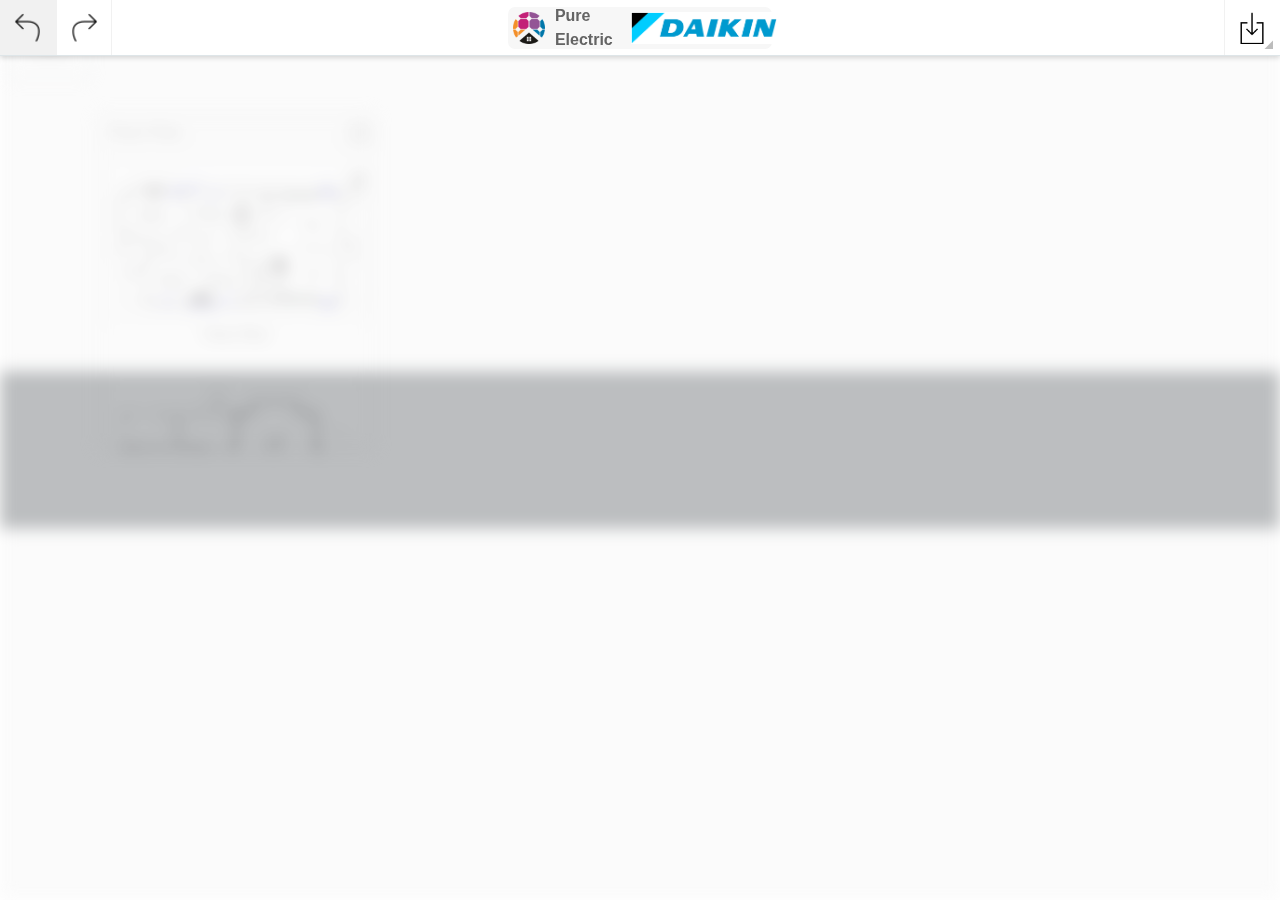
<file: daikin_tool/index.html>
<!DOCTYPE html>
<html lang="en"></html>
<head>
    <title>Daikin Design Tool By Pure Electric</title>
    <meta charset="UTF-8">
    <meta name="viewport" content="width=device-width, initial-scale=1">

    <!-- <link rel="icon" type="image/png" href="images/icons/favicon.ico" /> -->
    
    <link rel="stylesheet" type="text/css" href="css/util.css">
    <link rel="stylesheet" type="text/css" href="css/style.css">
    
    
</head>

<body>
    <div class="wrapper">
        <div class="b-page__header">
            <header class="b-header">
                <div class="b-header__left">
                    <div class="b-header__item b-header__undo" id="" title="UNDO" mode="undo" onclick="undo()"  data-modes="editor noauth">
                        <span class="b-icon b-header__icon">
                            <img src="icon/undo.png" height="100%" alt="">
                        </span>
                    </div>
                    <!-- is-disabled -->
                    <div class="b-header__item b-header__redo" id="" title="REDO" mode="redo" onclick="redo()" data-modes="editor noauth">
                        <span class="b-icon b-header__icon">
                            <img src="icon/redo.png" height="100%" alt="">
                        </span>
                    </div>
                </div>
                <div class="b-header__center">
                    <div class="b-header__switch">
                        <div class="b-switch js-switch">
                            <div class="b-switch__item js-switch-item" mode="view3d">
                                <img src="icon/logoPure.png" height="100%" alt=""><span style="margin-left: 10px">Pure
                                    Electric</span>
                            </div>
                            <div class="b-switch__item js-switch-item" mode="view3d">
                                <img src="icon/Daikin_logo_white_background.png" height="100%" alt="">
                            </div>
                        </div>
                    </div>
                </div>
                <div class="b-header__right">
                    <div class="b-header__item has-dropdown dropdown is-hover-open is-default is-top-right"  
                        data-modes="editor">
                        <span class="b-icon b-header__icon">
                            <img src="icon/download.png" height="100%" alt="">
                        </span>
                        <div class="dropdown__content">
                            <div class="dropdown__menu">
                                <a class="dropdown__item" mode="print">Print</a>
                            </div>
                        </div>
                    </div>
                </div>
            </header>
        </div>
        <div class="b-page__editor" id="editor">
            <div class="workArea" id="wrapCanvas" style="position: relative; top: 50%; left: 50%; transform: translate(-50%, -50%);">
                <canvas id="c"></canvas>
            </div>
        </div>
        <div id="editorControls"  >
            <div class="pane-point">
                <button class="pane-point__button pane-point__button--enhance" mode="zoomIn" id="zoomIn">
                    <span class="b-icon is-24">
                        <img src="icon/plus.png" alt="">
                    </span>
                </button>
                <button class="pane-point__button pane-point__button--reduce" mode="zoomOut" id="zoomOut">
                    <span class="b-icon is-24">
                        <img src="icon/minus.png" alt="">
                    </span>
                </button>
            </div>
            <div class="pane-nav js-pane-nav" id="leftPanel"   data-modes="editor|noauth">
                <div class="pane-nav__item js-pane-nav-item is-selected" data-href="floor-plan-option" content="1" data-id="1"
                    data-type="floor-plan-option">
                    <span class="pane-nav__item-icon">
                        <img src="icon/floor-plan.png" alt="">
                    </span>
                </div>
                <div class="pane-nav__item js-pane-nav-item" data-href="daikin-option" content="4" data-id="0"
                    data-type="daikin-option">
                    <span class="pane-nav__item-icon">
                        <img src="icon/air.png" alt="">
                    </span>
                </div>                
            </div>
            <div id="floor-plan-option" class="pane-affix pane-affix--catalog js-pane-affix is-active" data-target="floor-plan">
                <div class="pane-affix__container">
                    <div class="pane-affix__header">
                        <div class="pane-affix__header-title js-pane-affix-link" data-href="construction">
                            <div class="pane-affix__header-title-label">Floor Plan</div>
                        </div>
                        <div class="pane-affix__header-close js-pane-affix-close"><span class="b-icon is-24">
                            <img style="width: 25px;" src="icon/close.png" alt="">
                        </div>
                    </div>
                    <div class="pane-affix__content pane-affix__content--type-catalog">
                        <div class="pane-affix__catalog" id="roomsItems">
                            <div class="pane-affix__catalog-column is-2">
                                <a class="pane-affix__catalog-item item-texture is-shrink" id="freeRoomBtn">
                                    <div class="item-texture__image">
                                        <img src="../images/Draft_layout_daikin_US7_x6.png" alt="" onclick="setBgImage(this)">
                                        
                                    </div>
                                </a>
                                <span><strong>Floor Plan</strong></span>
                            </div>
                            <div class="pane-affix__catalog-column is-2">
                                <a class="pane-affix__catalog-item item-texture is-shrink" data-link="room1">
                                    <div class="item-texture__image">
                                        <img src="../images/Draft_layout_daikin_US7_x6-90.png" alt="" onclick="setBgImage(this)">
                                        <!--  -->
                                    </div>
                                </a>
                                <span><strong>Floor Plan 90 Degree</strong></span>
                            </div>
                        </div>
                    </div>
                </div>
            </div>
            <div id="daikin-option" class="pane-affix pane-affix--catalog js-pane-affix" data-target="daikin">
                <div class="pane-affix__container">
                    <div class="pane-affix__header">
                        <div class="pane-affix__header-title js-pane-affix-link" data-href="construction">
                            <div class="pane-affix__header-title-label">Daikin Type</div>
                        </div>
                        <div class="pane-affix__header-close js-pane-affix-close"><span class="b-icon is-24">
                                <img style="width: 25px;" src="icon/close.png" alt="">
                        </div>
                    </div>
                    <div class="pane-affix__content pane-affix__content--type-catalog">
                        <div class="pane-affix__catalog" id="roomsItems">
                            <div class="pane-affix__catalog-column is-2">
                                <a class="pane-affix__catalog-item item-texture is-shrink" id="freeRoomBtn">
                                    <div class="item-texture__image">
                                        <img src="icon/daikin-us7.png" id="daikin-us7">
                                        <!--  onclick="daikin_Us7.addImg(this)"-->
                                    </div>
                                </a>
                                <span><strong>Daikin US7 (2X)</strong></span>
                            </div>
                            <div class="pane-affix__catalog-column is-2">
                                <a class="pane-affix__catalog-item item-texture is-shrink" data-link="room1">
                                    <div class="item-texture__image">
                                        <img src="icon/daikin-nexura.png" id="daikin-nexura">
                                        <!--  onclick="daikin_Nexura.addImg(this)" -->
                                    </div>
                                </a>
                                <span><strong>Daikin Nexura (2X)</strong></span>
                            </div>
                            <div class="pane-affix__catalog-column is-2">
                                <a class="pane-affix__catalog-item item-texture is-shrink" data-link="room1">
                                    <div class="item-texture__image">
                                        <img src="icon/daikin-temp.png" id="daikin-temp">
                                        <!-- onclick="daikin_Temp.addImg(this)" -->
                                    </div>
                                </a>
                                <span><strong>Daikin Temp (2X)</strong></span>
                            </div>
                        </div>
                    </div>
                </div>
            </div>            
        </div>
    </div>
    <script src="js/jquery-3-5-1.js"></script>
    <script src="js/fabric.js" type="text/javascript"></script>
    <script src="js/main.js" type="text/javascript"></script>
</body>
</html>
</file>
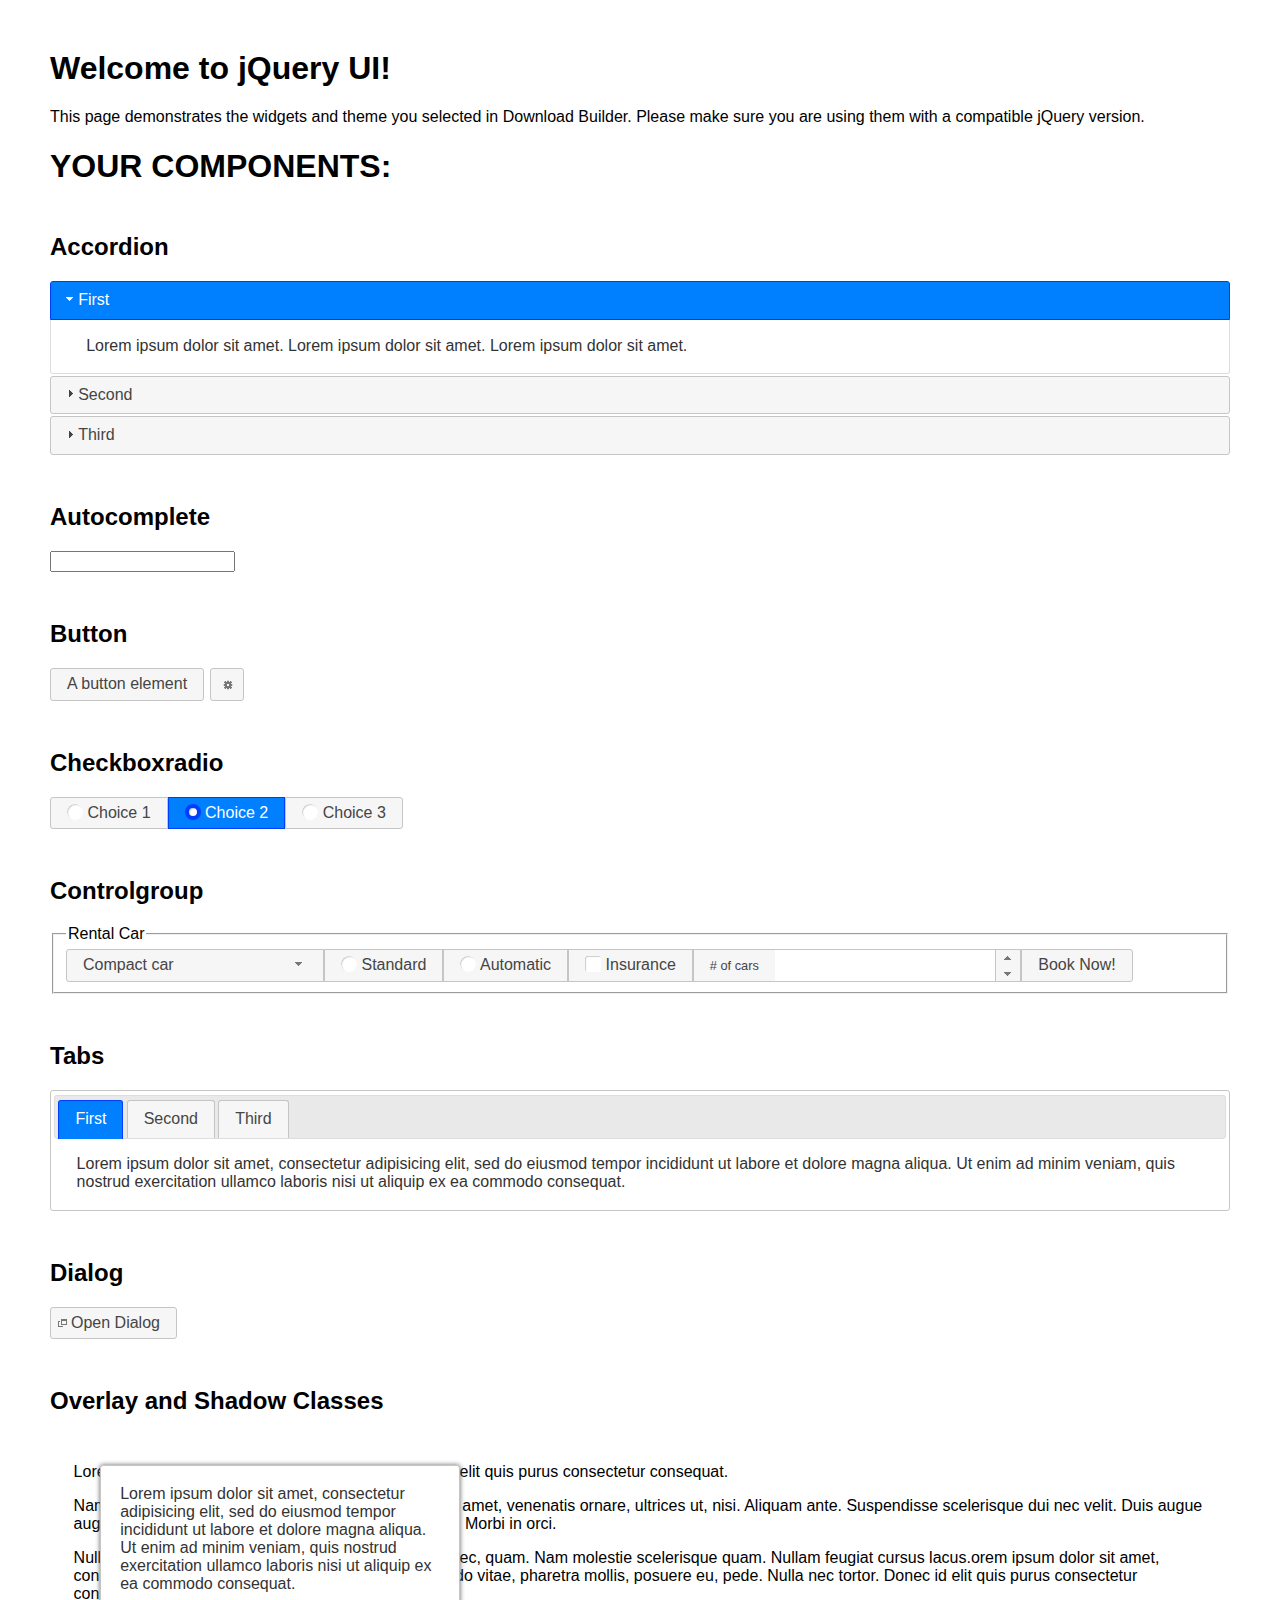
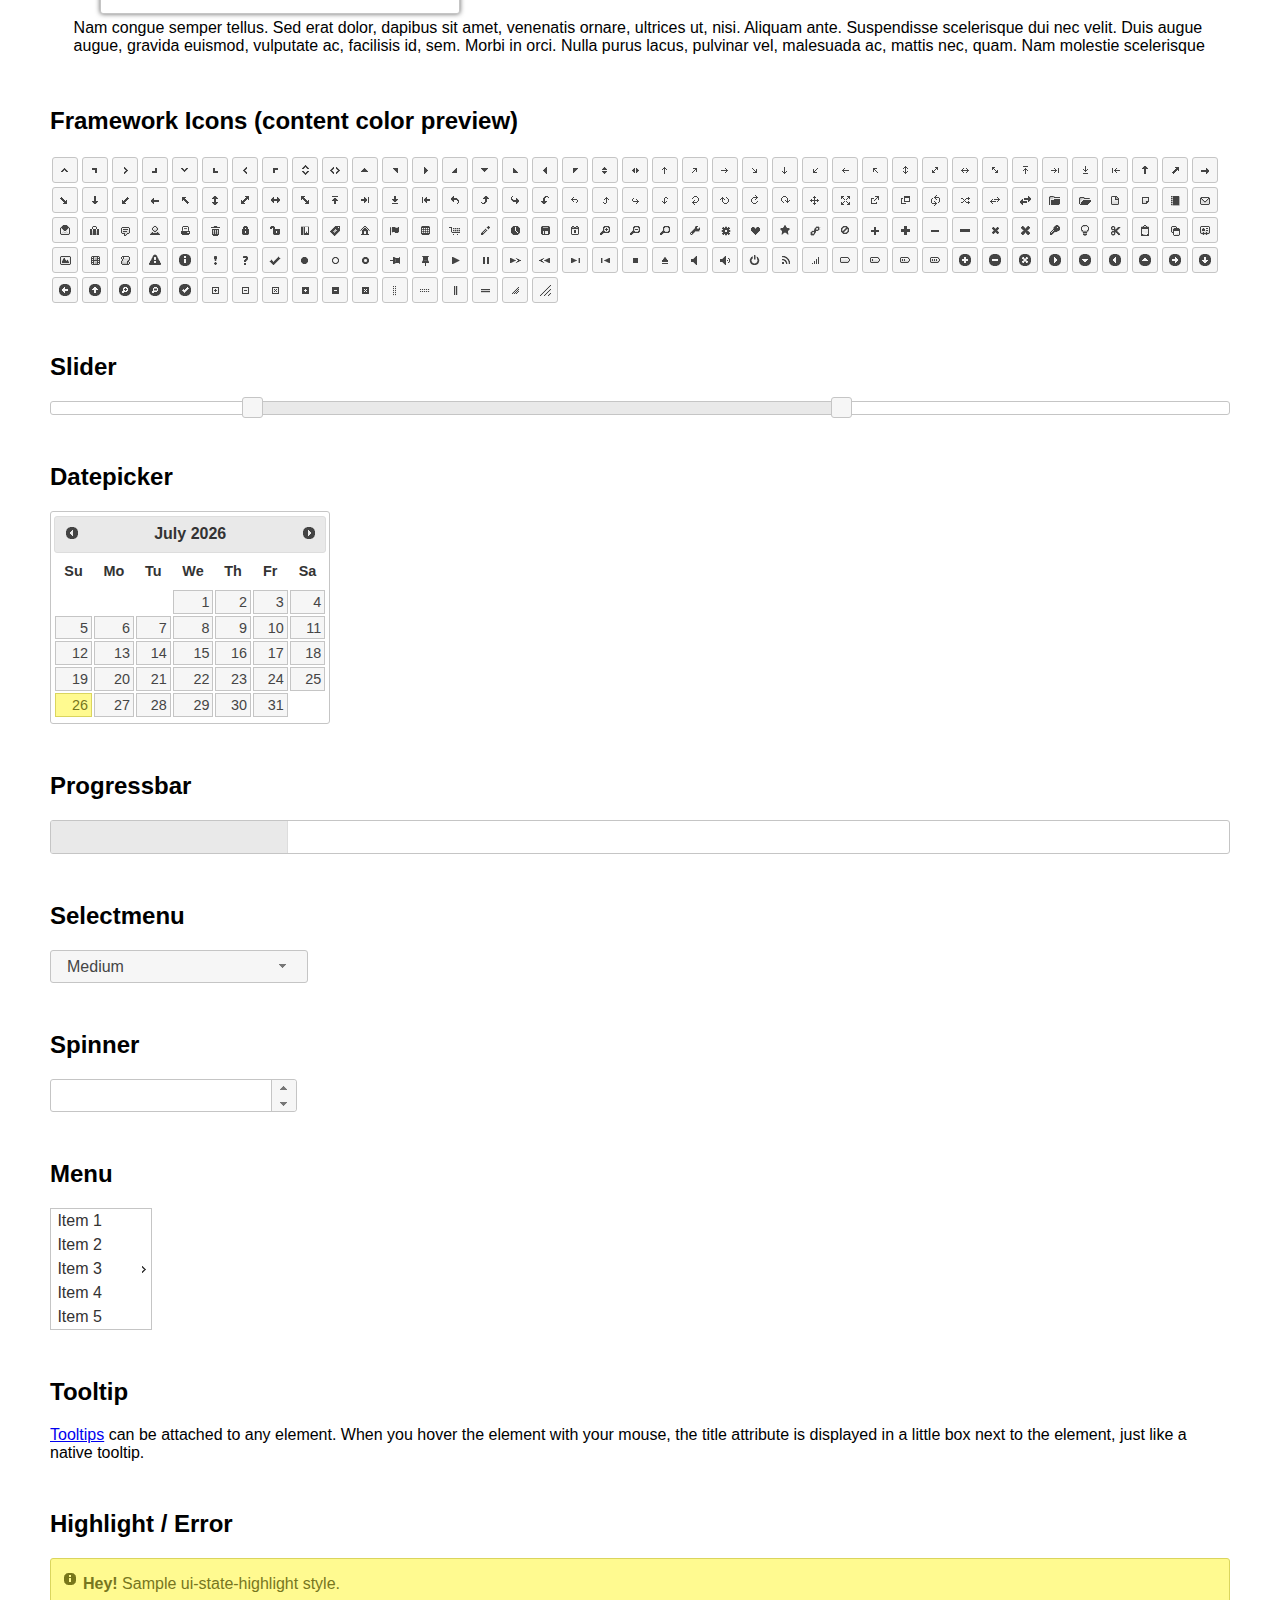
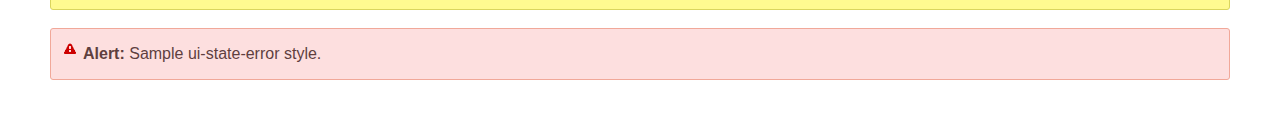
<file: daikin_tool/lib/jquery-ui-1.12.1/index.html>
<!doctype html>
<html lang="us">
<head>
	<meta charset="utf-8">
	<title>jQuery UI Example Page</title>
	<link href="jquery-ui.css" rel="stylesheet">
	<style>
	body{
		font-family: "Trebuchet MS", sans-serif;
		margin: 50px;
	}
	.demoHeaders {
		margin-top: 2em;
	}
	#dialog-link {
		padding: .4em 1em .4em 20px;
		text-decoration: none;
		position: relative;
	}
	#dialog-link span.ui-icon {
		margin: 0 5px 0 0;
		position: absolute;
		left: .2em;
		top: 50%;
		margin-top: -8px;
	}
	#icons {
		margin: 0;
		padding: 0;
	}
	#icons li {
		margin: 2px;
		position: relative;
		padding: 4px 0;
		cursor: pointer;
		float: left;
		list-style: none;
	}
	#icons span.ui-icon {
		float: left;
		margin: 0 4px;
	}
	.fakewindowcontain .ui-widget-overlay {
		position: absolute;
	}
	select {
		width: 200px;
	}
	</style>
</head>
<body>

<h1>Welcome to jQuery UI!</h1>

<div class="ui-widget">
	<p>This page demonstrates the widgets and theme you selected in Download Builder. Please make sure you are using them with a compatible jQuery version.</p>
</div>

<h1>YOUR COMPONENTS:</h1>


<!-- Accordion -->
<h2 class="demoHeaders">Accordion</h2>
<div id="accordion">
	<h3>First</h3>
	<div>Lorem ipsum dolor sit amet. Lorem ipsum dolor sit amet. Lorem ipsum dolor sit amet.</div>
	<h3>Second</h3>
	<div>Phasellus mattis tincidunt nibh.</div>
	<h3>Third</h3>
	<div>Nam dui erat, auctor a, dignissim quis.</div>
</div>



<!-- Autocomplete -->
<h2 class="demoHeaders">Autocomplete</h2>
<div>
	<input id="autocomplete" title="type &quot;a&quot;">
</div>



<!-- Button -->
<h2 class="demoHeaders">Button</h2>
<button id="button">A button element</button>
<button id="button-icon">An icon-only button</button>



<!-- Checkboxradio -->
<h2 class="demoHeaders">Checkboxradio</h2>
<form style="margin-top: 1em;">
	<div id="radioset">
		<input type="radio" id="radio1" name="radio"><label for="radio1">Choice 1</label>
		<input type="radio" id="radio2" name="radio" checked="checked"><label for="radio2">Choice 2</label>
		<input type="radio" id="radio3" name="radio"><label for="radio3">Choice 3</label>
	</div>
</form>



<!-- Controlgroup -->
<h2 class="demoHeaders">Controlgroup</h2>
<fieldset>
	<legend>Rental Car</legend>
	<div id="controlgroup">
		<select id="car-type">
			<option>Compact car</option>
			<option>Midsize car</option>
			<option>Full size car</option>
			<option>SUV</option>
			<option>Luxury</option>
			<option>Truck</option>
			<option>Van</option>
		</select>
		<label for="transmission-standard">Standard</label>
		<input type="radio" name="transmission" id="transmission-standard">
		<label for="transmission-automatic">Automatic</label>
		<input type="radio" name="transmission" id="transmission-automatic">
		<label for="insurance">Insurance</label>
		<input type="checkbox" name="insurance" id="insurance">
		<label for="horizontal-spinner" class="ui-controlgroup-label"># of cars</label>
		<input id="horizontal-spinner" class="ui-spinner-input">
		<button>Book Now!</button>
	</div>
</fieldset>



<!-- Tabs -->
<h2 class="demoHeaders">Tabs</h2>
<div id="tabs">
	<ul>
		<li><a href="#tabs-1">First</a></li>
		<li><a href="#tabs-2">Second</a></li>
		<li><a href="#tabs-3">Third</a></li>
	</ul>
	<div id="tabs-1">Lorem ipsum dolor sit amet, consectetur adipisicing elit, sed do eiusmod tempor incididunt ut labore et dolore magna aliqua. Ut enim ad minim veniam, quis nostrud exercitation ullamco laboris nisi ut aliquip ex ea commodo consequat.</div>
	<div id="tabs-2">Phasellus mattis tincidunt nibh. Cras orci urna, blandit id, pretium vel, aliquet ornare, felis. Maecenas scelerisque sem non nisl. Fusce sed lorem in enim dictum bibendum.</div>
	<div id="tabs-3">Nam dui erat, auctor a, dignissim quis, sollicitudin eu, felis. Pellentesque nisi urna, interdum eget, sagittis et, consequat vestibulum, lacus. Mauris porttitor ullamcorper augue.</div>
</div>



<h2 class="demoHeaders">Dialog</h2>
<p>
	<button id="dialog-link" class="ui-button ui-corner-all ui-widget">
		<span class="ui-icon ui-icon-newwin"></span>Open Dialog
	</button>
</p>

<h2 class="demoHeaders">Overlay and Shadow Classes</h2>
<div style="position: relative; width: 96%; height: 200px; padding:1% 2%; overflow:hidden;" class="fakewindowcontain">
	<p>Lorem ipsum dolor sit amet,  Nulla nec tortor. Donec id elit quis purus consectetur consequat. </p><p>Nam congue semper tellus. Sed erat dolor, dapibus sit amet, venenatis ornare, ultrices ut, nisi. Aliquam ante. Suspendisse scelerisque dui nec velit. Duis augue augue, gravida euismod, vulputate ac, facilisis id, sem. Morbi in orci. </p><p>Nulla purus lacus, pulvinar vel, malesuada ac, mattis nec, quam. Nam molestie scelerisque quam. Nullam feugiat cursus lacus.orem ipsum dolor sit amet, consectetur adipiscing elit. Donec libero risus, commodo vitae, pharetra mollis, posuere eu, pede. Nulla nec tortor. Donec id elit quis purus consectetur consequat. </p><p>Nam congue semper tellus. Sed erat dolor, dapibus sit amet, venenatis ornare, ultrices ut, nisi. Aliquam ante. Suspendisse scelerisque dui nec velit. Duis augue augue, gravida euismod, vulputate ac, facilisis id, sem. Morbi in orci. Nulla purus lacus, pulvinar vel, malesuada ac, mattis nec, quam. Nam molestie scelerisque quam. </p><p>Nullam feugiat cursus lacus.orem ipsum dolor sit amet, consectetur adipiscing elit. Donec libero risus, commodo vitae, pharetra mollis, posuere eu, pede. Nulla nec tortor. Donec id elit quis purus consectetur consequat. Nam congue semper tellus. Sed erat dolor, dapibus sit amet, venenatis ornare, ultrices ut, nisi. Aliquam ante. </p><p>Suspendisse scelerisque dui nec velit. Duis augue augue, gravida euismod, vulputate ac, facilisis id, sem. Morbi in orci. Nulla purus lacus, pulvinar vel, malesuada ac, mattis nec, quam. Nam molestie scelerisque quam. Nullam feugiat cursus lacus.orem ipsum dolor sit amet, consectetur adipiscing elit. Donec libero risus, commodo vitae, pharetra mollis, posuere eu, pede. Nulla nec tortor. Donec id elit quis purus consectetur consequat. Nam congue semper tellus. Sed erat dolor, dapibus sit amet, venenatis ornare, ultrices ut, nisi. </p>

	<!-- ui-dialog -->
	<div class="ui-widget-overlay ui-front"></div>
	<div style="position: absolute; width: 320px; left: 50px; top: 30px; padding: 1.2em" class="ui-widget ui-front ui-widget-content ui-corner-all ui-widget-shadow">
		Lorem ipsum dolor sit amet, consectetur adipisicing elit, sed do eiusmod tempor incididunt ut labore et dolore magna aliqua. Ut enim ad minim veniam, quis nostrud exercitation ullamco laboris nisi ut aliquip ex ea commodo consequat.
	</div>

</div>

<!-- ui-dialog -->
<div id="dialog" title="Dialog Title">
	<p>Lorem ipsum dolor sit amet, consectetur adipisicing elit, sed do eiusmod tempor incididunt ut labore et dolore magna aliqua. Ut enim ad minim veniam, quis nostrud exercitation ullamco laboris nisi ut aliquip ex ea commodo consequat.</p>
</div>



<h2 class="demoHeaders">Framework Icons (content color preview)</h2>
<ul id="icons" class="ui-widget ui-helper-clearfix">
	<li class="ui-state-default ui-corner-all" title=".ui-icon-caret-1-n"><span class="ui-icon ui-icon-caret-1-n"></span></li>
	<li class="ui-state-default ui-corner-all" title=".ui-icon-caret-1-ne"><span class="ui-icon ui-icon-caret-1-ne"></span></li>
	<li class="ui-state-default ui-corner-all" title=".ui-icon-caret-1-e"><span class="ui-icon ui-icon-caret-1-e"></span></li>
	<li class="ui-state-default ui-corner-all" title=".ui-icon-caret-1-se"><span class="ui-icon ui-icon-caret-1-se"></span></li>
	<li class="ui-state-default ui-corner-all" title=".ui-icon-caret-1-s"><span class="ui-icon ui-icon-caret-1-s"></span></li>
	<li class="ui-state-default ui-corner-all" title=".ui-icon-caret-1-sw"><span class="ui-icon ui-icon-caret-1-sw"></span></li>
	<li class="ui-state-default ui-corner-all" title=".ui-icon-caret-1-w"><span class="ui-icon ui-icon-caret-1-w"></span></li>
	<li class="ui-state-default ui-corner-all" title=".ui-icon-caret-1-nw"><span class="ui-icon ui-icon-caret-1-nw"></span></li>
	<li class="ui-state-default ui-corner-all" title=".ui-icon-caret-2-n-s"><span class="ui-icon ui-icon-caret-2-n-s"></span></li>
	<li class="ui-state-default ui-corner-all" title=".ui-icon-caret-2-e-w"><span class="ui-icon ui-icon-caret-2-e-w"></span></li>
	<li class="ui-state-default ui-corner-all" title=".ui-icon-triangle-1-n"><span class="ui-icon ui-icon-triangle-1-n"></span></li>
	<li class="ui-state-default ui-corner-all" title=".ui-icon-triangle-1-ne"><span class="ui-icon ui-icon-triangle-1-ne"></span></li>
	<li class="ui-state-default ui-corner-all" title=".ui-icon-triangle-1-e"><span class="ui-icon ui-icon-triangle-1-e"></span></li>
	<li class="ui-state-default ui-corner-all" title=".ui-icon-triangle-1-se"><span class="ui-icon ui-icon-triangle-1-se"></span></li>
	<li class="ui-state-default ui-corner-all" title=".ui-icon-triangle-1-s"><span class="ui-icon ui-icon-triangle-1-s"></span></li>
	<li class="ui-state-default ui-corner-all" title=".ui-icon-triangle-1-sw"><span class="ui-icon ui-icon-triangle-1-sw"></span></li>
	<li class="ui-state-default ui-corner-all" title=".ui-icon-triangle-1-w"><span class="ui-icon ui-icon-triangle-1-w"></span></li>
	<li class="ui-state-default ui-corner-all" title=".ui-icon-triangle-1-nw"><span class="ui-icon ui-icon-triangle-1-nw"></span></li>
	<li class="ui-state-default ui-corner-all" title=".ui-icon-triangle-2-n-s"><span class="ui-icon ui-icon-triangle-2-n-s"></span></li>
	<li class="ui-state-default ui-corner-all" title=".ui-icon-triangle-2-e-w"><span class="ui-icon ui-icon-triangle-2-e-w"></span></li>
	<li class="ui-state-default ui-corner-all" title=".ui-icon-arrow-1-n"><span class="ui-icon ui-icon-arrow-1-n"></span></li>
	<li class="ui-state-default ui-corner-all" title=".ui-icon-arrow-1-ne"><span class="ui-icon ui-icon-arrow-1-ne"></span></li>
	<li class="ui-state-default ui-corner-all" title=".ui-icon-arrow-1-e"><span class="ui-icon ui-icon-arrow-1-e"></span></li>
	<li class="ui-state-default ui-corner-all" title=".ui-icon-arrow-1-se"><span class="ui-icon ui-icon-arrow-1-se"></span></li>
	<li class="ui-state-default ui-corner-all" title=".ui-icon-arrow-1-s"><span class="ui-icon ui-icon-arrow-1-s"></span></li>
	<li class="ui-state-default ui-corner-all" title=".ui-icon-arrow-1-sw"><span class="ui-icon ui-icon-arrow-1-sw"></span></li>
	<li class="ui-state-default ui-corner-all" title=".ui-icon-arrow-1-w"><span class="ui-icon ui-icon-arrow-1-w"></span></li>
	<li class="ui-state-default ui-corner-all" title=".ui-icon-arrow-1-nw"><span class="ui-icon ui-icon-arrow-1-nw"></span></li>
	<li class="ui-state-default ui-corner-all" title=".ui-icon-arrow-2-n-s"><span class="ui-icon ui-icon-arrow-2-n-s"></span></li>
	<li class="ui-state-default ui-corner-all" title=".ui-icon-arrow-2-ne-sw"><span class="ui-icon ui-icon-arrow-2-ne-sw"></span></li>
	<li class="ui-state-default ui-corner-all" title=".ui-icon-arrow-2-e-w"><span class="ui-icon ui-icon-arrow-2-e-w"></span></li>
	<li class="ui-state-default ui-corner-all" title=".ui-icon-arrow-2-se-nw"><span class="ui-icon ui-icon-arrow-2-se-nw"></span></li>
	<li class="ui-state-default ui-corner-all" title=".ui-icon-arrowstop-1-n"><span class="ui-icon ui-icon-arrowstop-1-n"></span></li>
	<li class="ui-state-default ui-corner-all" title=".ui-icon-arrowstop-1-e"><span class="ui-icon ui-icon-arrowstop-1-e"></span></li>
	<li class="ui-state-default ui-corner-all" title=".ui-icon-arrowstop-1-s"><span class="ui-icon ui-icon-arrowstop-1-s"></span></li>
	<li class="ui-state-default ui-corner-all" title=".ui-icon-arrowstop-1-w"><span class="ui-icon ui-icon-arrowstop-1-w"></span></li>
	<li class="ui-state-default ui-corner-all" title=".ui-icon-arrowthick-1-n"><span class="ui-icon ui-icon-arrowthick-1-n"></span></li>
	<li class="ui-state-default ui-corner-all" title=".ui-icon-arrowthick-1-ne"><span class="ui-icon ui-icon-arrowthick-1-ne"></span></li>
	<li class="ui-state-default ui-corner-all" title=".ui-icon-arrowthick-1-e"><span class="ui-icon ui-icon-arrowthick-1-e"></span></li>
	<li class="ui-state-default ui-corner-all" title=".ui-icon-arrowthick-1-se"><span class="ui-icon ui-icon-arrowthick-1-se"></span></li>
	<li class="ui-state-default ui-corner-all" title=".ui-icon-arrowthick-1-s"><span class="ui-icon ui-icon-arrowthick-1-s"></span></li>
	<li class="ui-state-default ui-corner-all" title=".ui-icon-arrowthick-1-sw"><span class="ui-icon ui-icon-arrowthick-1-sw"></span></li>
	<li class="ui-state-default ui-corner-all" title=".ui-icon-arrowthick-1-w"><span class="ui-icon ui-icon-arrowthick-1-w"></span></li>
	<li class="ui-state-default ui-corner-all" title=".ui-icon-arrowthick-1-nw"><span class="ui-icon ui-icon-arrowthick-1-nw"></span></li>
	<li class="ui-state-default ui-corner-all" title=".ui-icon-arrowthick-2-n-s"><span class="ui-icon ui-icon-arrowthick-2-n-s"></span></li>
	<li class="ui-state-default ui-corner-all" title=".ui-icon-arrowthick-2-ne-sw"><span class="ui-icon ui-icon-arrowthick-2-ne-sw"></span></li>
	<li class="ui-state-default ui-corner-all" title=".ui-icon-arrowthick-2-e-w"><span class="ui-icon ui-icon-arrowthick-2-e-w"></span></li>
	<li class="ui-state-default ui-corner-all" title=".ui-icon-arrowthick-2-se-nw"><span class="ui-icon ui-icon-arrowthick-2-se-nw"></span></li>
	<li class="ui-state-default ui-corner-all" title=".ui-icon-arrowthickstop-1-n"><span class="ui-icon ui-icon-arrowthickstop-1-n"></span></li>
	<li class="ui-state-default ui-corner-all" title=".ui-icon-arrowthickstop-1-e"><span class="ui-icon ui-icon-arrowthickstop-1-e"></span></li>
	<li class="ui-state-default ui-corner-all" title=".ui-icon-arrowthickstop-1-s"><span class="ui-icon ui-icon-arrowthickstop-1-s"></span></li>
	<li class="ui-state-default ui-corner-all" title=".ui-icon-arrowthickstop-1-w"><span class="ui-icon ui-icon-arrowthickstop-1-w"></span></li>
	<li class="ui-state-default ui-corner-all" title=".ui-icon-arrowreturnthick-1-w"><span class="ui-icon ui-icon-arrowreturnthick-1-w"></span></li>
	<li class="ui-state-default ui-corner-all" title=".ui-icon-arrowreturnthick-1-n"><span class="ui-icon ui-icon-arrowreturnthick-1-n"></span></li>
	<li class="ui-state-default ui-corner-all" title=".ui-icon-arrowreturnthick-1-e"><span class="ui-icon ui-icon-arrowreturnthick-1-e"></span></li>
	<li class="ui-state-default ui-corner-all" title=".ui-icon-arrowreturnthick-1-s"><span class="ui-icon ui-icon-arrowreturnthick-1-s"></span></li>
	<li class="ui-state-default ui-corner-all" title=".ui-icon-arrowreturn-1-w"><span class="ui-icon ui-icon-arrowreturn-1-w"></span></li>
	<li class="ui-state-default ui-corner-all" title=".ui-icon-arrowreturn-1-n"><span class="ui-icon ui-icon-arrowreturn-1-n"></span></li>
	<li class="ui-state-default ui-corner-all" title=".ui-icon-arrowreturn-1-e"><span class="ui-icon ui-icon-arrowreturn-1-e"></span></li>
	<li class="ui-state-default ui-corner-all" title=".ui-icon-arrowreturn-1-s"><span class="ui-icon ui-icon-arrowreturn-1-s"></span></li>
	<li class="ui-state-default ui-corner-all" title=".ui-icon-arrowrefresh-1-w"><span class="ui-icon ui-icon-arrowrefresh-1-w"></span></li>
	<li class="ui-state-default ui-corner-all" title=".ui-icon-arrowrefresh-1-n"><span class="ui-icon ui-icon-arrowrefresh-1-n"></span></li>
	<li class="ui-state-default ui-corner-all" title=".ui-icon-arrowrefresh-1-e"><span class="ui-icon ui-icon-arrowrefresh-1-e"></span></li>
	<li class="ui-state-default ui-corner-all" title=".ui-icon-arrowrefresh-1-s"><span class="ui-icon ui-icon-arrowrefresh-1-s"></span></li>
	<li class="ui-state-default ui-corner-all" title=".ui-icon-arrow-4"><span class="ui-icon ui-icon-arrow-4"></span></li>
	<li class="ui-state-default ui-corner-all" title=".ui-icon-arrow-4-diag"><span class="ui-icon ui-icon-arrow-4-diag"></span></li>
	<li class="ui-state-default ui-corner-all" title=".ui-icon-extlink"><span class="ui-icon ui-icon-extlink"></span></li>
	<li class="ui-state-default ui-corner-all" title=".ui-icon-newwin"><span class="ui-icon ui-icon-newwin"></span></li>
	<li class="ui-state-default ui-corner-all" title=".ui-icon-refresh"><span class="ui-icon ui-icon-refresh"></span></li>
	<li class="ui-state-default ui-corner-all" title=".ui-icon-shuffle"><span class="ui-icon ui-icon-shuffle"></span></li>
	<li class="ui-state-default ui-corner-all" title=".ui-icon-transfer-e-w"><span class="ui-icon ui-icon-transfer-e-w"></span></li>
	<li class="ui-state-default ui-corner-all" title=".ui-icon-transferthick-e-w"><span class="ui-icon ui-icon-transferthick-e-w"></span></li>
	<li class="ui-state-default ui-corner-all" title=".ui-icon-folder-collapsed"><span class="ui-icon ui-icon-folder-collapsed"></span></li>
	<li class="ui-state-default ui-corner-all" title=".ui-icon-folder-open"><span class="ui-icon ui-icon-folder-open"></span></li>
	<li class="ui-state-default ui-corner-all" title=".ui-icon-document"><span class="ui-icon ui-icon-document"></span></li>
	<li class="ui-state-default ui-corner-all" title=".ui-icon-document-b"><span class="ui-icon ui-icon-document-b"></span></li>
	<li class="ui-state-default ui-corner-all" title=".ui-icon-note"><span class="ui-icon ui-icon-note"></span></li>
	<li class="ui-state-default ui-corner-all" title=".ui-icon-mail-closed"><span class="ui-icon ui-icon-mail-closed"></span></li>
	<li class="ui-state-default ui-corner-all" title=".ui-icon-mail-open"><span class="ui-icon ui-icon-mail-open"></span></li>
	<li class="ui-state-default ui-corner-all" title=".ui-icon-suitcase"><span class="ui-icon ui-icon-suitcase"></span></li>
	<li class="ui-state-default ui-corner-all" title=".ui-icon-comment"><span class="ui-icon ui-icon-comment"></span></li>
	<li class="ui-state-default ui-corner-all" title=".ui-icon-person"><span class="ui-icon ui-icon-person"></span></li>
	<li class="ui-state-default ui-corner-all" title=".ui-icon-print"><span class="ui-icon ui-icon-print"></span></li>
	<li class="ui-state-default ui-corner-all" title=".ui-icon-trash"><span class="ui-icon ui-icon-trash"></span></li>
	<li class="ui-state-default ui-corner-all" title=".ui-icon-locked"><span class="ui-icon ui-icon-locked"></span></li>
	<li class="ui-state-default ui-corner-all" title=".ui-icon-unlocked"><span class="ui-icon ui-icon-unlocked"></span></li>
	<li class="ui-state-default ui-corner-all" title=".ui-icon-bookmark"><span class="ui-icon ui-icon-bookmark"></span></li>
	<li class="ui-state-default ui-corner-all" title=".ui-icon-tag"><span class="ui-icon ui-icon-tag"></span></li>
	<li class="ui-state-default ui-corner-all" title=".ui-icon-home"><span class="ui-icon ui-icon-home"></span></li>
	<li class="ui-state-default ui-corner-all" title=".ui-icon-flag"><span class="ui-icon ui-icon-flag"></span></li>
	<li class="ui-state-default ui-corner-all" title=".ui-icon-calculator"><span class="ui-icon ui-icon-calculator"></span></li>
	<li class="ui-state-default ui-corner-all" title=".ui-icon-cart"><span class="ui-icon ui-icon-cart"></span></li>
	<li class="ui-state-default ui-corner-all" title=".ui-icon-pencil"><span class="ui-icon ui-icon-pencil"></span></li>
	<li class="ui-state-default ui-corner-all" title=".ui-icon-clock"><span class="ui-icon ui-icon-clock"></span></li>
	<li class="ui-state-default ui-corner-all" title=".ui-icon-disk"><span class="ui-icon ui-icon-disk"></span></li>
	<li class="ui-state-default ui-corner-all" title=".ui-icon-calendar"><span class="ui-icon ui-icon-calendar"></span></li>
	<li class="ui-state-default ui-corner-all" title=".ui-icon-zoomin"><span class="ui-icon ui-icon-zoomin"></span></li>
	<li class="ui-state-default ui-corner-all" title=".ui-icon-zoomout"><span class="ui-icon ui-icon-zoomout"></span></li>
	<li class="ui-state-default ui-corner-all" title=".ui-icon-search"><span class="ui-icon ui-icon-search"></span></li>
	<li class="ui-state-default ui-corner-all" title=".ui-icon-wrench"><span class="ui-icon ui-icon-wrench"></span></li>
	<li class="ui-state-default ui-corner-all" title=".ui-icon-gear"><span class="ui-icon ui-icon-gear"></span></li>
	<li class="ui-state-default ui-corner-all" title=".ui-icon-heart"><span class="ui-icon ui-icon-heart"></span></li>
	<li class="ui-state-default ui-corner-all" title=".ui-icon-star"><span class="ui-icon ui-icon-star"></span></li>
	<li class="ui-state-default ui-corner-all" title=".ui-icon-link"><span class="ui-icon ui-icon-link"></span></li>
	<li class="ui-state-default ui-corner-all" title=".ui-icon-cancel"><span class="ui-icon ui-icon-cancel"></span></li>
	<li class="ui-state-default ui-corner-all" title=".ui-icon-plus"><span class="ui-icon ui-icon-plus"></span></li>
	<li class="ui-state-default ui-corner-all" title=".ui-icon-plusthick"><span class="ui-icon ui-icon-plusthick"></span></li>
	<li class="ui-state-default ui-corner-all" title=".ui-icon-minus"><span class="ui-icon ui-icon-minus"></span></li>
	<li class="ui-state-default ui-corner-all" title=".ui-icon-minusthick"><span class="ui-icon ui-icon-minusthick"></span></li>
	<li class="ui-state-default ui-corner-all" title=".ui-icon-close"><span class="ui-icon ui-icon-close"></span></li>
	<li class="ui-state-default ui-corner-all" title=".ui-icon-closethick"><span class="ui-icon ui-icon-closethick"></span></li>
	<li class="ui-state-default ui-corner-all" title=".ui-icon-key"><span class="ui-icon ui-icon-key"></span></li>
	<li class="ui-state-default ui-corner-all" title=".ui-icon-lightbulb"><span class="ui-icon ui-icon-lightbulb"></span></li>
	<li class="ui-state-default ui-corner-all" title=".ui-icon-scissors"><span class="ui-icon ui-icon-scissors"></span></li>
	<li class="ui-state-default ui-corner-all" title=".ui-icon-clipboard"><span class="ui-icon ui-icon-clipboard"></span></li>
	<li class="ui-state-default ui-corner-all" title=".ui-icon-copy"><span class="ui-icon ui-icon-copy"></span></li>
	<li class="ui-state-default ui-corner-all" title=".ui-icon-contact"><span class="ui-icon ui-icon-contact"></span></li>
	<li class="ui-state-default ui-corner-all" title=".ui-icon-image"><span class="ui-icon ui-icon-image"></span></li>
	<li class="ui-state-default ui-corner-all" title=".ui-icon-video"><span class="ui-icon ui-icon-video"></span></li>
	<li class="ui-state-default ui-corner-all" title=".ui-icon-script"><span class="ui-icon ui-icon-script"></span></li>
	<li class="ui-state-default ui-corner-all" title=".ui-icon-alert"><span class="ui-icon ui-icon-alert"></span></li>
	<li class="ui-state-default ui-corner-all" title=".ui-icon-info"><span class="ui-icon ui-icon-info"></span></li>
	<li class="ui-state-default ui-corner-all" title=".ui-icon-notice"><span class="ui-icon ui-icon-notice"></span></li>
	<li class="ui-state-default ui-corner-all" title=".ui-icon-help"><span class="ui-icon ui-icon-help"></span></li>
	<li class="ui-state-default ui-corner-all" title=".ui-icon-check"><span class="ui-icon ui-icon-check"></span></li>
	<li class="ui-state-default ui-corner-all" title=".ui-icon-bullet"><span class="ui-icon ui-icon-bullet"></span></li>
	<li class="ui-state-default ui-corner-all" title=".ui-icon-radio-off"><span class="ui-icon ui-icon-radio-off"></span></li>
	<li class="ui-state-default ui-corner-all" title=".ui-icon-radio-on"><span class="ui-icon ui-icon-radio-on"></span></li>
	<li class="ui-state-default ui-corner-all" title=".ui-icon-pin-w"><span class="ui-icon ui-icon-pin-w"></span></li>
	<li class="ui-state-default ui-corner-all" title=".ui-icon-pin-s"><span class="ui-icon ui-icon-pin-s"></span></li>
	<li class="ui-state-default ui-corner-all" title=".ui-icon-play"><span class="ui-icon ui-icon-play"></span></li>
	<li class="ui-state-default ui-corner-all" title=".ui-icon-pause"><span class="ui-icon ui-icon-pause"></span></li>
	<li class="ui-state-default ui-corner-all" title=".ui-icon-seek-next"><span class="ui-icon ui-icon-seek-next"></span></li>
	<li class="ui-state-default ui-corner-all" title=".ui-icon-seek-prev"><span class="ui-icon ui-icon-seek-prev"></span></li>
	<li class="ui-state-default ui-corner-all" title=".ui-icon-seek-end"><span class="ui-icon ui-icon-seek-end"></span></li>
	<li class="ui-state-default ui-corner-all" title=".ui-icon-seek-first"><span class="ui-icon ui-icon-seek-first"></span></li>
	<li class="ui-state-default ui-corner-all" title=".ui-icon-stop"><span class="ui-icon ui-icon-stop"></span></li>
	<li class="ui-state-default ui-corner-all" title=".ui-icon-eject"><span class="ui-icon ui-icon-eject"></span></li>
	<li class="ui-state-default ui-corner-all" title=".ui-icon-volume-off"><span class="ui-icon ui-icon-volume-off"></span></li>
	<li class="ui-state-default ui-corner-all" title=".ui-icon-volume-on"><span class="ui-icon ui-icon-volume-on"></span></li>
	<li class="ui-state-default ui-corner-all" title=".ui-icon-power"><span class="ui-icon ui-icon-power"></span></li>
	<li class="ui-state-default ui-corner-all" title=".ui-icon-signal-diag"><span class="ui-icon ui-icon-signal-diag"></span></li>
	<li class="ui-state-default ui-corner-all" title=".ui-icon-signal"><span class="ui-icon ui-icon-signal"></span></li>
	<li class="ui-state-default ui-corner-all" title=".ui-icon-battery-0"><span class="ui-icon ui-icon-battery-0"></span></li>
	<li class="ui-state-default ui-corner-all" title=".ui-icon-battery-1"><span class="ui-icon ui-icon-battery-1"></span></li>
	<li class="ui-state-default ui-corner-all" title=".ui-icon-battery-2"><span class="ui-icon ui-icon-battery-2"></span></li>
	<li class="ui-state-default ui-corner-all" title=".ui-icon-battery-3"><span class="ui-icon ui-icon-battery-3"></span></li>
	<li class="ui-state-default ui-corner-all" title=".ui-icon-circle-plus"><span class="ui-icon ui-icon-circle-plus"></span></li>
	<li class="ui-state-default ui-corner-all" title=".ui-icon-circle-minus"><span class="ui-icon ui-icon-circle-minus"></span></li>
	<li class="ui-state-default ui-corner-all" title=".ui-icon-circle-close"><span class="ui-icon ui-icon-circle-close"></span></li>
	<li class="ui-state-default ui-corner-all" title=".ui-icon-circle-triangle-e"><span class="ui-icon ui-icon-circle-triangle-e"></span></li>
	<li class="ui-state-default ui-corner-all" title=".ui-icon-circle-triangle-s"><span class="ui-icon ui-icon-circle-triangle-s"></span></li>
	<li class="ui-state-default ui-corner-all" title=".ui-icon-circle-triangle-w"><span class="ui-icon ui-icon-circle-triangle-w"></span></li>
	<li class="ui-state-default ui-corner-all" title=".ui-icon-circle-triangle-n"><span class="ui-icon ui-icon-circle-triangle-n"></span></li>
	<li class="ui-state-default ui-corner-all" title=".ui-icon-circle-arrow-e"><span class="ui-icon ui-icon-circle-arrow-e"></span></li>
	<li class="ui-state-default ui-corner-all" title=".ui-icon-circle-arrow-s"><span class="ui-icon ui-icon-circle-arrow-s"></span></li>
	<li class="ui-state-default ui-corner-all" title=".ui-icon-circle-arrow-w"><span class="ui-icon ui-icon-circle-arrow-w"></span></li>
	<li class="ui-state-default ui-corner-all" title=".ui-icon-circle-arrow-n"><span class="ui-icon ui-icon-circle-arrow-n"></span></li>
	<li class="ui-state-default ui-corner-all" title=".ui-icon-circle-zoomin"><span class="ui-icon ui-icon-circle-zoomin"></span></li>
	<li class="ui-state-default ui-corner-all" title=".ui-icon-circle-zoomout"><span class="ui-icon ui-icon-circle-zoomout"></span></li>
	<li class="ui-state-default ui-corner-all" title=".ui-icon-circle-check"><span class="ui-icon ui-icon-circle-check"></span></li>
	<li class="ui-state-default ui-corner-all" title=".ui-icon-circlesmall-plus"><span class="ui-icon ui-icon-circlesmall-plus"></span></li>
	<li class="ui-state-default ui-corner-all" title=".ui-icon-circlesmall-minus"><span class="ui-icon ui-icon-circlesmall-minus"></span></li>
	<li class="ui-state-default ui-corner-all" title=".ui-icon-circlesmall-close"><span class="ui-icon ui-icon-circlesmall-close"></span></li>
	<li class="ui-state-default ui-corner-all" title=".ui-icon-squaresmall-plus"><span class="ui-icon ui-icon-squaresmall-plus"></span></li>
	<li class="ui-state-default ui-corner-all" title=".ui-icon-squaresmall-minus"><span class="ui-icon ui-icon-squaresmall-minus"></span></li>
	<li class="ui-state-default ui-corner-all" title=".ui-icon-squaresmall-close"><span class="ui-icon ui-icon-squaresmall-close"></span></li>
	<li class="ui-state-default ui-corner-all" title=".ui-icon-grip-dotted-vertical"><span class="ui-icon ui-icon-grip-dotted-vertical"></span></li>
	<li class="ui-state-default ui-corner-all" title=".ui-icon-grip-dotted-horizontal"><span class="ui-icon ui-icon-grip-dotted-horizontal"></span></li>
	<li class="ui-state-default ui-corner-all" title=".ui-icon-grip-solid-vertical"><span class="ui-icon ui-icon-grip-solid-vertical"></span></li>
	<li class="ui-state-default ui-corner-all" title=".ui-icon-grip-solid-horizontal"><span class="ui-icon ui-icon-grip-solid-horizontal"></span></li>
	<li class="ui-state-default ui-corner-all" title=".ui-icon-gripsmall-diagonal-se"><span class="ui-icon ui-icon-gripsmall-diagonal-se"></span></li>
	<li class="ui-state-default ui-corner-all" title=".ui-icon-grip-diagonal-se"><span class="ui-icon ui-icon-grip-diagonal-se"></span></li>
</ul>


<!-- Slider -->
<h2 class="demoHeaders">Slider</h2>
<div id="slider"></div>



<!-- Datepicker -->
<h2 class="demoHeaders">Datepicker</h2>
<div id="datepicker"></div>



<!-- Progressbar -->
<h2 class="demoHeaders">Progressbar</h2>
<div id="progressbar"></div>



<!-- Progressbar -->
<h2 class="demoHeaders">Selectmenu</h2>
<select id="selectmenu">
	<option>Slower</option>
	<option>Slow</option>
	<option selected="selected">Medium</option>
	<option>Fast</option>
	<option>Faster</option>
</select>



<!-- Spinner -->
<h2 class="demoHeaders">Spinner</h2>
<input id="spinner">



<!-- Menu -->
<h2 class="demoHeaders">Menu</h2>
<ul style="width:100px;" id="menu">
	<li><div>Item 1</div></li>
	<li><div>Item 2</div></li>
	<li><div>Item 3</div>
		<ul>
			<li><div>Item 3-1</div></li>
			<li><div>Item 3-2</div></li>
			<li><div>Item 3-3</div></li>
			<li><div>Item 3-4</div></li>
			<li><div>Item 3-5</div></li>
		</ul>
	</li>
	<li><div>Item 4</div></li>
	<li><div>Item 5</div></li>
</ul>



<!-- Tooltip -->
<h2 class="demoHeaders">Tooltip</h2>
<p id="tooltip">
	<a href="#" title="That&apos;s what this widget is">Tooltips</a> can be attached to any element. When you hover
the element with your mouse, the title attribute is displayed in a little box next to the element, just like a native tooltip.
</p>


<!-- Highlight / Error -->
<h2 class="demoHeaders">Highlight / Error</h2>
<div class="ui-widget">
	<div class="ui-state-highlight ui-corner-all" style="margin-top: 20px; padding: 0 .7em;">
		<p><span class="ui-icon ui-icon-info" style="float: left; margin-right: .3em;"></span>
		<strong>Hey!</strong> Sample ui-state-highlight style.</p>
	</div>
</div>
<br>
<div class="ui-widget">
	<div class="ui-state-error ui-corner-all" style="padding: 0 .7em;">
		<p><span class="ui-icon ui-icon-alert" style="float: left; margin-right: .3em;"></span>
		<strong>Alert:</strong> Sample ui-state-error style.</p>
	</div>
</div>

<script src="external/jquery/jquery.js"></script>
<script src="jquery-ui.js"></script>
<script>

$( "#accordion" ).accordion();



var availableTags = [
	"ActionScript",
	"AppleScript",
	"Asp",
	"BASIC",
	"C",
	"C++",
	"Clojure",
	"COBOL",
	"ColdFusion",
	"Erlang",
	"Fortran",
	"Groovy",
	"Haskell",
	"Java",
	"JavaScript",
	"Lisp",
	"Perl",
	"PHP",
	"Python",
	"Ruby",
	"Scala",
	"Scheme"
];
$( "#autocomplete" ).autocomplete({
	source: availableTags
});



$( "#button" ).button();
$( "#button-icon" ).button({
	icon: "ui-icon-gear",
	showLabel: false
});



$( "#radioset" ).buttonset();



$( "#controlgroup" ).controlgroup();



$( "#tabs" ).tabs();



$( "#dialog" ).dialog({
	autoOpen: false,
	width: 400,
	buttons: [
		{
			text: "Ok",
			click: function() {
				$( this ).dialog( "close" );
			}
		},
		{
			text: "Cancel",
			click: function() {
				$( this ).dialog( "close" );
			}
		}
	]
});

// Link to open the dialog
$( "#dialog-link" ).click(function( event ) {
	$( "#dialog" ).dialog( "open" );
	event.preventDefault();
});



$( "#datepicker" ).datepicker({
	inline: true
});



$( "#slider" ).slider({
	range: true,
	values: [ 17, 67 ]
});



$( "#progressbar" ).progressbar({
	value: 20
});



$( "#spinner" ).spinner();



$( "#menu" ).menu();



$( "#tooltip" ).tooltip();



$( "#selectmenu" ).selectmenu();


// Hover states on the static widgets
$( "#dialog-link, #icons li" ).hover(
	function() {
		$( this ).addClass( "ui-state-hover" );
	},
	function() {
		$( this ).removeClass( "ui-state-hover" );
	}
);
</script>
</body>
</html>
</file>
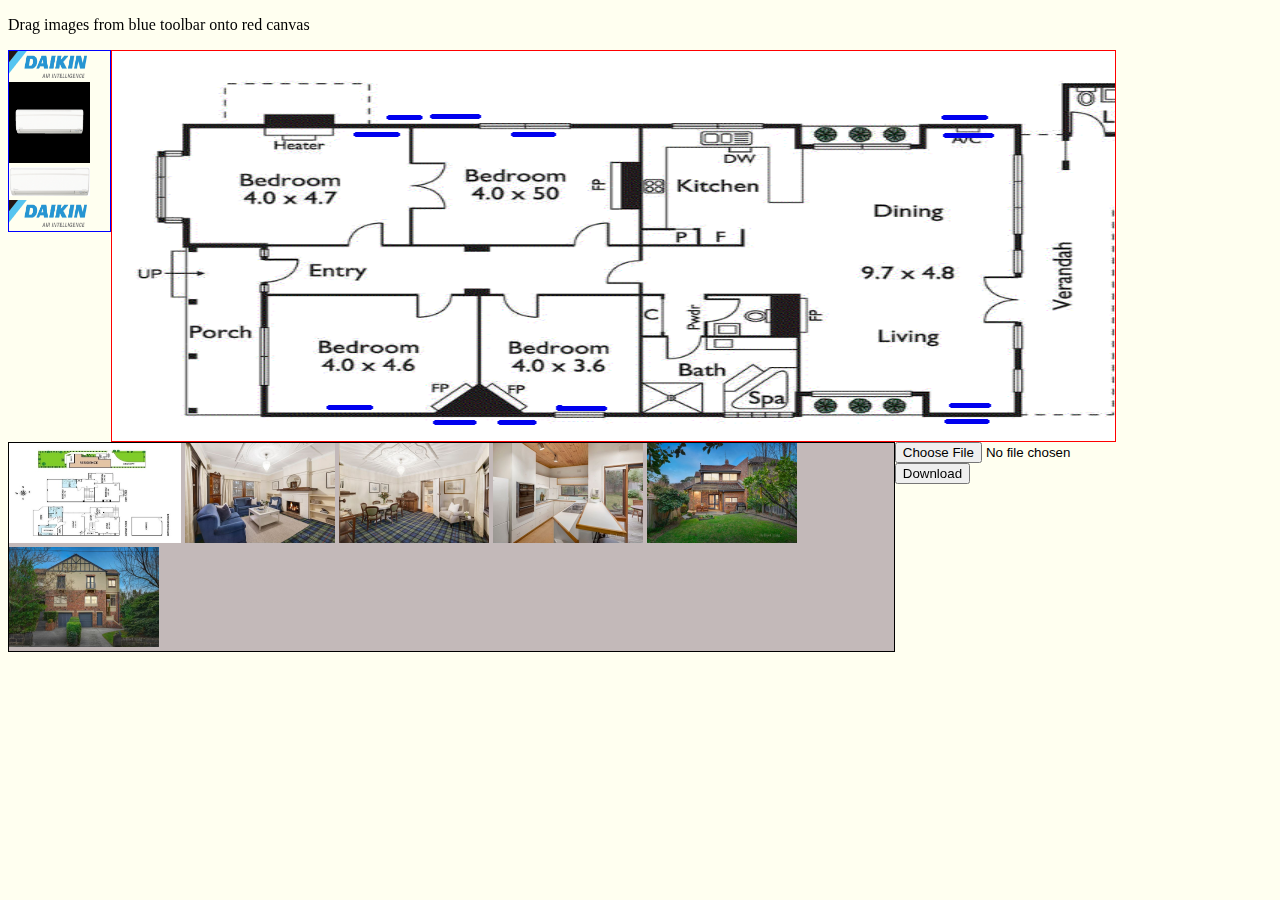
<file: html_index.html>
<!DOCTYPE html>
<html lang="en">
<head>
    <meta charset="UTF-8">
    <meta name="viewport" content="width=device-width, initial-scale=1.0">
    <title>CANVAS</title>
    <link rel="stylesheet" type="text/css" href="assets/css/canvas.css">
</head>
<body>
    <p>Drag images from blue toolbar onto red canvas</p>

    <div id="toolbar">
        <img id="img1" draggable="true" ondragstart="drag(event)" width="78px" height="27px" src="images/logo.png"><br>
        <img id="img2" draggable="true" ondragstart="drag(event)" width="80%" height="20%" src="images/Daikin_IAC-1.5hp_R32.png"><br>
        <img id="img3" draggable="true" ondragstart="drag(event)" width="80%" height="20%" src="images/daikin-inverter-air-conditioner-1.5hp-R32.png"><br>
        <img id="img4" draggable="true" ondragstart="drag(event)" width="78px" height="27px" src="images/logo.png">
        <!-- <img id="img2" class="tool" draggable="true" ondragstart="drag(event)" width=60 height=24 src="Daikin_IAC-1.5hp_R32.png"> -->
       
    </div>
    <div id="ImagesLayOut">
    <canvas id="canvas" ondrop="drop(event)" ondragover="allowDrop(event)"></canvas>
    </div>

    <div id="mySidenav" class="sidenav">
        <!-- <a href="javascript:void(0)" class="closebtn" onclick="closeNav()">&times;</a> -->
        <img src="21-canberra-rd-toorak-vic-3142\floorplan1.jpg" style="height: 100px;" onclick="chooseCrawlImages(this)">
        <img src="21-canberra-rd-toorak-vic-3142\image2.jpg" style="height: 100px;" onclick="chooseCrawlImages(this)">
        <img src="21-canberra-rd-toorak-vic-3142\image3.jpg" style="height: 100px;" onclick="chooseCrawlImages(this)">
        <img src="21-canberra-rd-toorak-vic-3142\image4.jpg" style="height: 100px;" onclick="chooseCrawlImages(this)">
        <img src="21-canberra-rd-toorak-vic-3142\image5.jpg" style="height: 100px;" onclick="chooseCrawlImages(this)">
        <!-- <img src="21-canberra-rd-toorak-vic-3142\image6.jpg" style="height: 100px;" onclick="chooseCrawlImages(this)">
        <img src="21-canberra-rd-toorak-vic-3142\image7.jpg" style="height: 100px;" onclick="chooseCrawlImages(this)"> -->
        <img src="21-canberra-rd-toorak-vic-3142\main.jpg" style="height: 100px;" onclick="chooseCrawlImages(this)">
    </div>

    <div id="BtnGroup">
        <!-- <span style="cursor:pointer;" onclick="openNav()">&#9776; Crawled Images</span> -->
        <form runat="server" >
            <input type='file' id="imgInp" />
            <img id="layout" class="layout" src="images/Draft_layout_daikin_US7_x6.png" style="display: none">
            <!-- <img class="layout" src="#" alt="your image" /> -->
        </form>
        <a id="download" download="download.png"><button type="button" onclick="convertCanvasToImage()" >Download</button></a>
    </div>

	<script src="assets/js/canvas.js"></script>
</body>
</html>
</file>
<file: daikin_tool/css/util.css>
/*//////////////////////////////////////////////////////////////////
[ REBOOT ]*/

*,
*:before,
*:after {
    margin: 0px;
    padding: 0px;
    -webkit-box-sizing: border-box;
    -moz-box-sizing: border-box;
    box-sizing: border-box;
}

body,
html {
    font-family: Arial, sans-serif;
    font-size: 15px;
    color: #666666;
    height: 100%;
    background-color: #fff;
    -webkit-box-sizing: border-box;
    -moz-box-sizing: border-box;
    box-sizing: border-box;
}

/*---------------------------------------------*/

a:focus {
    outline: none;
}

a:hover {
    text-decoration: none;
}

/* ------------------------------------ */

h1,
h2,
h3,
h4,
h5,
h6,
p {
    margin: 0px;
}

ul,
li {
    margin: 0px;
    list-style-type: none;
}

/* ------------------------------------ */

input,
textarea,
label {
    display: block;
    outline: none;
    border: none;
}

/* ------------------------------------ */

button {
    outline: none;
    border: none;
    background: transparent;
    cursor: pointer;
}

button:focus {
    outline: none;
}

iframe {
    border: none;
}

/*//////////////////////////////////////////////////////////////////
[ FONT SIZE ]*/

.fs-1 {
    font-size: 1px;
}

.fs-2 {
    font-size: 2px;
}

.fs-3 {
    font-size: 3px;
}

.fs-4 {
    font-size: 4px;
}

.fs-5 {
    font-size: 5px;
}

.fs-6 {
    font-size: 6px;
}

.fs-7 {
    font-size: 7px;
}

.fs-8 {
    font-size: 8px;
}

.fs-9 {
    font-size: 9px;
}

.fs-10 {
    font-size: 10px;
}

.fs-11 {
    font-size: 11px;
}

.fs-12 {
    font-size: 12px;
}

.fs-13 {
    font-size: 13px;
}

.fs-14 {
    font-size: 14px;
}

.fs-15 {
    font-size: 15px;
}

.fs-16 {
    font-size: 16px;
}

.fs-17 {
    font-size: 17px;
}

.fs-18 {
    font-size: 18px;
}

.fs-19 {
    font-size: 19px;
}

.fs-20 {
    font-size: 20px;
}

.fs-21 {
    font-size: 21px;
}

.fs-22 {
    font-size: 22px;
}

.fs-23 {
    font-size: 23px;
}

.fs-24 {
    font-size: 24px;
}

.fs-25 {
    font-size: 25px;
}

.fs-26 {
    font-size: 26px;
}

.fs-27 {
    font-size: 27px;
}

.fs-28 {
    font-size: 28px;
}

.fs-29 {
    font-size: 29px;
}

.fs-30 {
    font-size: 30px;
}

.fs-31 {
    font-size: 31px;
}

.fs-32 {
    font-size: 32px;
}

.fs-33 {
    font-size: 33px;
}

.fs-34 {
    font-size: 34px;
}

.fs-35 {
    font-size: 35px;
}

.fs-36 {
    font-size: 36px;
}

.fs-37 {
    font-size: 37px;
}

.fs-38 {
    font-size: 38px;
}

.fs-39 {
    font-size: 39px;
}

.fs-40 {
    font-size: 40px;
}

.fs-41 {
    font-size: 41px;
}

.fs-42 {
    font-size: 42px;
}

.fs-43 {
    font-size: 43px;
}

.fs-44 {
    font-size: 44px;
}

.fs-45 {
    font-size: 45px;
}

.fs-46 {
    font-size: 46px;
}

.fs-47 {
    font-size: 47px;
}

.fs-48 {
    font-size: 48px;
}

.fs-49 {
    font-size: 49px;
}

.fs-50 {
    font-size: 50px;
}

.fs-51 {
    font-size: 51px;
}

.fs-52 {
    font-size: 52px;
}

.fs-53 {
    font-size: 53px;
}

.fs-54 {
    font-size: 54px;
}

.fs-55 {
    font-size: 55px;
}

.fs-56 {
    font-size: 56px;
}

.fs-57 {
    font-size: 57px;
}

.fs-58 {
    font-size: 58px;
}

.fs-59 {
    font-size: 59px;
}

.fs-60 {
    font-size: 60px;
}

.fs-61 {
    font-size: 61px;
}

.fs-62 {
    font-size: 62px;
}

.fs-63 {
    font-size: 63px;
}

.fs-64 {
    font-size: 64px;
}

.fs-65 {
    font-size: 65px;
}

.fs-66 {
    font-size: 66px;
}

.fs-67 {
    font-size: 67px;
}

.fs-68 {
    font-size: 68px;
}

.fs-69 {
    font-size: 69px;
}

.fs-70 {
    font-size: 70px;
}

.fs-71 {
    font-size: 71px;
}

.fs-72 {
    font-size: 72px;
}

.fs-73 {
    font-size: 73px;
}

.fs-74 {
    font-size: 74px;
}

.fs-75 {
    font-size: 75px;
}

.fs-76 {
    font-size: 76px;
}

.fs-77 {
    font-size: 77px;
}

.fs-78 {
    font-size: 78px;
}

.fs-79 {
    font-size: 79px;
}

.fs-80 {
    font-size: 80px;
}

.fs-81 {
    font-size: 81px;
}

.fs-82 {
    font-size: 82px;
}

.fs-83 {
    font-size: 83px;
}

.fs-84 {
    font-size: 84px;
}

.fs-85 {
    font-size: 85px;
}

.fs-86 {
    font-size: 86px;
}

.fs-87 {
    font-size: 87px;
}

.fs-88 {
    font-size: 88px;
}

.fs-89 {
    font-size: 89px;
}

.fs-90 {
    font-size: 90px;
}

.fs-91 {
    font-size: 91px;
}

.fs-92 {
    font-size: 92px;
}

.fs-93 {
    font-size: 93px;
}

.fs-94 {
    font-size: 94px;
}

.fs-95 {
    font-size: 95px;
}

.fs-96 {
    font-size: 96px;
}

.fs-97 {
    font-size: 97px;
}

.fs-98 {
    font-size: 98px;
}

.fs-99 {
    font-size: 99px;
}

.fs-100 {
    font-size: 100px;
}

.fs-101 {
    font-size: 101px;
}

.fs-102 {
    font-size: 102px;
}

.fs-103 {
    font-size: 103px;
}

.fs-104 {
    font-size: 104px;
}

.fs-105 {
    font-size: 105px;
}

.fs-106 {
    font-size: 106px;
}

.fs-107 {
    font-size: 107px;
}

.fs-108 {
    font-size: 108px;
}

.fs-109 {
    font-size: 109px;
}

.fs-110 {
    font-size: 110px;
}

.fs-111 {
    font-size: 111px;
}

.fs-112 {
    font-size: 112px;
}

.fs-113 {
    font-size: 113px;
}

.fs-114 {
    font-size: 114px;
}

.fs-115 {
    font-size: 115px;
}

.fs-116 {
    font-size: 116px;
}

.fs-117 {
    font-size: 117px;
}

.fs-118 {
    font-size: 118px;
}

.fs-119 {
    font-size: 119px;
}

.fs-120 {
    font-size: 120px;
}

.fs-121 {
    font-size: 121px;
}

.fs-122 {
    font-size: 122px;
}

.fs-123 {
    font-size: 123px;
}

.fs-124 {
    font-size: 124px;
}

.fs-125 {
    font-size: 125px;
}

.fs-126 {
    font-size: 126px;
}

.fs-127 {
    font-size: 127px;
}

.fs-128 {
    font-size: 128px;
}

.fs-129 {
    font-size: 129px;
}

.fs-130 {
    font-size: 130px;
}

.fs-131 {
    font-size: 131px;
}

.fs-132 {
    font-size: 132px;
}

.fs-133 {
    font-size: 133px;
}

.fs-134 {
    font-size: 134px;
}

.fs-135 {
    font-size: 135px;
}

.fs-136 {
    font-size: 136px;
}

.fs-137 {
    font-size: 137px;
}

.fs-138 {
    font-size: 138px;
}

.fs-139 {
    font-size: 139px;
}

.fs-140 {
    font-size: 140px;
}

.fs-141 {
    font-size: 141px;
}

.fs-142 {
    font-size: 142px;
}

.fs-143 {
    font-size: 143px;
}

.fs-144 {
    font-size: 144px;
}

.fs-145 {
    font-size: 145px;
}

.fs-146 {
    font-size: 146px;
}

.fs-147 {
    font-size: 147px;
}

.fs-148 {
    font-size: 148px;
}

.fs-149 {
    font-size: 149px;
}

.fs-150 {
    font-size: 150px;
}

.fs-151 {
    font-size: 151px;
}

.fs-152 {
    font-size: 152px;
}

.fs-153 {
    font-size: 153px;
}

.fs-154 {
    font-size: 154px;
}

.fs-155 {
    font-size: 155px;
}

.fs-156 {
    font-size: 156px;
}

.fs-157 {
    font-size: 157px;
}

.fs-158 {
    font-size: 158px;
}

.fs-159 {
    font-size: 159px;
}

.fs-160 {
    font-size: 160px;
}

.fs-161 {
    font-size: 161px;
}

.fs-162 {
    font-size: 162px;
}

.fs-163 {
    font-size: 163px;
}

.fs-164 {
    font-size: 164px;
}

.fs-165 {
    font-size: 165px;
}

.fs-166 {
    font-size: 166px;
}

.fs-167 {
    font-size: 167px;
}

.fs-168 {
    font-size: 168px;
}

.fs-169 {
    font-size: 169px;
}

.fs-170 {
    font-size: 170px;
}

.fs-171 {
    font-size: 171px;
}

.fs-172 {
    font-size: 172px;
}

.fs-173 {
    font-size: 173px;
}

.fs-174 {
    font-size: 174px;
}

.fs-175 {
    font-size: 175px;
}

.fs-176 {
    font-size: 176px;
}

.fs-177 {
    font-size: 177px;
}

.fs-178 {
    font-size: 178px;
}

.fs-179 {
    font-size: 179px;
}

.fs-180 {
    font-size: 180px;
}

.fs-181 {
    font-size: 181px;
}

.fs-182 {
    font-size: 182px;
}

.fs-183 {
    font-size: 183px;
}

.fs-184 {
    font-size: 184px;
}

.fs-185 {
    font-size: 185px;
}

.fs-186 {
    font-size: 186px;
}

.fs-187 {
    font-size: 187px;
}

.fs-188 {
    font-size: 188px;
}

.fs-189 {
    font-size: 189px;
}

.fs-190 {
    font-size: 190px;
}

.fs-191 {
    font-size: 191px;
}

.fs-192 {
    font-size: 192px;
}

.fs-193 {
    font-size: 193px;
}

.fs-194 {
    font-size: 194px;
}

.fs-195 {
    font-size: 195px;
}

.fs-196 {
    font-size: 196px;
}

.fs-197 {
    font-size: 197px;
}

.fs-198 {
    font-size: 198px;
}

.fs-199 {
    font-size: 199px;
}

.fs-200 {
    font-size: 200px;
}

/*//////////////////////////////////////////////////////////////////
[ PADDING ]*/

.p-t-0 {
    padding-top: 0px;
}

.p-t-1 {
    padding-top: 1px;
}

.p-t-2 {
    padding-top: 2px;
}

.p-t-3 {
    padding-top: 3px;
}

.p-t-4 {
    padding-top: 4px;
}

.p-t-5 {
    padding-top: 5px;
}

.p-t-6 {
    padding-top: 6px;
}

.p-t-7 {
    padding-top: 7px;
}

.p-t-8 {
    padding-top: 8px;
}

.p-t-9 {
    padding-top: 9px;
}

.p-t-10 {
    padding-top: 10px;
}

.p-t-11 {
    padding-top: 11px;
}

.p-t-12 {
    padding-top: 12px;
}

.p-t-13 {
    padding-top: 13px;
}

.p-t-14 {
    padding-top: 14px;
}

.p-t-15 {
    padding-top: 15px;
}

.p-t-16 {
    padding-top: 16px;
}

.p-t-17 {
    padding-top: 17px;
}

.p-t-18 {
    padding-top: 18px;
}

.p-t-19 {
    padding-top: 19px;
}

.p-t-20 {
    padding-top: 20px;
}

.p-t-21 {
    padding-top: 21px;
}

.p-t-22 {
    padding-top: 22px;
}

.p-t-23 {
    padding-top: 23px;
}

.p-t-24 {
    padding-top: 24px;
}

.p-t-25 {
    padding-top: 25px;
}

.p-t-26 {
    padding-top: 26px;
}

.p-t-27 {
    padding-top: 27px;
}

.p-t-28 {
    padding-top: 28px;
}

.p-t-29 {
    padding-top: 29px;
}

.p-t-30 {
    padding-top: 30px;
}

.p-t-31 {
    padding-top: 31px;
}

.p-t-32 {
    padding-top: 32px;
}

.p-t-33 {
    padding-top: 33px;
}

.p-t-34 {
    padding-top: 34px;
}

.p-t-35 {
    padding-top: 35px;
}

.p-t-36 {
    padding-top: 36px;
}

.p-t-37 {
    padding-top: 37px;
}

.p-t-38 {
    padding-top: 38px;
}

.p-t-39 {
    padding-top: 39px;
}

.p-t-40 {
    padding-top: 40px;
}

.p-t-41 {
    padding-top: 41px;
}

.p-t-42 {
    padding-top: 42px;
}

.p-t-43 {
    padding-top: 43px;
}

.p-t-44 {
    padding-top: 44px;
}

.p-t-45 {
    padding-top: 45px;
}

.p-t-46 {
    padding-top: 46px;
}

.p-t-47 {
    padding-top: 47px;
}

.p-t-48 {
    padding-top: 48px;
}

.p-t-49 {
    padding-top: 49px;
}

.p-t-50 {
    padding-top: 50px;
}

.p-t-51 {
    padding-top: 51px;
}

.p-t-52 {
    padding-top: 52px;
}

.p-t-53 {
    padding-top: 53px;
}

.p-t-54 {
    padding-top: 54px;
}

.p-t-55 {
    padding-top: 55px;
}

.p-t-56 {
    padding-top: 56px;
}

.p-t-57 {
    padding-top: 57px;
}

.p-t-58 {
    padding-top: 58px;
}

.p-t-59 {
    padding-top: 59px;
}

.p-t-60 {
    padding-top: 60px;
}

.p-t-61 {
    padding-top: 61px;
}

.p-t-62 {
    padding-top: 62px;
}

.p-t-63 {
    padding-top: 63px;
}

.p-t-64 {
    padding-top: 64px;
}

.p-t-65 {
    padding-top: 65px;
}

.p-t-66 {
    padding-top: 66px;
}

.p-t-67 {
    padding-top: 67px;
}

.p-t-68 {
    padding-top: 68px;
}

.p-t-69 {
    padding-top: 69px;
}

.p-t-70 {
    padding-top: 70px;
}

.p-t-71 {
    padding-top: 71px;
}

.p-t-72 {
    padding-top: 72px;
}

.p-t-73 {
    padding-top: 73px;
}

.p-t-74 {
    padding-top: 74px;
}

.p-t-75 {
    padding-top: 75px;
}

.p-t-76 {
    padding-top: 76px;
}

.p-t-77 {
    padding-top: 77px;
}

.p-t-78 {
    padding-top: 78px;
}

.p-t-79 {
    padding-top: 79px;
}

.p-t-80 {
    padding-top: 80px;
}

.p-t-81 {
    padding-top: 81px;
}

.p-t-82 {
    padding-top: 82px;
}

.p-t-83 {
    padding-top: 83px;
}

.p-t-84 {
    padding-top: 84px;
}

.p-t-85 {
    padding-top: 85px;
}

.p-t-86 {
    padding-top: 86px;
}

.p-t-87 {
    padding-top: 87px;
}

.p-t-88 {
    padding-top: 88px;
}

.p-t-89 {
    padding-top: 89px;
}

.p-t-90 {
    padding-top: 90px;
}

.p-t-91 {
    padding-top: 91px;
}

.p-t-92 {
    padding-top: 92px;
}

.p-t-93 {
    padding-top: 93px;
}

.p-t-94 {
    padding-top: 94px;
}

.p-t-95 {
    padding-top: 95px;
}

.p-t-96 {
    padding-top: 96px;
}

.p-t-97 {
    padding-top: 97px;
}

.p-t-98 {
    padding-top: 98px;
}

.p-t-99 {
    padding-top: 99px;
}

.p-t-100 {
    padding-top: 100px;
}

.p-t-101 {
    padding-top: 101px;
}

.p-t-102 {
    padding-top: 102px;
}

.p-t-103 {
    padding-top: 103px;
}

.p-t-104 {
    padding-top: 104px;
}

.p-t-105 {
    padding-top: 105px;
}

.p-t-106 {
    padding-top: 106px;
}

.p-t-107 {
    padding-top: 107px;
}

.p-t-108 {
    padding-top: 108px;
}

.p-t-109 {
    padding-top: 109px;
}

.p-t-110 {
    padding-top: 110px;
}

.p-t-111 {
    padding-top: 111px;
}

.p-t-112 {
    padding-top: 112px;
}

.p-t-113 {
    padding-top: 113px;
}

.p-t-114 {
    padding-top: 114px;
}

.p-t-115 {
    padding-top: 115px;
}

.p-t-116 {
    padding-top: 116px;
}

.p-t-117 {
    padding-top: 117px;
}

.p-t-118 {
    padding-top: 118px;
}

.p-t-119 {
    padding-top: 119px;
}

.p-t-120 {
    padding-top: 120px;
}

.p-t-121 {
    padding-top: 121px;
}

.p-t-122 {
    padding-top: 122px;
}

.p-t-123 {
    padding-top: 123px;
}

.p-t-124 {
    padding-top: 124px;
}

.p-t-125 {
    padding-top: 125px;
}

.p-t-126 {
    padding-top: 126px;
}

.p-t-127 {
    padding-top: 127px;
}

.p-t-128 {
    padding-top: 128px;
}

.p-t-129 {
    padding-top: 129px;
}

.p-t-130 {
    padding-top: 130px;
}

.p-t-131 {
    padding-top: 131px;
}

.p-t-132 {
    padding-top: 132px;
}

.p-t-133 {
    padding-top: 133px;
}

.p-t-134 {
    padding-top: 134px;
}

.p-t-135 {
    padding-top: 135px;
}

.p-t-136 {
    padding-top: 136px;
}

.p-t-137 {
    padding-top: 137px;
}

.p-t-138 {
    padding-top: 138px;
}

.p-t-139 {
    padding-top: 139px;
}

.p-t-140 {
    padding-top: 140px;
}

.p-t-141 {
    padding-top: 141px;
}

.p-t-142 {
    padding-top: 142px;
}

.p-t-143 {
    padding-top: 143px;
}

.p-t-144 {
    padding-top: 144px;
}

.p-t-145 {
    padding-top: 145px;
}

.p-t-146 {
    padding-top: 146px;
}

.p-t-147 {
    padding-top: 147px;
}

.p-t-148 {
    padding-top: 148px;
}

.p-t-149 {
    padding-top: 149px;
}

.p-t-150 {
    padding-top: 150px;
}

.p-t-151 {
    padding-top: 151px;
}

.p-t-152 {
    padding-top: 152px;
}

.p-t-153 {
    padding-top: 153px;
}

.p-t-154 {
    padding-top: 154px;
}

.p-t-155 {
    padding-top: 155px;
}

.p-t-156 {
    padding-top: 156px;
}

.p-t-157 {
    padding-top: 157px;
}

.p-t-158 {
    padding-top: 158px;
}

.p-t-159 {
    padding-top: 159px;
}

.p-t-160 {
    padding-top: 160px;
}

.p-t-161 {
    padding-top: 161px;
}

.p-t-162 {
    padding-top: 162px;
}

.p-t-163 {
    padding-top: 163px;
}

.p-t-164 {
    padding-top: 164px;
}

.p-t-165 {
    padding-top: 165px;
}

.p-t-166 {
    padding-top: 166px;
}

.p-t-167 {
    padding-top: 167px;
}

.p-t-168 {
    padding-top: 168px;
}

.p-t-169 {
    padding-top: 169px;
}

.p-t-170 {
    padding-top: 170px;
}

.p-t-171 {
    padding-top: 171px;
}

.p-t-172 {
    padding-top: 172px;
}

.p-t-173 {
    padding-top: 173px;
}

.p-t-174 {
    padding-top: 174px;
}

.p-t-175 {
    padding-top: 175px;
}

.p-t-176 {
    padding-top: 176px;
}

.p-t-177 {
    padding-top: 177px;
}

.p-t-178 {
    padding-top: 178px;
}

.p-t-179 {
    padding-top: 179px;
}

.p-t-180 {
    padding-top: 180px;
}

.p-t-181 {
    padding-top: 181px;
}

.p-t-182 {
    padding-top: 182px;
}

.p-t-183 {
    padding-top: 183px;
}

.p-t-184 {
    padding-top: 184px;
}

.p-t-185 {
    padding-top: 185px;
}

.p-t-186 {
    padding-top: 186px;
}

.p-t-187 {
    padding-top: 187px;
}

.p-t-188 {
    padding-top: 188px;
}

.p-t-189 {
    padding-top: 189px;
}

.p-t-190 {
    padding-top: 190px;
}

.p-t-191 {
    padding-top: 191px;
}

.p-t-192 {
    padding-top: 192px;
}

.p-t-193 {
    padding-top: 193px;
}

.p-t-194 {
    padding-top: 194px;
}

.p-t-195 {
    padding-top: 195px;
}

.p-t-196 {
    padding-top: 196px;
}

.p-t-197 {
    padding-top: 197px;
}

.p-t-198 {
    padding-top: 198px;
}

.p-t-199 {
    padding-top: 199px;
}

.p-t-200 {
    padding-top: 200px;
}

.p-t-201 {
    padding-top: 201px;
}

.p-t-202 {
    padding-top: 202px;
}

.p-t-203 {
    padding-top: 203px;
}

.p-t-204 {
    padding-top: 204px;
}

.p-t-205 {
    padding-top: 205px;
}

.p-t-206 {
    padding-top: 206px;
}

.p-t-207 {
    padding-top: 207px;
}

.p-t-208 {
    padding-top: 208px;
}

.p-t-209 {
    padding-top: 209px;
}

.p-t-210 {
    padding-top: 210px;
}

.p-t-211 {
    padding-top: 211px;
}

.p-t-212 {
    padding-top: 212px;
}

.p-t-213 {
    padding-top: 213px;
}

.p-t-214 {
    padding-top: 214px;
}

.p-t-215 {
    padding-top: 215px;
}

.p-t-216 {
    padding-top: 216px;
}

.p-t-217 {
    padding-top: 217px;
}

.p-t-218 {
    padding-top: 218px;
}

.p-t-219 {
    padding-top: 219px;
}

.p-t-220 {
    padding-top: 220px;
}

.p-t-221 {
    padding-top: 221px;
}

.p-t-222 {
    padding-top: 222px;
}

.p-t-223 {
    padding-top: 223px;
}

.p-t-224 {
    padding-top: 224px;
}

.p-t-225 {
    padding-top: 225px;
}

.p-t-226 {
    padding-top: 226px;
}

.p-t-227 {
    padding-top: 227px;
}

.p-t-228 {
    padding-top: 228px;
}

.p-t-229 {
    padding-top: 229px;
}

.p-t-230 {
    padding-top: 230px;
}

.p-t-231 {
    padding-top: 231px;
}

.p-t-232 {
    padding-top: 232px;
}

.p-t-233 {
    padding-top: 233px;
}

.p-t-234 {
    padding-top: 234px;
}

.p-t-235 {
    padding-top: 235px;
}

.p-t-236 {
    padding-top: 236px;
}

.p-t-237 {
    padding-top: 237px;
}

.p-t-238 {
    padding-top: 238px;
}

.p-t-239 {
    padding-top: 239px;
}

.p-t-240 {
    padding-top: 240px;
}

.p-t-241 {
    padding-top: 241px;
}

.p-t-242 {
    padding-top: 242px;
}

.p-t-243 {
    padding-top: 243px;
}

.p-t-244 {
    padding-top: 244px;
}

.p-t-245 {
    padding-top: 245px;
}

.p-t-246 {
    padding-top: 246px;
}

.p-t-247 {
    padding-top: 247px;
}

.p-t-248 {
    padding-top: 248px;
}

.p-t-249 {
    padding-top: 249px;
}

.p-t-250 {
    padding-top: 250px;
}

.p-b-0 {
    padding-bottom: 0px;
}

.p-b-1 {
    padding-bottom: 1px;
}

.p-b-2 {
    padding-bottom: 2px;
}

.p-b-3 {
    padding-bottom: 3px;
}

.p-b-4 {
    padding-bottom: 4px;
}

.p-b-5 {
    padding-bottom: 5px;
}

.p-b-6 {
    padding-bottom: 6px;
}

.p-b-7 {
    padding-bottom: 7px;
}

.p-b-8 {
    padding-bottom: 8px;
}

.p-b-9 {
    padding-bottom: 9px;
}

.p-b-10 {
    padding-bottom: 10px;
}

.p-b-11 {
    padding-bottom: 11px;
}

.p-b-12 {
    padding-bottom: 12px;
}

.p-b-13 {
    padding-bottom: 13px;
}

.p-b-14 {
    padding-bottom: 14px;
}

.p-b-15 {
    padding-bottom: 15px;
}

.p-b-16 {
    padding-bottom: 16px;
}

.p-b-17 {
    padding-bottom: 17px;
}

.p-b-18 {
    padding-bottom: 18px;
}

.p-b-19 {
    padding-bottom: 19px;
}

.p-b-20 {
    padding-bottom: 20px;
}

.p-b-21 {
    padding-bottom: 21px;
}

.p-b-22 {
    padding-bottom: 22px;
}

.p-b-23 {
    padding-bottom: 23px;
}

.p-b-24 {
    padding-bottom: 24px;
}

.p-b-25 {
    padding-bottom: 25px;
}

.p-b-26 {
    padding-bottom: 26px;
}

.p-b-27 {
    padding-bottom: 27px;
}

.p-b-28 {
    padding-bottom: 28px;
}

.p-b-29 {
    padding-bottom: 29px;
}

.p-b-30 {
    padding-bottom: 30px;
}

.p-b-31 {
    padding-bottom: 31px;
}

.p-b-32 {
    padding-bottom: 32px;
}

.p-b-33 {
    padding-bottom: 33px;
}

.p-b-34 {
    padding-bottom: 34px;
}

.p-b-35 {
    padding-bottom: 35px;
}

.p-b-36 {
    padding-bottom: 36px;
}

.p-b-37 {
    padding-bottom: 37px;
}

.p-b-38 {
    padding-bottom: 38px;
}

.p-b-39 {
    padding-bottom: 39px;
}

.p-b-40 {
    padding-bottom: 40px;
}

.p-b-41 {
    padding-bottom: 41px;
}

.p-b-42 {
    padding-bottom: 42px;
}

.p-b-43 {
    padding-bottom: 43px;
}

.p-b-44 {
    padding-bottom: 44px;
}

.p-b-45 {
    padding-bottom: 45px;
}

.p-b-46 {
    padding-bottom: 46px;
}

.p-b-47 {
    padding-bottom: 47px;
}

.p-b-48 {
    padding-bottom: 48px;
}

.p-b-49 {
    padding-bottom: 49px;
}

.p-b-50 {
    padding-bottom: 50px;
}

.p-b-51 {
    padding-bottom: 51px;
}

.p-b-52 {
    padding-bottom: 52px;
}

.p-b-53 {
    padding-bottom: 53px;
}

.p-b-54 {
    padding-bottom: 54px;
}

.p-b-55 {
    padding-bottom: 55px;
}

.p-b-56 {
    padding-bottom: 56px;
}

.p-b-57 {
    padding-bottom: 57px;
}

.p-b-58 {
    padding-bottom: 58px;
}

.p-b-59 {
    padding-bottom: 59px;
}

.p-b-60 {
    padding-bottom: 60px;
}

.p-b-61 {
    padding-bottom: 61px;
}

.p-b-62 {
    padding-bottom: 62px;
}

.p-b-63 {
    padding-bottom: 63px;
}

.p-b-64 {
    padding-bottom: 64px;
}

.p-b-65 {
    padding-bottom: 65px;
}

.p-b-66 {
    padding-bottom: 66px;
}

.p-b-67 {
    padding-bottom: 67px;
}

.p-b-68 {
    padding-bottom: 68px;
}

.p-b-69 {
    padding-bottom: 69px;
}

.p-b-70 {
    padding-bottom: 70px;
}

.p-b-71 {
    padding-bottom: 71px;
}

.p-b-72 {
    padding-bottom: 72px;
}

.p-b-73 {
    padding-bottom: 73px;
}

.p-b-74 {
    padding-bottom: 74px;
}

.p-b-75 {
    padding-bottom: 75px;
}

.p-b-76 {
    padding-bottom: 76px;
}

.p-b-77 {
    padding-bottom: 77px;
}

.p-b-78 {
    padding-bottom: 78px;
}

.p-b-79 {
    padding-bottom: 79px;
}

.p-b-80 {
    padding-bottom: 80px;
}

.p-b-81 {
    padding-bottom: 81px;
}

.p-b-82 {
    padding-bottom: 82px;
}

.p-b-83 {
    padding-bottom: 83px;
}

.p-b-84 {
    padding-bottom: 84px;
}

.p-b-85 {
    padding-bottom: 85px;
}

.p-b-86 {
    padding-bottom: 86px;
}

.p-b-87 {
    padding-bottom: 87px;
}

.p-b-88 {
    padding-bottom: 88px;
}

.p-b-89 {
    padding-bottom: 89px;
}

.p-b-90 {
    padding-bottom: 90px;
}

.p-b-91 {
    padding-bottom: 91px;
}

.p-b-92 {
    padding-bottom: 92px;
}

.p-b-93 {
    padding-bottom: 93px;
}

.p-b-94 {
    padding-bottom: 94px;
}

.p-b-95 {
    padding-bottom: 95px;
}

.p-b-96 {
    padding-bottom: 96px;
}

.p-b-97 {
    padding-bottom: 97px;
}

.p-b-98 {
    padding-bottom: 98px;
}

.p-b-99 {
    padding-bottom: 99px;
}

.p-b-100 {
    padding-bottom: 100px;
}

.p-b-101 {
    padding-bottom: 101px;
}

.p-b-102 {
    padding-bottom: 102px;
}

.p-b-103 {
    padding-bottom: 103px;
}

.p-b-104 {
    padding-bottom: 104px;
}

.p-b-105 {
    padding-bottom: 105px;
}

.p-b-106 {
    padding-bottom: 106px;
}

.p-b-107 {
    padding-bottom: 107px;
}

.p-b-108 {
    padding-bottom: 108px;
}

.p-b-109 {
    padding-bottom: 109px;
}

.p-b-110 {
    padding-bottom: 110px;
}

.p-b-111 {
    padding-bottom: 111px;
}

.p-b-112 {
    padding-bottom: 112px;
}

.p-b-113 {
    padding-bottom: 113px;
}

.p-b-114 {
    padding-bottom: 114px;
}

.p-b-115 {
    padding-bottom: 115px;
}

.p-b-116 {
    padding-bottom: 116px;
}

.p-b-117 {
    padding-bottom: 117px;
}

.p-b-118 {
    padding-bottom: 118px;
}

.p-b-119 {
    padding-bottom: 119px;
}

.p-b-120 {
    padding-bottom: 120px;
}

.p-b-121 {
    padding-bottom: 121px;
}

.p-b-122 {
    padding-bottom: 122px;
}

.p-b-123 {
    padding-bottom: 123px;
}

.p-b-124 {
    padding-bottom: 124px;
}

.p-b-125 {
    padding-bottom: 125px;
}

.p-b-126 {
    padding-bottom: 126px;
}

.p-b-127 {
    padding-bottom: 127px;
}

.p-b-128 {
    padding-bottom: 128px;
}

.p-b-129 {
    padding-bottom: 129px;
}

.p-b-130 {
    padding-bottom: 130px;
}

.p-b-131 {
    padding-bottom: 131px;
}

.p-b-132 {
    padding-bottom: 132px;
}

.p-b-133 {
    padding-bottom: 133px;
}

.p-b-134 {
    padding-bottom: 134px;
}

.p-b-135 {
    padding-bottom: 135px;
}

.p-b-136 {
    padding-bottom: 136px;
}

.p-b-137 {
    padding-bottom: 137px;
}

.p-b-138 {
    padding-bottom: 138px;
}

.p-b-139 {
    padding-bottom: 139px;
}

.p-b-140 {
    padding-bottom: 140px;
}

.p-b-141 {
    padding-bottom: 141px;
}

.p-b-142 {
    padding-bottom: 142px;
}

.p-b-143 {
    padding-bottom: 143px;
}

.p-b-144 {
    padding-bottom: 144px;
}

.p-b-145 {
    padding-bottom: 145px;
}

.p-b-146 {
    padding-bottom: 146px;
}

.p-b-147 {
    padding-bottom: 147px;
}

.p-b-148 {
    padding-bottom: 148px;
}

.p-b-149 {
    padding-bottom: 149px;
}

.p-b-150 {
    padding-bottom: 150px;
}

.p-b-151 {
    padding-bottom: 151px;
}

.p-b-152 {
    padding-bottom: 152px;
}

.p-b-153 {
    padding-bottom: 153px;
}

.p-b-154 {
    padding-bottom: 154px;
}

.p-b-155 {
    padding-bottom: 155px;
}

.p-b-156 {
    padding-bottom: 156px;
}

.p-b-157 {
    padding-bottom: 157px;
}

.p-b-158 {
    padding-bottom: 158px;
}

.p-b-159 {
    padding-bottom: 159px;
}

.p-b-160 {
    padding-bottom: 160px;
}

.p-b-161 {
    padding-bottom: 161px;
}

.p-b-162 {
    padding-bottom: 162px;
}

.p-b-163 {
    padding-bottom: 163px;
}

.p-b-164 {
    padding-bottom: 164px;
}

.p-b-165 {
    padding-bottom: 165px;
}

.p-b-166 {
    padding-bottom: 166px;
}

.p-b-167 {
    padding-bottom: 167px;
}

.p-b-168 {
    padding-bottom: 168px;
}

.p-b-169 {
    padding-bottom: 169px;
}

.p-b-170 {
    padding-bottom: 170px;
}

.p-b-171 {
    padding-bottom: 171px;
}

.p-b-172 {
    padding-bottom: 172px;
}

.p-b-173 {
    padding-bottom: 173px;
}

.p-b-174 {
    padding-bottom: 174px;
}

.p-b-175 {
    padding-bottom: 175px;
}

.p-b-176 {
    padding-bottom: 176px;
}

.p-b-177 {
    padding-bottom: 177px;
}

.p-b-178 {
    padding-bottom: 178px;
}

.p-b-179 {
    padding-bottom: 179px;
}

.p-b-180 {
    padding-bottom: 180px;
}

.p-b-181 {
    padding-bottom: 181px;
}

.p-b-182 {
    padding-bottom: 182px;
}

.p-b-183 {
    padding-bottom: 183px;
}

.p-b-184 {
    padding-bottom: 184px;
}

.p-b-185 {
    padding-bottom: 185px;
}

.p-b-186 {
    padding-bottom: 186px;
}

.p-b-187 {
    padding-bottom: 187px;
}

.p-b-188 {
    padding-bottom: 188px;
}

.p-b-189 {
    padding-bottom: 189px;
}

.p-b-190 {
    padding-bottom: 190px;
}

.p-b-191 {
    padding-bottom: 191px;
}

.p-b-192 {
    padding-bottom: 192px;
}

.p-b-193 {
    padding-bottom: 193px;
}

.p-b-194 {
    padding-bottom: 194px;
}

.p-b-195 {
    padding-bottom: 195px;
}

.p-b-196 {
    padding-bottom: 196px;
}

.p-b-197 {
    padding-bottom: 197px;
}

.p-b-198 {
    padding-bottom: 198px;
}

.p-b-199 {
    padding-bottom: 199px;
}

.p-b-200 {
    padding-bottom: 200px;
}

.p-b-201 {
    padding-bottom: 201px;
}

.p-b-202 {
    padding-bottom: 202px;
}

.p-b-203 {
    padding-bottom: 203px;
}

.p-b-204 {
    padding-bottom: 204px;
}

.p-b-205 {
    padding-bottom: 205px;
}

.p-b-206 {
    padding-bottom: 206px;
}

.p-b-207 {
    padding-bottom: 207px;
}

.p-b-208 {
    padding-bottom: 208px;
}

.p-b-209 {
    padding-bottom: 209px;
}

.p-b-210 {
    padding-bottom: 210px;
}

.p-b-211 {
    padding-bottom: 211px;
}

.p-b-212 {
    padding-bottom: 212px;
}

.p-b-213 {
    padding-bottom: 213px;
}

.p-b-214 {
    padding-bottom: 214px;
}

.p-b-215 {
    padding-bottom: 215px;
}

.p-b-216 {
    padding-bottom: 216px;
}

.p-b-217 {
    padding-bottom: 217px;
}

.p-b-218 {
    padding-bottom: 218px;
}

.p-b-219 {
    padding-bottom: 219px;
}

.p-b-220 {
    padding-bottom: 220px;
}

.p-b-221 {
    padding-bottom: 221px;
}

.p-b-222 {
    padding-bottom: 222px;
}

.p-b-223 {
    padding-bottom: 223px;
}

.p-b-224 {
    padding-bottom: 224px;
}

.p-b-225 {
    padding-bottom: 225px;
}

.p-b-226 {
    padding-bottom: 226px;
}

.p-b-227 {
    padding-bottom: 227px;
}

.p-b-228 {
    padding-bottom: 228px;
}

.p-b-229 {
    padding-bottom: 229px;
}

.p-b-230 {
    padding-bottom: 230px;
}

.p-b-231 {
    padding-bottom: 231px;
}

.p-b-232 {
    padding-bottom: 232px;
}

.p-b-233 {
    padding-bottom: 233px;
}

.p-b-234 {
    padding-bottom: 234px;
}

.p-b-235 {
    padding-bottom: 235px;
}

.p-b-236 {
    padding-bottom: 236px;
}

.p-b-237 {
    padding-bottom: 237px;
}

.p-b-238 {
    padding-bottom: 238px;
}

.p-b-239 {
    padding-bottom: 239px;
}

.p-b-240 {
    padding-bottom: 240px;
}

.p-b-241 {
    padding-bottom: 241px;
}

.p-b-242 {
    padding-bottom: 242px;
}

.p-b-243 {
    padding-bottom: 243px;
}

.p-b-244 {
    padding-bottom: 244px;
}

.p-b-245 {
    padding-bottom: 245px;
}

.p-b-246 {
    padding-bottom: 246px;
}

.p-b-247 {
    padding-bottom: 247px;
}

.p-b-248 {
    padding-bottom: 248px;
}

.p-b-249 {
    padding-bottom: 249px;
}

.p-b-250 {
    padding-bottom: 250px;
}

.p-l-0 {
    padding-left: 0px;
}

.p-l-1 {
    padding-left: 1px;
}

.p-l-2 {
    padding-left: 2px;
}

.p-l-3 {
    padding-left: 3px;
}

.p-l-4 {
    padding-left: 4px;
}

.p-l-5 {
    padding-left: 5px;
}

.p-l-6 {
    padding-left: 6px;
}

.p-l-7 {
    padding-left: 7px;
}

.p-l-8 {
    padding-left: 8px;
}

.p-l-9 {
    padding-left: 9px;
}

.p-l-10 {
    padding-left: 10px;
}

.p-l-11 {
    padding-left: 11px;
}

.p-l-12 {
    padding-left: 12px;
}

.p-l-13 {
    padding-left: 13px;
}

.p-l-14 {
    padding-left: 14px;
}

.p-l-15 {
    padding-left: 15px;
}

.p-l-16 {
    padding-left: 16px;
}

.p-l-17 {
    padding-left: 17px;
}

.p-l-18 {
    padding-left: 18px;
}

.p-l-19 {
    padding-left: 19px;
}

.p-l-20 {
    padding-left: 20px;
}

.p-l-21 {
    padding-left: 21px;
}

.p-l-22 {
    padding-left: 22px;
}

.p-l-23 {
    padding-left: 23px;
}

.p-l-24 {
    padding-left: 24px;
}

.p-l-25 {
    padding-left: 25px;
}

.p-l-26 {
    padding-left: 26px;
}

.p-l-27 {
    padding-left: 27px;
}

.p-l-28 {
    padding-left: 28px;
}

.p-l-29 {
    padding-left: 29px;
}

.p-l-30 {
    padding-left: 30px;
}

.p-l-31 {
    padding-left: 31px;
}

.p-l-32 {
    padding-left: 32px;
}

.p-l-33 {
    padding-left: 33px;
}

.p-l-34 {
    padding-left: 34px;
}

.p-l-35 {
    padding-left: 35px;
}

.p-l-36 {
    padding-left: 36px;
}

.p-l-37 {
    padding-left: 37px;
}

.p-l-38 {
    padding-left: 38px;
}

.p-l-39 {
    padding-left: 39px;
}

.p-l-40 {
    padding-left: 40px;
}

.p-l-41 {
    padding-left: 41px;
}

.p-l-42 {
    padding-left: 42px;
}

.p-l-43 {
    padding-left: 43px;
}

.p-l-44 {
    padding-left: 44px;
}

.p-l-45 {
    padding-left: 45px;
}

.p-l-46 {
    padding-left: 46px;
}

.p-l-47 {
    padding-left: 47px;
}

.p-l-48 {
    padding-left: 48px;
}

.p-l-49 {
    padding-left: 49px;
}

.p-l-50 {
    padding-left: 50px;
}

.p-l-51 {
    padding-left: 51px;
}

.p-l-52 {
    padding-left: 52px;
}

.p-l-53 {
    padding-left: 53px;
}

.p-l-54 {
    padding-left: 54px;
}

.p-l-55 {
    padding-left: 55px;
}

.p-l-56 {
    padding-left: 56px;
}

.p-l-57 {
    padding-left: 57px;
}

.p-l-58 {
    padding-left: 58px;
}

.p-l-59 {
    padding-left: 59px;
}

.p-l-60 {
    padding-left: 60px;
}

.p-l-61 {
    padding-left: 61px;
}

.p-l-62 {
    padding-left: 62px;
}

.p-l-63 {
    padding-left: 63px;
}

.p-l-64 {
    padding-left: 64px;
}

.p-l-65 {
    padding-left: 65px;
}

.p-l-66 {
    padding-left: 66px;
}

.p-l-67 {
    padding-left: 67px;
}

.p-l-68 {
    padding-left: 68px;
}

.p-l-69 {
    padding-left: 69px;
}

.p-l-70 {
    padding-left: 70px;
}

.p-l-71 {
    padding-left: 71px;
}

.p-l-72 {
    padding-left: 72px;
}

.p-l-73 {
    padding-left: 73px;
}

.p-l-74 {
    padding-left: 74px;
}

.p-l-75 {
    padding-left: 75px;
}

.p-l-76 {
    padding-left: 76px;
}

.p-l-77 {
    padding-left: 77px;
}

.p-l-78 {
    padding-left: 78px;
}

.p-l-79 {
    padding-left: 79px;
}

.p-l-80 {
    padding-left: 80px;
}

.p-l-81 {
    padding-left: 81px;
}

.p-l-82 {
    padding-left: 82px;
}

.p-l-83 {
    padding-left: 83px;
}

.p-l-84 {
    padding-left: 84px;
}

.p-l-85 {
    padding-left: 85px;
}

.p-l-86 {
    padding-left: 86px;
}

.p-l-87 {
    padding-left: 87px;
}

.p-l-88 {
    padding-left: 88px;
}

.p-l-89 {
    padding-left: 89px;
}

.p-l-90 {
    padding-left: 90px;
}

.p-l-91 {
    padding-left: 91px;
}

.p-l-92 {
    padding-left: 92px;
}

.p-l-93 {
    padding-left: 93px;
}

.p-l-94 {
    padding-left: 94px;
}

.p-l-95 {
    padding-left: 95px;
}

.p-l-96 {
    padding-left: 96px;
}

.p-l-97 {
    padding-left: 97px;
}

.p-l-98 {
    padding-left: 98px;
}

.p-l-99 {
    padding-left: 99px;
}

.p-l-100 {
    padding-left: 100px;
}

.p-l-101 {
    padding-left: 101px;
}

.p-l-102 {
    padding-left: 102px;
}

.p-l-103 {
    padding-left: 103px;
}

.p-l-104 {
    padding-left: 104px;
}

.p-l-105 {
    padding-left: 105px;
}

.p-l-106 {
    padding-left: 106px;
}

.p-l-107 {
    padding-left: 107px;
}

.p-l-108 {
    padding-left: 108px;
}

.p-l-109 {
    padding-left: 109px;
}

.p-l-110 {
    padding-left: 110px;
}

.p-l-111 {
    padding-left: 111px;
}

.p-l-112 {
    padding-left: 112px;
}

.p-l-113 {
    padding-left: 113px;
}

.p-l-114 {
    padding-left: 114px;
}

.p-l-115 {
    padding-left: 115px;
}

.p-l-116 {
    padding-left: 116px;
}

.p-l-117 {
    padding-left: 117px;
}

.p-l-118 {
    padding-left: 118px;
}

.p-l-119 {
    padding-left: 119px;
}

.p-l-120 {
    padding-left: 120px;
}

.p-l-121 {
    padding-left: 121px;
}

.p-l-122 {
    padding-left: 122px;
}

.p-l-123 {
    padding-left: 123px;
}

.p-l-124 {
    padding-left: 124px;
}

.p-l-125 {
    padding-left: 125px;
}

.p-l-126 {
    padding-left: 126px;
}

.p-l-127 {
    padding-left: 127px;
}

.p-l-128 {
    padding-left: 128px;
}

.p-l-129 {
    padding-left: 129px;
}

.p-l-130 {
    padding-left: 130px;
}

.p-l-131 {
    padding-left: 131px;
}

.p-l-132 {
    padding-left: 132px;
}

.p-l-133 {
    padding-left: 133px;
}

.p-l-134 {
    padding-left: 134px;
}

.p-l-135 {
    padding-left: 135px;
}

.p-l-136 {
    padding-left: 136px;
}

.p-l-137 {
    padding-left: 137px;
}

.p-l-138 {
    padding-left: 138px;
}

.p-l-139 {
    padding-left: 139px;
}

.p-l-140 {
    padding-left: 140px;
}

.p-l-141 {
    padding-left: 141px;
}

.p-l-142 {
    padding-left: 142px;
}

.p-l-143 {
    padding-left: 143px;
}

.p-l-144 {
    padding-left: 144px;
}

.p-l-145 {
    padding-left: 145px;
}

.p-l-146 {
    padding-left: 146px;
}

.p-l-147 {
    padding-left: 147px;
}

.p-l-148 {
    padding-left: 148px;
}

.p-l-149 {
    padding-left: 149px;
}

.p-l-150 {
    padding-left: 150px;
}

.p-l-151 {
    padding-left: 151px;
}

.p-l-152 {
    padding-left: 152px;
}

.p-l-153 {
    padding-left: 153px;
}

.p-l-154 {
    padding-left: 154px;
}

.p-l-155 {
    padding-left: 155px;
}

.p-l-156 {
    padding-left: 156px;
}

.p-l-157 {
    padding-left: 157px;
}

.p-l-158 {
    padding-left: 158px;
}

.p-l-159 {
    padding-left: 159px;
}

.p-l-160 {
    padding-left: 160px;
}

.p-l-161 {
    padding-left: 161px;
}

.p-l-162 {
    padding-left: 162px;
}

.p-l-163 {
    padding-left: 163px;
}

.p-l-164 {
    padding-left: 164px;
}

.p-l-165 {
    padding-left: 165px;
}

.p-l-166 {
    padding-left: 166px;
}

.p-l-167 {
    padding-left: 167px;
}

.p-l-168 {
    padding-left: 168px;
}

.p-l-169 {
    padding-left: 169px;
}

.p-l-170 {
    padding-left: 170px;
}

.p-l-171 {
    padding-left: 171px;
}

.p-l-172 {
    padding-left: 172px;
}

.p-l-173 {
    padding-left: 173px;
}

.p-l-174 {
    padding-left: 174px;
}

.p-l-175 {
    padding-left: 175px;
}

.p-l-176 {
    padding-left: 176px;
}

.p-l-177 {
    padding-left: 177px;
}

.p-l-178 {
    padding-left: 178px;
}

.p-l-179 {
    padding-left: 179px;
}

.p-l-180 {
    padding-left: 180px;
}

.p-l-181 {
    padding-left: 181px;
}

.p-l-182 {
    padding-left: 182px;
}

.p-l-183 {
    padding-left: 183px;
}

.p-l-184 {
    padding-left: 184px;
}

.p-l-185 {
    padding-left: 185px;
}

.p-l-186 {
    padding-left: 186px;
}

.p-l-187 {
    padding-left: 187px;
}

.p-l-188 {
    padding-left: 188px;
}

.p-l-189 {
    padding-left: 189px;
}

.p-l-190 {
    padding-left: 190px;
}

.p-l-191 {
    padding-left: 191px;
}

.p-l-192 {
    padding-left: 192px;
}

.p-l-193 {
    padding-left: 193px;
}

.p-l-194 {
    padding-left: 194px;
}

.p-l-195 {
    padding-left: 195px;
}

.p-l-196 {
    padding-left: 196px;
}

.p-l-197 {
    padding-left: 197px;
}

.p-l-198 {
    padding-left: 198px;
}

.p-l-199 {
    padding-left: 199px;
}

.p-l-200 {
    padding-left: 200px;
}

.p-l-201 {
    padding-left: 201px;
}

.p-l-202 {
    padding-left: 202px;
}

.p-l-203 {
    padding-left: 203px;
}

.p-l-204 {
    padding-left: 204px;
}

.p-l-205 {
    padding-left: 205px;
}

.p-l-206 {
    padding-left: 206px;
}

.p-l-207 {
    padding-left: 207px;
}

.p-l-208 {
    padding-left: 208px;
}

.p-l-209 {
    padding-left: 209px;
}

.p-l-210 {
    padding-left: 210px;
}

.p-l-211 {
    padding-left: 211px;
}

.p-l-212 {
    padding-left: 212px;
}

.p-l-213 {
    padding-left: 213px;
}

.p-l-214 {
    padding-left: 214px;
}

.p-l-215 {
    padding-left: 215px;
}

.p-l-216 {
    padding-left: 216px;
}

.p-l-217 {
    padding-left: 217px;
}

.p-l-218 {
    padding-left: 218px;
}

.p-l-219 {
    padding-left: 219px;
}

.p-l-220 {
    padding-left: 220px;
}

.p-l-221 {
    padding-left: 221px;
}

.p-l-222 {
    padding-left: 222px;
}

.p-l-223 {
    padding-left: 223px;
}

.p-l-224 {
    padding-left: 224px;
}

.p-l-225 {
    padding-left: 225px;
}

.p-l-226 {
    padding-left: 226px;
}

.p-l-227 {
    padding-left: 227px;
}

.p-l-228 {
    padding-left: 228px;
}

.p-l-229 {
    padding-left: 229px;
}

.p-l-230 {
    padding-left: 230px;
}

.p-l-231 {
    padding-left: 231px;
}

.p-l-232 {
    padding-left: 232px;
}

.p-l-233 {
    padding-left: 233px;
}

.p-l-234 {
    padding-left: 234px;
}

.p-l-235 {
    padding-left: 235px;
}

.p-l-236 {
    padding-left: 236px;
}

.p-l-237 {
    padding-left: 237px;
}

.p-l-238 {
    padding-left: 238px;
}

.p-l-239 {
    padding-left: 239px;
}

.p-l-240 {
    padding-left: 240px;
}

.p-l-241 {
    padding-left: 241px;
}

.p-l-242 {
    padding-left: 242px;
}

.p-l-243 {
    padding-left: 243px;
}

.p-l-244 {
    padding-left: 244px;
}

.p-l-245 {
    padding-left: 245px;
}

.p-l-246 {
    padding-left: 246px;
}

.p-l-247 {
    padding-left: 247px;
}

.p-l-248 {
    padding-left: 248px;
}

.p-l-249 {
    padding-left: 249px;
}

.p-l-250 {
    padding-left: 250px;
}

.p-r-0 {
    padding-right: 0px;
}

.p-r-1 {
    padding-right: 1px;
}

.p-r-2 {
    padding-right: 2px;
}

.p-r-3 {
    padding-right: 3px;
}

.p-r-4 {
    padding-right: 4px;
}

.p-r-5 {
    padding-right: 5px;
}

.p-r-6 {
    padding-right: 6px;
}

.p-r-7 {
    padding-right: 7px;
}

.p-r-8 {
    padding-right: 8px;
}

.p-r-9 {
    padding-right: 9px;
}

.p-r-10 {
    padding-right: 10px;
}

.p-r-11 {
    padding-right: 11px;
}

.p-r-12 {
    padding-right: 12px;
}

.p-r-13 {
    padding-right: 13px;
}

.p-r-14 {
    padding-right: 14px;
}

.p-r-15 {
    padding-right: 15px;
}

.p-r-16 {
    padding-right: 16px;
}

.p-r-17 {
    padding-right: 17px;
}

.p-r-18 {
    padding-right: 18px;
}

.p-r-19 {
    padding-right: 19px;
}

.p-r-20 {
    padding-right: 20px;
}

.p-r-21 {
    padding-right: 21px;
}

.p-r-22 {
    padding-right: 22px;
}

.p-r-23 {
    padding-right: 23px;
}

.p-r-24 {
    padding-right: 24px;
}

.p-r-25 {
    padding-right: 25px;
}

.p-r-26 {
    padding-right: 26px;
}

.p-r-27 {
    padding-right: 27px;
}

.p-r-28 {
    padding-right: 28px;
}

.p-r-29 {
    padding-right: 29px;
}

.p-r-30 {
    padding-right: 30px;
}

.p-r-31 {
    padding-right: 31px;
}

.p-r-32 {
    padding-right: 32px;
}

.p-r-33 {
    padding-right: 33px;
}

.p-r-34 {
    padding-right: 34px;
}

.p-r-35 {
    padding-right: 35px;
}

.p-r-36 {
    padding-right: 36px;
}

.p-r-37 {
    padding-right: 37px;
}

.p-r-38 {
    padding-right: 38px;
}

.p-r-39 {
    padding-right: 39px;
}

.p-r-40 {
    padding-right: 40px;
}

.p-r-41 {
    padding-right: 41px;
}

.p-r-42 {
    padding-right: 42px;
}

.p-r-43 {
    padding-right: 43px;
}

.p-r-44 {
    padding-right: 44px;
}

.p-r-45 {
    padding-right: 45px;
}

.p-r-46 {
    padding-right: 46px;
}

.p-r-47 {
    padding-right: 47px;
}

.p-r-48 {
    padding-right: 48px;
}

.p-r-49 {
    padding-right: 49px;
}

.p-r-50 {
    padding-right: 50px;
}

.p-r-51 {
    padding-right: 51px;
}

.p-r-52 {
    padding-right: 52px;
}

.p-r-53 {
    padding-right: 53px;
}

.p-r-54 {
    padding-right: 54px;
}

.p-r-55 {
    padding-right: 55px;
}

.p-r-56 {
    padding-right: 56px;
}

.p-r-57 {
    padding-right: 57px;
}

.p-r-58 {
    padding-right: 58px;
}

.p-r-59 {
    padding-right: 59px;
}

.p-r-60 {
    padding-right: 60px;
}

.p-r-61 {
    padding-right: 61px;
}

.p-r-62 {
    padding-right: 62px;
}

.p-r-63 {
    padding-right: 63px;
}

.p-r-64 {
    padding-right: 64px;
}

.p-r-65 {
    padding-right: 65px;
}

.p-r-66 {
    padding-right: 66px;
}

.p-r-67 {
    padding-right: 67px;
}

.p-r-68 {
    padding-right: 68px;
}

.p-r-69 {
    padding-right: 69px;
}

.p-r-70 {
    padding-right: 70px;
}

.p-r-71 {
    padding-right: 71px;
}

.p-r-72 {
    padding-right: 72px;
}

.p-r-73 {
    padding-right: 73px;
}

.p-r-74 {
    padding-right: 74px;
}

.p-r-75 {
    padding-right: 75px;
}

.p-r-76 {
    padding-right: 76px;
}

.p-r-77 {
    padding-right: 77px;
}

.p-r-78 {
    padding-right: 78px;
}

.p-r-79 {
    padding-right: 79px;
}

.p-r-80 {
    padding-right: 80px;
}

.p-r-81 {
    padding-right: 81px;
}

.p-r-82 {
    padding-right: 82px;
}

.p-r-83 {
    padding-right: 83px;
}

.p-r-84 {
    padding-right: 84px;
}

.p-r-85 {
    padding-right: 85px;
}

.p-r-86 {
    padding-right: 86px;
}

.p-r-87 {
    padding-right: 87px;
}

.p-r-88 {
    padding-right: 88px;
}

.p-r-89 {
    padding-right: 89px;
}

.p-r-90 {
    padding-right: 90px;
}

.p-r-91 {
    padding-right: 91px;
}

.p-r-92 {
    padding-right: 92px;
}

.p-r-93 {
    padding-right: 93px;
}

.p-r-94 {
    padding-right: 94px;
}

.p-r-95 {
    padding-right: 95px;
}

.p-r-96 {
    padding-right: 96px;
}

.p-r-97 {
    padding-right: 97px;
}

.p-r-98 {
    padding-right: 98px;
}

.p-r-99 {
    padding-right: 99px;
}

.p-r-100 {
    padding-right: 100px;
}

.p-r-101 {
    padding-right: 101px;
}

.p-r-102 {
    padding-right: 102px;
}

.p-r-103 {
    padding-right: 103px;
}

.p-r-104 {
    padding-right: 104px;
}

.p-r-105 {
    padding-right: 105px;
}

.p-r-106 {
    padding-right: 106px;
}

.p-r-107 {
    padding-right: 107px;
}

.p-r-108 {
    padding-right: 108px;
}

.p-r-109 {
    padding-right: 109px;
}

.p-r-110 {
    padding-right: 110px;
}

.p-r-111 {
    padding-right: 111px;
}

.p-r-112 {
    padding-right: 112px;
}

.p-r-113 {
    padding-right: 113px;
}

.p-r-114 {
    padding-right: 114px;
}

.p-r-115 {
    padding-right: 115px;
}

.p-r-116 {
    padding-right: 116px;
}

.p-r-117 {
    padding-right: 117px;
}

.p-r-118 {
    padding-right: 118px;
}

.p-r-119 {
    padding-right: 119px;
}

.p-r-120 {
    padding-right: 120px;
}

.p-r-121 {
    padding-right: 121px;
}

.p-r-122 {
    padding-right: 122px;
}

.p-r-123 {
    padding-right: 123px;
}

.p-r-124 {
    padding-right: 124px;
}

.p-r-125 {
    padding-right: 125px;
}

.p-r-126 {
    padding-right: 126px;
}

.p-r-127 {
    padding-right: 127px;
}

.p-r-128 {
    padding-right: 128px;
}

.p-r-129 {
    padding-right: 129px;
}

.p-r-130 {
    padding-right: 130px;
}

.p-r-131 {
    padding-right: 131px;
}

.p-r-132 {
    padding-right: 132px;
}

.p-r-133 {
    padding-right: 133px;
}

.p-r-134 {
    padding-right: 134px;
}

.p-r-135 {
    padding-right: 135px;
}

.p-r-136 {
    padding-right: 136px;
}

.p-r-137 {
    padding-right: 137px;
}

.p-r-138 {
    padding-right: 138px;
}

.p-r-139 {
    padding-right: 139px;
}

.p-r-140 {
    padding-right: 140px;
}

.p-r-141 {
    padding-right: 141px;
}

.p-r-142 {
    padding-right: 142px;
}

.p-r-143 {
    padding-right: 143px;
}

.p-r-144 {
    padding-right: 144px;
}

.p-r-145 {
    padding-right: 145px;
}

.p-r-146 {
    padding-right: 146px;
}

.p-r-147 {
    padding-right: 147px;
}

.p-r-148 {
    padding-right: 148px;
}

.p-r-149 {
    padding-right: 149px;
}

.p-r-150 {
    padding-right: 150px;
}

.p-r-151 {
    padding-right: 151px;
}

.p-r-152 {
    padding-right: 152px;
}

.p-r-153 {
    padding-right: 153px;
}

.p-r-154 {
    padding-right: 154px;
}

.p-r-155 {
    padding-right: 155px;
}

.p-r-156 {
    padding-right: 156px;
}

.p-r-157 {
    padding-right: 157px;
}

.p-r-158 {
    padding-right: 158px;
}

.p-r-159 {
    padding-right: 159px;
}

.p-r-160 {
    padding-right: 160px;
}

.p-r-161 {
    padding-right: 161px;
}

.p-r-162 {
    padding-right: 162px;
}

.p-r-163 {
    padding-right: 163px;
}

.p-r-164 {
    padding-right: 164px;
}

.p-r-165 {
    padding-right: 165px;
}

.p-r-166 {
    padding-right: 166px;
}

.p-r-167 {
    padding-right: 167px;
}

.p-r-168 {
    padding-right: 168px;
}

.p-r-169 {
    padding-right: 169px;
}

.p-r-170 {
    padding-right: 170px;
}

.p-r-171 {
    padding-right: 171px;
}

.p-r-172 {
    padding-right: 172px;
}

.p-r-173 {
    padding-right: 173px;
}

.p-r-174 {
    padding-right: 174px;
}

.p-r-175 {
    padding-right: 175px;
}

.p-r-176 {
    padding-right: 176px;
}

.p-r-177 {
    padding-right: 177px;
}

.p-r-178 {
    padding-right: 178px;
}

.p-r-179 {
    padding-right: 179px;
}

.p-r-180 {
    padding-right: 180px;
}

.p-r-181 {
    padding-right: 181px;
}

.p-r-182 {
    padding-right: 182px;
}

.p-r-183 {
    padding-right: 183px;
}

.p-r-184 {
    padding-right: 184px;
}

.p-r-185 {
    padding-right: 185px;
}

.p-r-186 {
    padding-right: 186px;
}

.p-r-187 {
    padding-right: 187px;
}

.p-r-188 {
    padding-right: 188px;
}

.p-r-189 {
    padding-right: 189px;
}

.p-r-190 {
    padding-right: 190px;
}

.p-r-191 {
    padding-right: 191px;
}

.p-r-192 {
    padding-right: 192px;
}

.p-r-193 {
    padding-right: 193px;
}

.p-r-194 {
    padding-right: 194px;
}

.p-r-195 {
    padding-right: 195px;
}

.p-r-196 {
    padding-right: 196px;
}

.p-r-197 {
    padding-right: 197px;
}

.p-r-198 {
    padding-right: 198px;
}

.p-r-199 {
    padding-right: 199px;
}

.p-r-200 {
    padding-right: 200px;
}

.p-r-201 {
    padding-right: 201px;
}

.p-r-202 {
    padding-right: 202px;
}

.p-r-203 {
    padding-right: 203px;
}

.p-r-204 {
    padding-right: 204px;
}

.p-r-205 {
    padding-right: 205px;
}

.p-r-206 {
    padding-right: 206px;
}

.p-r-207 {
    padding-right: 207px;
}

.p-r-208 {
    padding-right: 208px;
}

.p-r-209 {
    padding-right: 209px;
}

.p-r-210 {
    padding-right: 210px;
}

.p-r-211 {
    padding-right: 211px;
}

.p-r-212 {
    padding-right: 212px;
}

.p-r-213 {
    padding-right: 213px;
}

.p-r-214 {
    padding-right: 214px;
}

.p-r-215 {
    padding-right: 215px;
}

.p-r-216 {
    padding-right: 216px;
}

.p-r-217 {
    padding-right: 217px;
}

.p-r-218 {
    padding-right: 218px;
}

.p-r-219 {
    padding-right: 219px;
}

.p-r-220 {
    padding-right: 220px;
}

.p-r-221 {
    padding-right: 221px;
}

.p-r-222 {
    padding-right: 222px;
}

.p-r-223 {
    padding-right: 223px;
}

.p-r-224 {
    padding-right: 224px;
}

.p-r-225 {
    padding-right: 225px;
}

.p-r-226 {
    padding-right: 226px;
}

.p-r-227 {
    padding-right: 227px;
}

.p-r-228 {
    padding-right: 228px;
}

.p-r-229 {
    padding-right: 229px;
}

.p-r-230 {
    padding-right: 230px;
}

.p-r-231 {
    padding-right: 231px;
}

.p-r-232 {
    padding-right: 232px;
}

.p-r-233 {
    padding-right: 233px;
}

.p-r-234 {
    padding-right: 234px;
}

.p-r-235 {
    padding-right: 235px;
}

.p-r-236 {
    padding-right: 236px;
}

.p-r-237 {
    padding-right: 237px;
}

.p-r-238 {
    padding-right: 238px;
}

.p-r-239 {
    padding-right: 239px;
}

.p-r-240 {
    padding-right: 240px;
}

.p-r-241 {
    padding-right: 241px;
}

.p-r-242 {
    padding-right: 242px;
}

.p-r-243 {
    padding-right: 243px;
}

.p-r-244 {
    padding-right: 244px;
}

.p-r-245 {
    padding-right: 245px;
}

.p-r-246 {
    padding-right: 246px;
}

.p-r-247 {
    padding-right: 247px;
}

.p-r-248 {
    padding-right: 248px;
}

.p-r-249 {
    padding-right: 249px;
}

.p-r-250 {
    padding-right: 250px;
}

/*//////////////////////////////////////////////////////////////////
[ MARGIN ]*/

.m-t-0 {
    margin-top: 0px;
}

.m-t-1 {
    margin-top: 1px;
}

.m-t-2 {
    margin-top: 2px;
}

.m-t-3 {
    margin-top: 3px;
}

.m-t-4 {
    margin-top: 4px;
}

.m-t-5 {
    margin-top: 5px;
}

.m-t-6 {
    margin-top: 6px;
}

.m-t-7 {
    margin-top: 7px;
}

.m-t-8 {
    margin-top: 8px;
}

.m-t-9 {
    margin-top: 9px;
}

.m-t-10 {
    margin-top: 10px;
}

.m-t-11 {
    margin-top: 11px;
}

.m-t-12 {
    margin-top: 12px;
}

.m-t-13 {
    margin-top: 13px;
}

.m-t-14 {
    margin-top: 14px;
}

.m-t-15 {
    margin-top: 15px;
}

.m-t-16 {
    margin-top: 16px;
}

.m-t-17 {
    margin-top: 17px;
}

.m-t-18 {
    margin-top: 18px;
}

.m-t-19 {
    margin-top: 19px;
}

.m-t-20 {
    margin-top: 20px;
}

.m-t-21 {
    margin-top: 21px;
}

.m-t-22 {
    margin-top: 22px;
}

.m-t-23 {
    margin-top: 23px;
}

.m-t-24 {
    margin-top: 24px;
}

.m-t-25 {
    margin-top: 25px;
}

.m-t-26 {
    margin-top: 26px;
}

.m-t-27 {
    margin-top: 27px;
}

.m-t-28 {
    margin-top: 28px;
}

.m-t-29 {
    margin-top: 29px;
}

.m-t-30 {
    margin-top: 30px;
}

.m-t-31 {
    margin-top: 31px;
}

.m-t-32 {
    margin-top: 32px;
}

.m-t-33 {
    margin-top: 33px;
}

.m-t-34 {
    margin-top: 34px;
}

.m-t-35 {
    margin-top: 35px;
}

.m-t-36 {
    margin-top: 36px;
}

.m-t-37 {
    margin-top: 37px;
}

.m-t-38 {
    margin-top: 38px;
}

.m-t-39 {
    margin-top: 39px;
}

.m-t-40 {
    margin-top: 40px;
}

.m-t-41 {
    margin-top: 41px;
}

.m-t-42 {
    margin-top: 42px;
}

.m-t-43 {
    margin-top: 43px;
}

.m-t-44 {
    margin-top: 44px;
}

.m-t-45 {
    margin-top: 45px;
}

.m-t-46 {
    margin-top: 46px;
}

.m-t-47 {
    margin-top: 47px;
}

.m-t-48 {
    margin-top: 48px;
}

.m-t-49 {
    margin-top: 49px;
}

.m-t-50 {
    margin-top: 50px;
}

.m-t-51 {
    margin-top: 51px;
}

.m-t-52 {
    margin-top: 52px;
}

.m-t-53 {
    margin-top: 53px;
}

.m-t-54 {
    margin-top: 54px;
}

.m-t-55 {
    margin-top: 55px;
}

.m-t-56 {
    margin-top: 56px;
}

.m-t-57 {
    margin-top: 57px;
}

.m-t-58 {
    margin-top: 58px;
}

.m-t-59 {
    margin-top: 59px;
}

.m-t-60 {
    margin-top: 60px;
}

.m-t-61 {
    margin-top: 61px;
}

.m-t-62 {
    margin-top: 62px;
}

.m-t-63 {
    margin-top: 63px;
}

.m-t-64 {
    margin-top: 64px;
}

.m-t-65 {
    margin-top: 65px;
}

.m-t-66 {
    margin-top: 66px;
}

.m-t-67 {
    margin-top: 67px;
}

.m-t-68 {
    margin-top: 68px;
}

.m-t-69 {
    margin-top: 69px;
}

.m-t-70 {
    margin-top: 70px;
}

.m-t-71 {
    margin-top: 71px;
}

.m-t-72 {
    margin-top: 72px;
}

.m-t-73 {
    margin-top: 73px;
}

.m-t-74 {
    margin-top: 74px;
}

.m-t-75 {
    margin-top: 75px;
}

.m-t-76 {
    margin-top: 76px;
}

.m-t-77 {
    margin-top: 77px;
}

.m-t-78 {
    margin-top: 78px;
}

.m-t-79 {
    margin-top: 79px;
}

.m-t-80 {
    margin-top: 80px;
}

.m-t-81 {
    margin-top: 81px;
}

.m-t-82 {
    margin-top: 82px;
}

.m-t-83 {
    margin-top: 83px;
}

.m-t-84 {
    margin-top: 84px;
}

.m-t-85 {
    margin-top: 85px;
}

.m-t-86 {
    margin-top: 86px;
}

.m-t-87 {
    margin-top: 87px;
}

.m-t-88 {
    margin-top: 88px;
}

.m-t-89 {
    margin-top: 89px;
}

.m-t-90 {
    margin-top: 90px;
}

.m-t-91 {
    margin-top: 91px;
}

.m-t-92 {
    margin-top: 92px;
}

.m-t-93 {
    margin-top: 93px;
}

.m-t-94 {
    margin-top: 94px;
}

.m-t-95 {
    margin-top: 95px;
}

.m-t-96 {
    margin-top: 96px;
}

.m-t-97 {
    margin-top: 97px;
}

.m-t-98 {
    margin-top: 98px;
}

.m-t-99 {
    margin-top: 99px;
}

.m-t-100 {
    margin-top: 100px;
}

.m-t-101 {
    margin-top: 101px;
}

.m-t-102 {
    margin-top: 102px;
}

.m-t-103 {
    margin-top: 103px;
}

.m-t-104 {
    margin-top: 104px;
}

.m-t-105 {
    margin-top: 105px;
}

.m-t-106 {
    margin-top: 106px;
}

.m-t-107 {
    margin-top: 107px;
}

.m-t-108 {
    margin-top: 108px;
}

.m-t-109 {
    margin-top: 109px;
}

.m-t-110 {
    margin-top: 110px;
}

.m-t-111 {
    margin-top: 111px;
}

.m-t-112 {
    margin-top: 112px;
}

.m-t-113 {
    margin-top: 113px;
}

.m-t-114 {
    margin-top: 114px;
}

.m-t-115 {
    margin-top: 115px;
}

.m-t-116 {
    margin-top: 116px;
}

.m-t-117 {
    margin-top: 117px;
}

.m-t-118 {
    margin-top: 118px;
}

.m-t-119 {
    margin-top: 119px;
}

.m-t-120 {
    margin-top: 120px;
}

.m-t-121 {
    margin-top: 121px;
}

.m-t-122 {
    margin-top: 122px;
}

.m-t-123 {
    margin-top: 123px;
}

.m-t-124 {
    margin-top: 124px;
}

.m-t-125 {
    margin-top: 125px;
}

.m-t-126 {
    margin-top: 126px;
}

.m-t-127 {
    margin-top: 127px;
}

.m-t-128 {
    margin-top: 128px;
}

.m-t-129 {
    margin-top: 129px;
}

.m-t-130 {
    margin-top: 130px;
}

.m-t-131 {
    margin-top: 131px;
}

.m-t-132 {
    margin-top: 132px;
}

.m-t-133 {
    margin-top: 133px;
}

.m-t-134 {
    margin-top: 134px;
}

.m-t-135 {
    margin-top: 135px;
}

.m-t-136 {
    margin-top: 136px;
}

.m-t-137 {
    margin-top: 137px;
}

.m-t-138 {
    margin-top: 138px;
}

.m-t-139 {
    margin-top: 139px;
}

.m-t-140 {
    margin-top: 140px;
}

.m-t-141 {
    margin-top: 141px;
}

.m-t-142 {
    margin-top: 142px;
}

.m-t-143 {
    margin-top: 143px;
}

.m-t-144 {
    margin-top: 144px;
}

.m-t-145 {
    margin-top: 145px;
}

.m-t-146 {
    margin-top: 146px;
}

.m-t-147 {
    margin-top: 147px;
}

.m-t-148 {
    margin-top: 148px;
}

.m-t-149 {
    margin-top: 149px;
}

.m-t-150 {
    margin-top: 150px;
}

.m-t-151 {
    margin-top: 151px;
}

.m-t-152 {
    margin-top: 152px;
}

.m-t-153 {
    margin-top: 153px;
}

.m-t-154 {
    margin-top: 154px;
}

.m-t-155 {
    margin-top: 155px;
}

.m-t-156 {
    margin-top: 156px;
}

.m-t-157 {
    margin-top: 157px;
}

.m-t-158 {
    margin-top: 158px;
}

.m-t-159 {
    margin-top: 159px;
}

.m-t-160 {
    margin-top: 160px;
}

.m-t-161 {
    margin-top: 161px;
}

.m-t-162 {
    margin-top: 162px;
}

.m-t-163 {
    margin-top: 163px;
}

.m-t-164 {
    margin-top: 164px;
}

.m-t-165 {
    margin-top: 165px;
}

.m-t-166 {
    margin-top: 166px;
}

.m-t-167 {
    margin-top: 167px;
}

.m-t-168 {
    margin-top: 168px;
}

.m-t-169 {
    margin-top: 169px;
}

.m-t-170 {
    margin-top: 170px;
}

.m-t-171 {
    margin-top: 171px;
}

.m-t-172 {
    margin-top: 172px;
}

.m-t-173 {
    margin-top: 173px;
}

.m-t-174 {
    margin-top: 174px;
}

.m-t-175 {
    margin-top: 175px;
}

.m-t-176 {
    margin-top: 176px;
}

.m-t-177 {
    margin-top: 177px;
}

.m-t-178 {
    margin-top: 178px;
}

.m-t-179 {
    margin-top: 179px;
}

.m-t-180 {
    margin-top: 180px;
}

.m-t-181 {
    margin-top: 181px;
}

.m-t-182 {
    margin-top: 182px;
}

.m-t-183 {
    margin-top: 183px;
}

.m-t-184 {
    margin-top: 184px;
}

.m-t-185 {
    margin-top: 185px;
}

.m-t-186 {
    margin-top: 186px;
}

.m-t-187 {
    margin-top: 187px;
}

.m-t-188 {
    margin-top: 188px;
}

.m-t-189 {
    margin-top: 189px;
}

.m-t-190 {
    margin-top: 190px;
}

.m-t-191 {
    margin-top: 191px;
}

.m-t-192 {
    margin-top: 192px;
}

.m-t-193 {
    margin-top: 193px;
}

.m-t-194 {
    margin-top: 194px;
}

.m-t-195 {
    margin-top: 195px;
}

.m-t-196 {
    margin-top: 196px;
}

.m-t-197 {
    margin-top: 197px;
}

.m-t-198 {
    margin-top: 198px;
}

.m-t-199 {
    margin-top: 199px;
}

.m-t-200 {
    margin-top: 200px;
}

.m-t-201 {
    margin-top: 201px;
}

.m-t-202 {
    margin-top: 202px;
}

.m-t-203 {
    margin-top: 203px;
}

.m-t-204 {
    margin-top: 204px;
}

.m-t-205 {
    margin-top: 205px;
}

.m-t-206 {
    margin-top: 206px;
}

.m-t-207 {
    margin-top: 207px;
}

.m-t-208 {
    margin-top: 208px;
}

.m-t-209 {
    margin-top: 209px;
}

.m-t-210 {
    margin-top: 210px;
}

.m-t-211 {
    margin-top: 211px;
}

.m-t-212 {
    margin-top: 212px;
}

.m-t-213 {
    margin-top: 213px;
}

.m-t-214 {
    margin-top: 214px;
}

.m-t-215 {
    margin-top: 215px;
}

.m-t-216 {
    margin-top: 216px;
}

.m-t-217 {
    margin-top: 217px;
}

.m-t-218 {
    margin-top: 218px;
}

.m-t-219 {
    margin-top: 219px;
}

.m-t-220 {
    margin-top: 220px;
}

.m-t-221 {
    margin-top: 221px;
}

.m-t-222 {
    margin-top: 222px;
}

.m-t-223 {
    margin-top: 223px;
}

.m-t-224 {
    margin-top: 224px;
}

.m-t-225 {
    margin-top: 225px;
}

.m-t-226 {
    margin-top: 226px;
}

.m-t-227 {
    margin-top: 227px;
}

.m-t-228 {
    margin-top: 228px;
}

.m-t-229 {
    margin-top: 229px;
}

.m-t-230 {
    margin-top: 230px;
}

.m-t-231 {
    margin-top: 231px;
}

.m-t-232 {
    margin-top: 232px;
}

.m-t-233 {
    margin-top: 233px;
}

.m-t-234 {
    margin-top: 234px;
}

.m-t-235 {
    margin-top: 235px;
}

.m-t-236 {
    margin-top: 236px;
}

.m-t-237 {
    margin-top: 237px;
}

.m-t-238 {
    margin-top: 238px;
}

.m-t-239 {
    margin-top: 239px;
}

.m-t-240 {
    margin-top: 240px;
}

.m-t-241 {
    margin-top: 241px;
}

.m-t-242 {
    margin-top: 242px;
}

.m-t-243 {
    margin-top: 243px;
}

.m-t-244 {
    margin-top: 244px;
}

.m-t-245 {
    margin-top: 245px;
}

.m-t-246 {
    margin-top: 246px;
}

.m-t-247 {
    margin-top: 247px;
}

.m-t-248 {
    margin-top: 248px;
}

.m-t-249 {
    margin-top: 249px;
}

.m-t-250 {
    margin-top: 250px;
}

.m-b-0 {
    margin-bottom: 0px;
}

.m-b-1 {
    margin-bottom: 1px;
}

.m-b-2 {
    margin-bottom: 2px;
}

.m-b-3 {
    margin-bottom: 3px;
}

.m-b-4 {
    margin-bottom: 4px;
}

.m-b-5 {
    margin-bottom: 5px;
}

.m-b-6 {
    margin-bottom: 6px;
}

.m-b-7 {
    margin-bottom: 7px;
}

.m-b-8 {
    margin-bottom: 8px;
}

.m-b-9 {
    margin-bottom: 9px;
}

.m-b-10 {
    margin-bottom: 10px;
}

.m-b-11 {
    margin-bottom: 11px;
}

.m-b-12 {
    margin-bottom: 12px;
}

.m-b-13 {
    margin-bottom: 13px;
}

.m-b-14 {
    margin-bottom: 14px;
}

.m-b-15 {
    margin-bottom: 15px;
}

.m-b-16 {
    margin-bottom: 16px;
}

.m-b-17 {
    margin-bottom: 17px;
}

.m-b-18 {
    margin-bottom: 18px;
}

.m-b-19 {
    margin-bottom: 19px;
}

.m-b-20 {
    margin-bottom: 20px;
}

.m-b-21 {
    margin-bottom: 21px;
}

.m-b-22 {
    margin-bottom: 22px;
}

.m-b-23 {
    margin-bottom: 23px;
}

.m-b-24 {
    margin-bottom: 24px;
}

.m-b-25 {
    margin-bottom: 25px;
}

.m-b-26 {
    margin-bottom: 26px;
}

.m-b-27 {
    margin-bottom: 27px;
}

.m-b-28 {
    margin-bottom: 28px;
}

.m-b-29 {
    margin-bottom: 29px;
}

.m-b-30 {
    margin-bottom: 30px;
}

.m-b-31 {
    margin-bottom: 31px;
}

.m-b-32 {
    margin-bottom: 32px;
}

.m-b-33 {
    margin-bottom: 33px;
}

.m-b-34 {
    margin-bottom: 34px;
}

.m-b-35 {
    margin-bottom: 35px;
}

.m-b-36 {
    margin-bottom: 36px;
}

.m-b-37 {
    margin-bottom: 37px;
}

.m-b-38 {
    margin-bottom: 38px;
}

.m-b-39 {
    margin-bottom: 39px;
}

.m-b-40 {
    margin-bottom: 40px;
}

.m-b-41 {
    margin-bottom: 41px;
}

.m-b-42 {
    margin-bottom: 42px;
}

.m-b-43 {
    margin-bottom: 43px;
}

.m-b-44 {
    margin-bottom: 44px;
}

.m-b-45 {
    margin-bottom: 45px;
}

.m-b-46 {
    margin-bottom: 46px;
}

.m-b-47 {
    margin-bottom: 47px;
}

.m-b-48 {
    margin-bottom: 48px;
}

.m-b-49 {
    margin-bottom: 49px;
}

.m-b-50 {
    margin-bottom: 50px;
}

.m-b-51 {
    margin-bottom: 51px;
}

.m-b-52 {
    margin-bottom: 52px;
}

.m-b-53 {
    margin-bottom: 53px;
}

.m-b-54 {
    margin-bottom: 54px;
}

.m-b-55 {
    margin-bottom: 55px;
}

.m-b-56 {
    margin-bottom: 56px;
}

.m-b-57 {
    margin-bottom: 57px;
}

.m-b-58 {
    margin-bottom: 58px;
}

.m-b-59 {
    margin-bottom: 59px;
}

.m-b-60 {
    margin-bottom: 60px;
}

.m-b-61 {
    margin-bottom: 61px;
}

.m-b-62 {
    margin-bottom: 62px;
}

.m-b-63 {
    margin-bottom: 63px;
}

.m-b-64 {
    margin-bottom: 64px;
}

.m-b-65 {
    margin-bottom: 65px;
}

.m-b-66 {
    margin-bottom: 66px;
}

.m-b-67 {
    margin-bottom: 67px;
}

.m-b-68 {
    margin-bottom: 68px;
}

.m-b-69 {
    margin-bottom: 69px;
}

.m-b-70 {
    margin-bottom: 70px;
}

.m-b-71 {
    margin-bottom: 71px;
}

.m-b-72 {
    margin-bottom: 72px;
}

.m-b-73 {
    margin-bottom: 73px;
}

.m-b-74 {
    margin-bottom: 74px;
}

.m-b-75 {
    margin-bottom: 75px;
}

.m-b-76 {
    margin-bottom: 76px;
}

.m-b-77 {
    margin-bottom: 77px;
}

.m-b-78 {
    margin-bottom: 78px;
}

.m-b-79 {
    margin-bottom: 79px;
}

.m-b-80 {
    margin-bottom: 80px;
}

.m-b-81 {
    margin-bottom: 81px;
}

.m-b-82 {
    margin-bottom: 82px;
}

.m-b-83 {
    margin-bottom: 83px;
}

.m-b-84 {
    margin-bottom: 84px;
}

.m-b-85 {
    margin-bottom: 85px;
}

.m-b-86 {
    margin-bottom: 86px;
}

.m-b-87 {
    margin-bottom: 87px;
}

.m-b-88 {
    margin-bottom: 88px;
}

.m-b-89 {
    margin-bottom: 89px;
}

.m-b-90 {
    margin-bottom: 90px;
}

.m-b-91 {
    margin-bottom: 91px;
}

.m-b-92 {
    margin-bottom: 92px;
}

.m-b-93 {
    margin-bottom: 93px;
}

.m-b-94 {
    margin-bottom: 94px;
}

.m-b-95 {
    margin-bottom: 95px;
}

.m-b-96 {
    margin-bottom: 96px;
}

.m-b-97 {
    margin-bottom: 97px;
}

.m-b-98 {
    margin-bottom: 98px;
}

.m-b-99 {
    margin-bottom: 99px;
}

.m-b-100 {
    margin-bottom: 100px;
}

.m-b-101 {
    margin-bottom: 101px;
}

.m-b-102 {
    margin-bottom: 102px;
}

.m-b-103 {
    margin-bottom: 103px;
}

.m-b-104 {
    margin-bottom: 104px;
}

.m-b-105 {
    margin-bottom: 105px;
}

.m-b-106 {
    margin-bottom: 106px;
}

.m-b-107 {
    margin-bottom: 107px;
}

.m-b-108 {
    margin-bottom: 108px;
}

.m-b-109 {
    margin-bottom: 109px;
}

.m-b-110 {
    margin-bottom: 110px;
}

.m-b-111 {
    margin-bottom: 111px;
}

.m-b-112 {
    margin-bottom: 112px;
}

.m-b-113 {
    margin-bottom: 113px;
}

.m-b-114 {
    margin-bottom: 114px;
}

.m-b-115 {
    margin-bottom: 115px;
}

.m-b-116 {
    margin-bottom: 116px;
}

.m-b-117 {
    margin-bottom: 117px;
}

.m-b-118 {
    margin-bottom: 118px;
}

.m-b-119 {
    margin-bottom: 119px;
}

.m-b-120 {
    margin-bottom: 120px;
}

.m-b-121 {
    margin-bottom: 121px;
}

.m-b-122 {
    margin-bottom: 122px;
}

.m-b-123 {
    margin-bottom: 123px;
}

.m-b-124 {
    margin-bottom: 124px;
}

.m-b-125 {
    margin-bottom: 125px;
}

.m-b-126 {
    margin-bottom: 126px;
}

.m-b-127 {
    margin-bottom: 127px;
}

.m-b-128 {
    margin-bottom: 128px;
}

.m-b-129 {
    margin-bottom: 129px;
}

.m-b-130 {
    margin-bottom: 130px;
}

.m-b-131 {
    margin-bottom: 131px;
}

.m-b-132 {
    margin-bottom: 132px;
}

.m-b-133 {
    margin-bottom: 133px;
}

.m-b-134 {
    margin-bottom: 134px;
}

.m-b-135 {
    margin-bottom: 135px;
}

.m-b-136 {
    margin-bottom: 136px;
}

.m-b-137 {
    margin-bottom: 137px;
}

.m-b-138 {
    margin-bottom: 138px;
}

.m-b-139 {
    margin-bottom: 139px;
}

.m-b-140 {
    margin-bottom: 140px;
}

.m-b-141 {
    margin-bottom: 141px;
}

.m-b-142 {
    margin-bottom: 142px;
}

.m-b-143 {
    margin-bottom: 143px;
}

.m-b-144 {
    margin-bottom: 144px;
}

.m-b-145 {
    margin-bottom: 145px;
}

.m-b-146 {
    margin-bottom: 146px;
}

.m-b-147 {
    margin-bottom: 147px;
}

.m-b-148 {
    margin-bottom: 148px;
}

.m-b-149 {
    margin-bottom: 149px;
}

.m-b-150 {
    margin-bottom: 150px;
}

.m-b-151 {
    margin-bottom: 151px;
}

.m-b-152 {
    margin-bottom: 152px;
}

.m-b-153 {
    margin-bottom: 153px;
}

.m-b-154 {
    margin-bottom: 154px;
}

.m-b-155 {
    margin-bottom: 155px;
}

.m-b-156 {
    margin-bottom: 156px;
}

.m-b-157 {
    margin-bottom: 157px;
}

.m-b-158 {
    margin-bottom: 158px;
}

.m-b-159 {
    margin-bottom: 159px;
}

.m-b-160 {
    margin-bottom: 160px;
}

.m-b-161 {
    margin-bottom: 161px;
}

.m-b-162 {
    margin-bottom: 162px;
}

.m-b-163 {
    margin-bottom: 163px;
}

.m-b-164 {
    margin-bottom: 164px;
}

.m-b-165 {
    margin-bottom: 165px;
}

.m-b-166 {
    margin-bottom: 166px;
}

.m-b-167 {
    margin-bottom: 167px;
}

.m-b-168 {
    margin-bottom: 168px;
}

.m-b-169 {
    margin-bottom: 169px;
}

.m-b-170 {
    margin-bottom: 170px;
}

.m-b-171 {
    margin-bottom: 171px;
}

.m-b-172 {
    margin-bottom: 172px;
}

.m-b-173 {
    margin-bottom: 173px;
}

.m-b-174 {
    margin-bottom: 174px;
}

.m-b-175 {
    margin-bottom: 175px;
}

.m-b-176 {
    margin-bottom: 176px;
}

.m-b-177 {
    margin-bottom: 177px;
}

.m-b-178 {
    margin-bottom: 178px;
}

.m-b-179 {
    margin-bottom: 179px;
}

.m-b-180 {
    margin-bottom: 180px;
}

.m-b-181 {
    margin-bottom: 181px;
}

.m-b-182 {
    margin-bottom: 182px;
}

.m-b-183 {
    margin-bottom: 183px;
}

.m-b-184 {
    margin-bottom: 184px;
}

.m-b-185 {
    margin-bottom: 185px;
}

.m-b-186 {
    margin-bottom: 186px;
}

.m-b-187 {
    margin-bottom: 187px;
}

.m-b-188 {
    margin-bottom: 188px;
}

.m-b-189 {
    margin-bottom: 189px;
}

.m-b-190 {
    margin-bottom: 190px;
}

.m-b-191 {
    margin-bottom: 191px;
}

.m-b-192 {
    margin-bottom: 192px;
}

.m-b-193 {
    margin-bottom: 193px;
}

.m-b-194 {
    margin-bottom: 194px;
}

.m-b-195 {
    margin-bottom: 195px;
}

.m-b-196 {
    margin-bottom: 196px;
}

.m-b-197 {
    margin-bottom: 197px;
}

.m-b-198 {
    margin-bottom: 198px;
}

.m-b-199 {
    margin-bottom: 199px;
}

.m-b-200 {
    margin-bottom: 200px;
}

.m-b-201 {
    margin-bottom: 201px;
}

.m-b-202 {
    margin-bottom: 202px;
}

.m-b-203 {
    margin-bottom: 203px;
}

.m-b-204 {
    margin-bottom: 204px;
}

.m-b-205 {
    margin-bottom: 205px;
}

.m-b-206 {
    margin-bottom: 206px;
}

.m-b-207 {
    margin-bottom: 207px;
}

.m-b-208 {
    margin-bottom: 208px;
}

.m-b-209 {
    margin-bottom: 209px;
}

.m-b-210 {
    margin-bottom: 210px;
}

.m-b-211 {
    margin-bottom: 211px;
}

.m-b-212 {
    margin-bottom: 212px;
}

.m-b-213 {
    margin-bottom: 213px;
}

.m-b-214 {
    margin-bottom: 214px;
}

.m-b-215 {
    margin-bottom: 215px;
}

.m-b-216 {
    margin-bottom: 216px;
}

.m-b-217 {
    margin-bottom: 217px;
}

.m-b-218 {
    margin-bottom: 218px;
}

.m-b-219 {
    margin-bottom: 219px;
}

.m-b-220 {
    margin-bottom: 220px;
}

.m-b-221 {
    margin-bottom: 221px;
}

.m-b-222 {
    margin-bottom: 222px;
}

.m-b-223 {
    margin-bottom: 223px;
}

.m-b-224 {
    margin-bottom: 224px;
}

.m-b-225 {
    margin-bottom: 225px;
}

.m-b-226 {
    margin-bottom: 226px;
}

.m-b-227 {
    margin-bottom: 227px;
}

.m-b-228 {
    margin-bottom: 228px;
}

.m-b-229 {
    margin-bottom: 229px;
}

.m-b-230 {
    margin-bottom: 230px;
}

.m-b-231 {
    margin-bottom: 231px;
}

.m-b-232 {
    margin-bottom: 232px;
}

.m-b-233 {
    margin-bottom: 233px;
}

.m-b-234 {
    margin-bottom: 234px;
}

.m-b-235 {
    margin-bottom: 235px;
}

.m-b-236 {
    margin-bottom: 236px;
}

.m-b-237 {
    margin-bottom: 237px;
}

.m-b-238 {
    margin-bottom: 238px;
}

.m-b-239 {
    margin-bottom: 239px;
}

.m-b-240 {
    margin-bottom: 240px;
}

.m-b-241 {
    margin-bottom: 241px;
}

.m-b-242 {
    margin-bottom: 242px;
}

.m-b-243 {
    margin-bottom: 243px;
}

.m-b-244 {
    margin-bottom: 244px;
}

.m-b-245 {
    margin-bottom: 245px;
}

.m-b-246 {
    margin-bottom: 246px;
}

.m-b-247 {
    margin-bottom: 247px;
}

.m-b-248 {
    margin-bottom: 248px;
}

.m-b-249 {
    margin-bottom: 249px;
}

.m-b-250 {
    margin-bottom: 250px;
}

.m-l-0 {
    margin-left: 0px;
}

.m-l-1 {
    margin-left: 1px;
}

.m-l-2 {
    margin-left: 2px;
}

.m-l-3 {
    margin-left: 3px;
}

.m-l-4 {
    margin-left: 4px;
}

.m-l-5 {
    margin-left: 5px;
}

.m-l-6 {
    margin-left: 6px;
}

.m-l-7 {
    margin-left: 7px;
}

.m-l-8 {
    margin-left: 8px;
}

.m-l-9 {
    margin-left: 9px;
}

.m-l-10 {
    margin-left: 10px;
}

.m-l-11 {
    margin-left: 11px;
}

.m-l-12 {
    margin-left: 12px;
}

.m-l-13 {
    margin-left: 13px;
}

.m-l-14 {
    margin-left: 14px;
}

.m-l-15 {
    margin-left: 15px;
}

.m-l-16 {
    margin-left: 16px;
}

.m-l-17 {
    margin-left: 17px;
}

.m-l-18 {
    margin-left: 18px;
}

.m-l-19 {
    margin-left: 19px;
}

.m-l-20 {
    margin-left: 20px;
}

.m-l-21 {
    margin-left: 21px;
}

.m-l-22 {
    margin-left: 22px;
}

.m-l-23 {
    margin-left: 23px;
}

.m-l-24 {
    margin-left: 24px;
}

.m-l-25 {
    margin-left: 25px;
}

.m-l-26 {
    margin-left: 26px;
}

.m-l-27 {
    margin-left: 27px;
}

.m-l-28 {
    margin-left: 28px;
}

.m-l-29 {
    margin-left: 29px;
}

.m-l-30 {
    margin-left: 30px;
}

.m-l-31 {
    margin-left: 31px;
}

.m-l-32 {
    margin-left: 32px;
}

.m-l-33 {
    margin-left: 33px;
}

.m-l-34 {
    margin-left: 34px;
}

.m-l-35 {
    margin-left: 35px;
}

.m-l-36 {
    margin-left: 36px;
}

.m-l-37 {
    margin-left: 37px;
}

.m-l-38 {
    margin-left: 38px;
}

.m-l-39 {
    margin-left: 39px;
}

.m-l-40 {
    margin-left: 40px;
}

.m-l-41 {
    margin-left: 41px;
}

.m-l-42 {
    margin-left: 42px;
}

.m-l-43 {
    margin-left: 43px;
}

.m-l-44 {
    margin-left: 44px;
}

.m-l-45 {
    margin-left: 45px;
}

.m-l-46 {
    margin-left: 46px;
}

.m-l-47 {
    margin-left: 47px;
}

.m-l-48 {
    margin-left: 48px;
}

.m-l-49 {
    margin-left: 49px;
}

.m-l-50 {
    margin-left: 50px;
}

.m-l-51 {
    margin-left: 51px;
}

.m-l-52 {
    margin-left: 52px;
}

.m-l-53 {
    margin-left: 53px;
}

.m-l-54 {
    margin-left: 54px;
}

.m-l-55 {
    margin-left: 55px;
}

.m-l-56 {
    margin-left: 56px;
}

.m-l-57 {
    margin-left: 57px;
}

.m-l-58 {
    margin-left: 58px;
}

.m-l-59 {
    margin-left: 59px;
}

.m-l-60 {
    margin-left: 60px;
}

.m-l-61 {
    margin-left: 61px;
}

.m-l-62 {
    margin-left: 62px;
}

.m-l-63 {
    margin-left: 63px;
}

.m-l-64 {
    margin-left: 64px;
}

.m-l-65 {
    margin-left: 65px;
}

.m-l-66 {
    margin-left: 66px;
}

.m-l-67 {
    margin-left: 67px;
}

.m-l-68 {
    margin-left: 68px;
}

.m-l-69 {
    margin-left: 69px;
}

.m-l-70 {
    margin-left: 70px;
}

.m-l-71 {
    margin-left: 71px;
}

.m-l-72 {
    margin-left: 72px;
}

.m-l-73 {
    margin-left: 73px;
}

.m-l-74 {
    margin-left: 74px;
}

.m-l-75 {
    margin-left: 75px;
}

.m-l-76 {
    margin-left: 76px;
}

.m-l-77 {
    margin-left: 77px;
}

.m-l-78 {
    margin-left: 78px;
}

.m-l-79 {
    margin-left: 79px;
}

.m-l-80 {
    margin-left: 80px;
}

.m-l-81 {
    margin-left: 81px;
}

.m-l-82 {
    margin-left: 82px;
}

.m-l-83 {
    margin-left: 83px;
}

.m-l-84 {
    margin-left: 84px;
}

.m-l-85 {
    margin-left: 85px;
}

.m-l-86 {
    margin-left: 86px;
}

.m-l-87 {
    margin-left: 87px;
}

.m-l-88 {
    margin-left: 88px;
}

.m-l-89 {
    margin-left: 89px;
}

.m-l-90 {
    margin-left: 90px;
}

.m-l-91 {
    margin-left: 91px;
}

.m-l-92 {
    margin-left: 92px;
}

.m-l-93 {
    margin-left: 93px;
}

.m-l-94 {
    margin-left: 94px;
}

.m-l-95 {
    margin-left: 95px;
}

.m-l-96 {
    margin-left: 96px;
}

.m-l-97 {
    margin-left: 97px;
}

.m-l-98 {
    margin-left: 98px;
}

.m-l-99 {
    margin-left: 99px;
}

.m-l-100 {
    margin-left: 100px;
}

.m-l-101 {
    margin-left: 101px;
}

.m-l-102 {
    margin-left: 102px;
}

.m-l-103 {
    margin-left: 103px;
}

.m-l-104 {
    margin-left: 104px;
}

.m-l-105 {
    margin-left: 105px;
}

.m-l-106 {
    margin-left: 106px;
}

.m-l-107 {
    margin-left: 107px;
}

.m-l-108 {
    margin-left: 108px;
}

.m-l-109 {
    margin-left: 109px;
}

.m-l-110 {
    margin-left: 110px;
}

.m-l-111 {
    margin-left: 111px;
}

.m-l-112 {
    margin-left: 112px;
}

.m-l-113 {
    margin-left: 113px;
}

.m-l-114 {
    margin-left: 114px;
}

.m-l-115 {
    margin-left: 115px;
}

.m-l-116 {
    margin-left: 116px;
}

.m-l-117 {
    margin-left: 117px;
}

.m-l-118 {
    margin-left: 118px;
}

.m-l-119 {
    margin-left: 119px;
}

.m-l-120 {
    margin-left: 120px;
}

.m-l-121 {
    margin-left: 121px;
}

.m-l-122 {
    margin-left: 122px;
}

.m-l-123 {
    margin-left: 123px;
}

.m-l-124 {
    margin-left: 124px;
}

.m-l-125 {
    margin-left: 125px;
}

.m-l-126 {
    margin-left: 126px;
}

.m-l-127 {
    margin-left: 127px;
}

.m-l-128 {
    margin-left: 128px;
}

.m-l-129 {
    margin-left: 129px;
}

.m-l-130 {
    margin-left: 130px;
}

.m-l-131 {
    margin-left: 131px;
}

.m-l-132 {
    margin-left: 132px;
}

.m-l-133 {
    margin-left: 133px;
}

.m-l-134 {
    margin-left: 134px;
}

.m-l-135 {
    margin-left: 135px;
}

.m-l-136 {
    margin-left: 136px;
}

.m-l-137 {
    margin-left: 137px;
}

.m-l-138 {
    margin-left: 138px;
}

.m-l-139 {
    margin-left: 139px;
}

.m-l-140 {
    margin-left: 140px;
}

.m-l-141 {
    margin-left: 141px;
}

.m-l-142 {
    margin-left: 142px;
}

.m-l-143 {
    margin-left: 143px;
}

.m-l-144 {
    margin-left: 144px;
}

.m-l-145 {
    margin-left: 145px;
}

.m-l-146 {
    margin-left: 146px;
}

.m-l-147 {
    margin-left: 147px;
}

.m-l-148 {
    margin-left: 148px;
}

.m-l-149 {
    margin-left: 149px;
}

.m-l-150 {
    margin-left: 150px;
}

.m-l-151 {
    margin-left: 151px;
}

.m-l-152 {
    margin-left: 152px;
}

.m-l-153 {
    margin-left: 153px;
}

.m-l-154 {
    margin-left: 154px;
}

.m-l-155 {
    margin-left: 155px;
}

.m-l-156 {
    margin-left: 156px;
}

.m-l-157 {
    margin-left: 157px;
}

.m-l-158 {
    margin-left: 158px;
}

.m-l-159 {
    margin-left: 159px;
}

.m-l-160 {
    margin-left: 160px;
}

.m-l-161 {
    margin-left: 161px;
}

.m-l-162 {
    margin-left: 162px;
}

.m-l-163 {
    margin-left: 163px;
}

.m-l-164 {
    margin-left: 164px;
}

.m-l-165 {
    margin-left: 165px;
}

.m-l-166 {
    margin-left: 166px;
}

.m-l-167 {
    margin-left: 167px;
}

.m-l-168 {
    margin-left: 168px;
}

.m-l-169 {
    margin-left: 169px;
}

.m-l-170 {
    margin-left: 170px;
}

.m-l-171 {
    margin-left: 171px;
}

.m-l-172 {
    margin-left: 172px;
}

.m-l-173 {
    margin-left: 173px;
}

.m-l-174 {
    margin-left: 174px;
}

.m-l-175 {
    margin-left: 175px;
}

.m-l-176 {
    margin-left: 176px;
}

.m-l-177 {
    margin-left: 177px;
}

.m-l-178 {
    margin-left: 178px;
}

.m-l-179 {
    margin-left: 179px;
}

.m-l-180 {
    margin-left: 180px;
}

.m-l-181 {
    margin-left: 181px;
}

.m-l-182 {
    margin-left: 182px;
}

.m-l-183 {
    margin-left: 183px;
}

.m-l-184 {
    margin-left: 184px;
}

.m-l-185 {
    margin-left: 185px;
}

.m-l-186 {
    margin-left: 186px;
}

.m-l-187 {
    margin-left: 187px;
}

.m-l-188 {
    margin-left: 188px;
}

.m-l-189 {
    margin-left: 189px;
}

.m-l-190 {
    margin-left: 190px;
}

.m-l-191 {
    margin-left: 191px;
}

.m-l-192 {
    margin-left: 192px;
}

.m-l-193 {
    margin-left: 193px;
}

.m-l-194 {
    margin-left: 194px;
}

.m-l-195 {
    margin-left: 195px;
}

.m-l-196 {
    margin-left: 196px;
}

.m-l-197 {
    margin-left: 197px;
}

.m-l-198 {
    margin-left: 198px;
}

.m-l-199 {
    margin-left: 199px;
}

.m-l-200 {
    margin-left: 200px;
}

.m-l-201 {
    margin-left: 201px;
}

.m-l-202 {
    margin-left: 202px;
}

.m-l-203 {
    margin-left: 203px;
}

.m-l-204 {
    margin-left: 204px;
}

.m-l-205 {
    margin-left: 205px;
}

.m-l-206 {
    margin-left: 206px;
}

.m-l-207 {
    margin-left: 207px;
}

.m-l-208 {
    margin-left: 208px;
}

.m-l-209 {
    margin-left: 209px;
}

.m-l-210 {
    margin-left: 210px;
}

.m-l-211 {
    margin-left: 211px;
}

.m-l-212 {
    margin-left: 212px;
}

.m-l-213 {
    margin-left: 213px;
}

.m-l-214 {
    margin-left: 214px;
}

.m-l-215 {
    margin-left: 215px;
}

.m-l-216 {
    margin-left: 216px;
}

.m-l-217 {
    margin-left: 217px;
}

.m-l-218 {
    margin-left: 218px;
}

.m-l-219 {
    margin-left: 219px;
}

.m-l-220 {
    margin-left: 220px;
}

.m-l-221 {
    margin-left: 221px;
}

.m-l-222 {
    margin-left: 222px;
}

.m-l-223 {
    margin-left: 223px;
}

.m-l-224 {
    margin-left: 224px;
}

.m-l-225 {
    margin-left: 225px;
}

.m-l-226 {
    margin-left: 226px;
}

.m-l-227 {
    margin-left: 227px;
}

.m-l-228 {
    margin-left: 228px;
}

.m-l-229 {
    margin-left: 229px;
}

.m-l-230 {
    margin-left: 230px;
}

.m-l-231 {
    margin-left: 231px;
}

.m-l-232 {
    margin-left: 232px;
}

.m-l-233 {
    margin-left: 233px;
}

.m-l-234 {
    margin-left: 234px;
}

.m-l-235 {
    margin-left: 235px;
}

.m-l-236 {
    margin-left: 236px;
}

.m-l-237 {
    margin-left: 237px;
}

.m-l-238 {
    margin-left: 238px;
}

.m-l-239 {
    margin-left: 239px;
}

.m-l-240 {
    margin-left: 240px;
}

.m-l-241 {
    margin-left: 241px;
}

.m-l-242 {
    margin-left: 242px;
}

.m-l-243 {
    margin-left: 243px;
}

.m-l-244 {
    margin-left: 244px;
}

.m-l-245 {
    margin-left: 245px;
}

.m-l-246 {
    margin-left: 246px;
}

.m-l-247 {
    margin-left: 247px;
}

.m-l-248 {
    margin-left: 248px;
}

.m-l-249 {
    margin-left: 249px;
}

.m-l-250 {
    margin-left: 250px;
}

.m-r-0 {
    margin-right: 0px;
}

.m-r-1 {
    margin-right: 1px;
}

.m-r-2 {
    margin-right: 2px;
}

.m-r-3 {
    margin-right: 3px;
}

.m-r-4 {
    margin-right: 4px;
}

.m-r-5 {
    margin-right: 5px;
}

.m-r-6 {
    margin-right: 6px;
}

.m-r-7 {
    margin-right: 7px;
}

.m-r-8 {
    margin-right: 8px;
}

.m-r-9 {
    margin-right: 9px;
}

.m-r-10 {
    margin-right: 10px;
}

.m-r-11 {
    margin-right: 11px;
}

.m-r-12 {
    margin-right: 12px;
}

.m-r-13 {
    margin-right: 13px;
}

.m-r-14 {
    margin-right: 14px;
}

.m-r-15 {
    margin-right: 15px;
}

.m-r-16 {
    margin-right: 16px;
}

.m-r-17 {
    margin-right: 17px;
}

.m-r-18 {
    margin-right: 18px;
}

.m-r-19 {
    margin-right: 19px;
}

.m-r-20 {
    margin-right: 20px;
}

.m-r-21 {
    margin-right: 21px;
}

.m-r-22 {
    margin-right: 22px;
}

.m-r-23 {
    margin-right: 23px;
}

.m-r-24 {
    margin-right: 24px;
}

.m-r-25 {
    margin-right: 25px;
}

.m-r-26 {
    margin-right: 26px;
}

.m-r-27 {
    margin-right: 27px;
}

.m-r-28 {
    margin-right: 28px;
}

.m-r-29 {
    margin-right: 29px;
}

.m-r-30 {
    margin-right: 30px;
}

.m-r-31 {
    margin-right: 31px;
}

.m-r-32 {
    margin-right: 32px;
}

.m-r-33 {
    margin-right: 33px;
}

.m-r-34 {
    margin-right: 34px;
}

.m-r-35 {
    margin-right: 35px;
}

.m-r-36 {
    margin-right: 36px;
}

.m-r-37 {
    margin-right: 37px;
}

.m-r-38 {
    margin-right: 38px;
}

.m-r-39 {
    margin-right: 39px;
}

.m-r-40 {
    margin-right: 40px;
}

.m-r-41 {
    margin-right: 41px;
}

.m-r-42 {
    margin-right: 42px;
}

.m-r-43 {
    margin-right: 43px;
}

.m-r-44 {
    margin-right: 44px;
}

.m-r-45 {
    margin-right: 45px;
}

.m-r-46 {
    margin-right: 46px;
}

.m-r-47 {
    margin-right: 47px;
}

.m-r-48 {
    margin-right: 48px;
}

.m-r-49 {
    margin-right: 49px;
}

.m-r-50 {
    margin-right: 50px;
}

.m-r-51 {
    margin-right: 51px;
}

.m-r-52 {
    margin-right: 52px;
}

.m-r-53 {
    margin-right: 53px;
}

.m-r-54 {
    margin-right: 54px;
}

.m-r-55 {
    margin-right: 55px;
}

.m-r-56 {
    margin-right: 56px;
}

.m-r-57 {
    margin-right: 57px;
}

.m-r-58 {
    margin-right: 58px;
}

.m-r-59 {
    margin-right: 59px;
}

.m-r-60 {
    margin-right: 60px;
}

.m-r-61 {
    margin-right: 61px;
}

.m-r-62 {
    margin-right: 62px;
}

.m-r-63 {
    margin-right: 63px;
}

.m-r-64 {
    margin-right: 64px;
}

.m-r-65 {
    margin-right: 65px;
}

.m-r-66 {
    margin-right: 66px;
}

.m-r-67 {
    margin-right: 67px;
}

.m-r-68 {
    margin-right: 68px;
}

.m-r-69 {
    margin-right: 69px;
}

.m-r-70 {
    margin-right: 70px;
}

.m-r-71 {
    margin-right: 71px;
}

.m-r-72 {
    margin-right: 72px;
}

.m-r-73 {
    margin-right: 73px;
}

.m-r-74 {
    margin-right: 74px;
}

.m-r-75 {
    margin-right: 75px;
}

.m-r-76 {
    margin-right: 76px;
}

.m-r-77 {
    margin-right: 77px;
}

.m-r-78 {
    margin-right: 78px;
}

.m-r-79 {
    margin-right: 79px;
}

.m-r-80 {
    margin-right: 80px;
}

.m-r-81 {
    margin-right: 81px;
}

.m-r-82 {
    margin-right: 82px;
}

.m-r-83 {
    margin-right: 83px;
}

.m-r-84 {
    margin-right: 84px;
}

.m-r-85 {
    margin-right: 85px;
}

.m-r-86 {
    margin-right: 86px;
}

.m-r-87 {
    margin-right: 87px;
}

.m-r-88 {
    margin-right: 88px;
}

.m-r-89 {
    margin-right: 89px;
}

.m-r-90 {
    margin-right: 90px;
}

.m-r-91 {
    margin-right: 91px;
}

.m-r-92 {
    margin-right: 92px;
}

.m-r-93 {
    margin-right: 93px;
}

.m-r-94 {
    margin-right: 94px;
}

.m-r-95 {
    margin-right: 95px;
}

.m-r-96 {
    margin-right: 96px;
}

.m-r-97 {
    margin-right: 97px;
}

.m-r-98 {
    margin-right: 98px;
}

.m-r-99 {
    margin-right: 99px;
}

.m-r-100 {
    margin-right: 100px;
}

.m-r-101 {
    margin-right: 101px;
}

.m-r-102 {
    margin-right: 102px;
}

.m-r-103 {
    margin-right: 103px;
}

.m-r-104 {
    margin-right: 104px;
}

.m-r-105 {
    margin-right: 105px;
}

.m-r-106 {
    margin-right: 106px;
}

.m-r-107 {
    margin-right: 107px;
}

.m-r-108 {
    margin-right: 108px;
}

.m-r-109 {
    margin-right: 109px;
}

.m-r-110 {
    margin-right: 110px;
}

.m-r-111 {
    margin-right: 111px;
}

.m-r-112 {
    margin-right: 112px;
}

.m-r-113 {
    margin-right: 113px;
}

.m-r-114 {
    margin-right: 114px;
}

.m-r-115 {
    margin-right: 115px;
}

.m-r-116 {
    margin-right: 116px;
}

.m-r-117 {
    margin-right: 117px;
}

.m-r-118 {
    margin-right: 118px;
}

.m-r-119 {
    margin-right: 119px;
}

.m-r-120 {
    margin-right: 120px;
}

.m-r-121 {
    margin-right: 121px;
}

.m-r-122 {
    margin-right: 122px;
}

.m-r-123 {
    margin-right: 123px;
}

.m-r-124 {
    margin-right: 124px;
}

.m-r-125 {
    margin-right: 125px;
}

.m-r-126 {
    margin-right: 126px;
}

.m-r-127 {
    margin-right: 127px;
}

.m-r-128 {
    margin-right: 128px;
}

.m-r-129 {
    margin-right: 129px;
}

.m-r-130 {
    margin-right: 130px;
}

.m-r-131 {
    margin-right: 131px;
}

.m-r-132 {
    margin-right: 132px;
}

.m-r-133 {
    margin-right: 133px;
}

.m-r-134 {
    margin-right: 134px;
}

.m-r-135 {
    margin-right: 135px;
}

.m-r-136 {
    margin-right: 136px;
}

.m-r-137 {
    margin-right: 137px;
}

.m-r-138 {
    margin-right: 138px;
}

.m-r-139 {
    margin-right: 139px;
}

.m-r-140 {
    margin-right: 140px;
}

.m-r-141 {
    margin-right: 141px;
}

.m-r-142 {
    margin-right: 142px;
}

.m-r-143 {
    margin-right: 143px;
}

.m-r-144 {
    margin-right: 144px;
}

.m-r-145 {
    margin-right: 145px;
}

.m-r-146 {
    margin-right: 146px;
}

.m-r-147 {
    margin-right: 147px;
}

.m-r-148 {
    margin-right: 148px;
}

.m-r-149 {
    margin-right: 149px;
}

.m-r-150 {
    margin-right: 150px;
}

.m-r-151 {
    margin-right: 151px;
}

.m-r-152 {
    margin-right: 152px;
}

.m-r-153 {
    margin-right: 153px;
}

.m-r-154 {
    margin-right: 154px;
}

.m-r-155 {
    margin-right: 155px;
}

.m-r-156 {
    margin-right: 156px;
}

.m-r-157 {
    margin-right: 157px;
}

.m-r-158 {
    margin-right: 158px;
}

.m-r-159 {
    margin-right: 159px;
}

.m-r-160 {
    margin-right: 160px;
}

.m-r-161 {
    margin-right: 161px;
}

.m-r-162 {
    margin-right: 162px;
}

.m-r-163 {
    margin-right: 163px;
}

.m-r-164 {
    margin-right: 164px;
}

.m-r-165 {
    margin-right: 165px;
}

.m-r-166 {
    margin-right: 166px;
}

.m-r-167 {
    margin-right: 167px;
}

.m-r-168 {
    margin-right: 168px;
}

.m-r-169 {
    margin-right: 169px;
}

.m-r-170 {
    margin-right: 170px;
}

.m-r-171 {
    margin-right: 171px;
}

.m-r-172 {
    margin-right: 172px;
}

.m-r-173 {
    margin-right: 173px;
}

.m-r-174 {
    margin-right: 174px;
}

.m-r-175 {
    margin-right: 175px;
}

.m-r-176 {
    margin-right: 176px;
}

.m-r-177 {
    margin-right: 177px;
}

.m-r-178 {
    margin-right: 178px;
}

.m-r-179 {
    margin-right: 179px;
}

.m-r-180 {
    margin-right: 180px;
}

.m-r-181 {
    margin-right: 181px;
}

.m-r-182 {
    margin-right: 182px;
}

.m-r-183 {
    margin-right: 183px;
}

.m-r-184 {
    margin-right: 184px;
}

.m-r-185 {
    margin-right: 185px;
}

.m-r-186 {
    margin-right: 186px;
}

.m-r-187 {
    margin-right: 187px;
}

.m-r-188 {
    margin-right: 188px;
}

.m-r-189 {
    margin-right: 189px;
}

.m-r-190 {
    margin-right: 190px;
}

.m-r-191 {
    margin-right: 191px;
}

.m-r-192 {
    margin-right: 192px;
}

.m-r-193 {
    margin-right: 193px;
}

.m-r-194 {
    margin-right: 194px;
}

.m-r-195 {
    margin-right: 195px;
}

.m-r-196 {
    margin-right: 196px;
}

.m-r-197 {
    margin-right: 197px;
}

.m-r-198 {
    margin-right: 198px;
}

.m-r-199 {
    margin-right: 199px;
}

.m-r-200 {
    margin-right: 200px;
}

.m-r-201 {
    margin-right: 201px;
}

.m-r-202 {
    margin-right: 202px;
}

.m-r-203 {
    margin-right: 203px;
}

.m-r-204 {
    margin-right: 204px;
}

.m-r-205 {
    margin-right: 205px;
}

.m-r-206 {
    margin-right: 206px;
}

.m-r-207 {
    margin-right: 207px;
}

.m-r-208 {
    margin-right: 208px;
}

.m-r-209 {
    margin-right: 209px;
}

.m-r-210 {
    margin-right: 210px;
}

.m-r-211 {
    margin-right: 211px;
}

.m-r-212 {
    margin-right: 212px;
}

.m-r-213 {
    margin-right: 213px;
}

.m-r-214 {
    margin-right: 214px;
}

.m-r-215 {
    margin-right: 215px;
}

.m-r-216 {
    margin-right: 216px;
}

.m-r-217 {
    margin-right: 217px;
}

.m-r-218 {
    margin-right: 218px;
}

.m-r-219 {
    margin-right: 219px;
}

.m-r-220 {
    margin-right: 220px;
}

.m-r-221 {
    margin-right: 221px;
}

.m-r-222 {
    margin-right: 222px;
}

.m-r-223 {
    margin-right: 223px;
}

.m-r-224 {
    margin-right: 224px;
}

.m-r-225 {
    margin-right: 225px;
}

.m-r-226 {
    margin-right: 226px;
}

.m-r-227 {
    margin-right: 227px;
}

.m-r-228 {
    margin-right: 228px;
}

.m-r-229 {
    margin-right: 229px;
}

.m-r-230 {
    margin-right: 230px;
}

.m-r-231 {
    margin-right: 231px;
}

.m-r-232 {
    margin-right: 232px;
}

.m-r-233 {
    margin-right: 233px;
}

.m-r-234 {
    margin-right: 234px;
}

.m-r-235 {
    margin-right: 235px;
}

.m-r-236 {
    margin-right: 236px;
}

.m-r-237 {
    margin-right: 237px;
}

.m-r-238 {
    margin-right: 238px;
}

.m-r-239 {
    margin-right: 239px;
}

.m-r-240 {
    margin-right: 240px;
}

.m-r-241 {
    margin-right: 241px;
}

.m-r-242 {
    margin-right: 242px;
}

.m-r-243 {
    margin-right: 243px;
}

.m-r-244 {
    margin-right: 244px;
}

.m-r-245 {
    margin-right: 245px;
}

.m-r-246 {
    margin-right: 246px;
}

.m-r-247 {
    margin-right: 247px;
}

.m-r-248 {
    margin-right: 248px;
}

.m-r-249 {
    margin-right: 249px;
}

.m-r-250 {
    margin-right: 250px;
}

.m-l-auto {
    margin-left: auto;
}

.m-r-auto {
    margin-right: auto;
}

.m-lr-auto {
    margin-left: auto;
    margin-right: auto;
}

/*//////////////////////////////////////////////////////////////////
[ TEXT ]*/

.color-white {
    color: white;
}

.color-black {
    color: black;
}

/*------------------------------------------------------------------
[ Line height ]*/

.lh-1-0 {
    line-height: 1.0;
}

.lh-1-1 {
    line-height: 1.1;
}

.lh-1-2 {
    line-height: 1.2;
}

.lh-1-3 {
    line-height: 1.3;
}

.lh-1-4 {
    line-height: 1.4;
}

.lh-1-5 {
    line-height: 1.5;
}

.lh-1-6 {
    line-height: 1.6;
}

.lh-1-7 {
    line-height: 1.7;
}

.lh-1-8 {
    line-height: 1.8;
}

.lh-1-9 {
    line-height: 1.9;
}

.lh-2-0 {
    line-height: 2.0;
}

.lh-2-1 {
    line-height: 2.1;
}

.lh-2-2 {
    line-height: 2.2;
}

.lh-2-3 {
    line-height: 2.3;
}

.lh-2-4 {
    line-height: 2.4;
}

.lh-2-5 {
    line-height: 2.5;
}

.lh-2-6 {
    line-height: 2.6;
}

.lh-2-7 {
    line-height: 2.7;
}

.lh-2-8 {
    line-height: 2.8;
}

.lh-2-9 {
    line-height: 2.9;
}

.lh-3-0 {
    line-height: 3.0;
}

/* ------------------------------------ */

.txt-center {
    text-align: center;
}

.txt-left {
    text-align: left;
}

.txt-right {
    text-align: right;
}

.txt-middle {
    vertical-align: middle;
}

/*//////////////////////////////////////////////////////////////////
[ SIZE ]*/

.size-full {
    width: 100%;
    height: 100%;
}

.w-full {
    width: 100%;
}

.h-full {
    height: 100%;
}

.max-w-full {
    max-width: 100%;
}

.max-h-full {
    max-height: 100%;
}

.min-w-full {
    min-width: 100%;
}

.min-h-full {
    min-height: 100%;
}

/*//////////////////////////////////////////////////////////////////
[ BACKGROUND ]*/

.bgwhite {
    background-color: white;
}

.bgblack {
    background-color: black;
}

/*//////////////////////////////////////////////////////////////////
[ PSEUDO ]*/

/*------------------------------------------------------------------
[ Hover ]*/

.hov-img-zoom {
    display: block;
    overflow: hidden;
}

.hov-img-zoom img {
    width: 100%;
    -webkit-transition: all 0.6s;
    -o-transition: all 0.6s;
    -moz-transition: all 0.6s;
    transition: all 0.6s;
}

.hov-img-zoom:hover img {
    -webkit-transform: scale(1.1);
    -moz-transform: scale(1.1);
    -ms-transform: scale(1.1);
    -o-transform: scale(1.1);
    transform: scale(1.1);
}

/*//////////////////////////////////////////////////////////////////
[ EFFECT ]*/

.pointer {
    cursor: pointer;
}

/*------------------------------------------------------------------
[ Opacity ]*/

.op-00 {
    opacity: 0;
}

.op-01 {
    opacity: 0.1;
}

.op-02 {
    opacity: 0.2;
}

.op-03 {
    opacity: 0.3;
}

.op-04 {
    opacity: 0.4;
}

.op-05 {
    opacity: 0.5;
}

.op-06 {
    opacity: 0.6;
}

.op-07 {
    opacity: 0.7;
}

.op-08 {
    opacity: 0.8;
}

.op-09 {
    opacity: 0.9;
}

.op-10 {
    opacity: 1;
}

/*------------------------------------------------------------------
[ Wrap Picture ]*/

.wrap-pic-w img {
    width: 100%;
}

.wrap-pic-max-w img {
    max-width: 100%;
}

/* ------------------------------------ */

.wrap-pic-h img {
    height: 100%;
}

.wrap-pic-max-h img {
    max-height: 100%;
}

/* ------------------------------------ */

.wrap-pic-cir {
    border-radius: 50%;
    overflow: hidden;
}

.wrap-pic-cir img {
    width: 100%;
}

/*------------------------------------------------------------------
[  ]*/

.bo-cir {
    border-radius: 50%;
}

.of-hidden {
    overflow: hidden;
}

.visible-false {
    visibility: hidden;
}

.visible-true {
    visibility: visible;
}

/*------------------------------------------------------------------
[ Transition ]*/

.trans-01 {
    -webkit-transition: all 0.1s;
    -o-transition: all 0.1s;
    -moz-transition: all 0.1s;
    transition: all 0.1s;
}

.trans-02 {
    -webkit-transition: all 0.2s;
    -o-transition: all 0.2s;
    -moz-transition: all 0.2s;
    transition: all 0.2s;
}

.trans-03 {
    -webkit-transition: all 0.3s;
    -o-transition: all 0.3s;
    -moz-transition: all 0.3s;
    transition: all 0.3s;
}

.trans-04 {
    -webkit-transition: all 0.4s;
    -o-transition: all 0.4s;
    -moz-transition: all 0.4s;
    transition: all 0.4s;
}

.trans-05 {
    -webkit-transition: all 0.5s;
    -o-transition: all 0.5s;
    -moz-transition: all 0.5s;
    transition: all 0.5s;
}

.trans-06 {
    -webkit-transition: all 0.6s;
    -o-transition: all 0.6s;
    -moz-transition: all 0.6s;
    transition: all 0.6s;
}

.trans-07 {
    -webkit-transition: all 0.7s;
    -o-transition: all 0.7s;
    -moz-transition: all 0.7s;
    transition: all 0.7s;
}

.trans-08 {
    -webkit-transition: all 0.8s;
    -o-transition: all 0.8s;
    -moz-transition: all 0.8s;
    transition: all 0.8s;
}

.trans-09 {
    -webkit-transition: all 0.9s;
    -o-transition: all 0.9s;
    -moz-transition: all 0.9s;
    transition: all 0.9s;
}

.trans-10 {
    -webkit-transition: all 1s;
    -o-transition: all 1s;
    -moz-transition: all 1s;
    transition: all 1s;
}

/*//////////////////////////////////////////////////////////////////
[ POSITION ]*/

/*------------------------------------------------------------------
[ Display ]*/

.dis-none {
    display: none;
}

.dis-block {
    display: block;
}

.dis-inline {
    display: inline;
}

.dis-inline-block {
    display: inline-block;
}

.flex-w,
.flex-l,
.flex-r,
.flex-c,
.flex-sa,
.flex-sb,
.flex-t,
.flex-b,
.flex-m,
.flex-str,
.flex-c-m,
.flex-c-t,
.flex-c-b,
.flex-c-str,
.flex-l-m,
.flex-r-m,
.flex-sa-m,
.flex-sb-m,
.flex-col-l,
.flex-col-r,
.flex-col-c,
.flex-col-str,
.flex-col-t,
.flex-col-b,
.flex-col-m,
.flex-col-sb,
.flex-col-sa,
.flex-col-c-m,
.flex-col-l-m,
.flex-col-r-m,
.flex-col-str-m,
.flex-col-c-t,
.flex-col-c-b,
.flex-col-c-sb,
.flex-col-c-sa,
.flex-row,
.flex-row-rev,
.flex-col,
.flex-col-rev,
.dis-flex {
    display: -webkit-box;
    display: -webkit-flex;
    display: -moz-box;
    display: -ms-flexbox;
    display: flex;
}

/*------------------------------------------------------------------
[ Position ]*/

.pos-relative {
    position: relative;
}

.pos-absolute {
    position: absolute;
}

.pos-fixed {
    position: fixed;
}

/*------------------------------------------------------------------
[ Float ]*/

.float-l {
    float: left;
}

.float-r {
    float: right;
}

/*------------------------------------------------------------------
[ Top Bottom Left Right ]*/

.top-0 {
    top: 0;
}

.bottom-0 {
    bottom: 0;
}

.left-0 {
    left: 0;
}

.right-0 {
    right: 0;
}

.top-auto {
    top: auto;
}

.bottom-auto {
    bottom: auto;
}

.left-auto {
    left: auto;
}

.right-auto {
    right: auto;
}

/*------------------------------------------------------------------
[ Flex ]*/

/* ------------------------------------ */

.flex-w {
    -webkit-flex-wrap: wrap;
    -moz-flex-wrap: wrap;
    -ms-flex-wrap: wrap;
    -o-flex-wrap: wrap;
    flex-wrap: wrap;
}

/* ------------------------------------ */

.flex-l {
    justify-content: flex-start;
}

.flex-r {
    justify-content: flex-end;
}

.flex-c {
    justify-content: center;
}

.flex-sa {
    justify-content: space-around;
}

.flex-sb {
    justify-content: space-between;
}

/* ------------------------------------ */

.flex-t {
    -ms-align-items: flex-start;
    align-items: flex-start;
}

.flex-b {
    -ms-align-items: flex-end;
    align-items: flex-end;
}

.flex-m {
    -ms-align-items: center;
    align-items: center;
}

.flex-str {
    -ms-align-items: stretch;
    align-items: stretch;
}

/* ------------------------------------ */

.flex-c-m {
    justify-content: center;
    -ms-align-items: center;
    align-items: center;
}

.flex-c-t {
    justify-content: center;
    -ms-align-items: flex-start;
    align-items: flex-start;
}

.flex-c-b {
    justify-content: center;
    -ms-align-items: flex-end;
    align-items: flex-end;
}

.flex-c-str {
    justify-content: center;
    -ms-align-items: stretch;
    align-items: stretch;
}

.flex-l-m {
    justify-content: flex-start;
    -ms-align-items: center;
    align-items: center;
}

.flex-r-m {
    justify-content: flex-end;
    -ms-align-items: center;
    align-items: center;
}

.flex-sa-m {
    justify-content: space-around;
    -ms-align-items: center;
    align-items: center;
}

.flex-sb-m {
    justify-content: space-between;
    -ms-align-items: center;
    align-items: center;
}

/* ------------------------------------ */

.flex-col-l {
    -ms-align-items: flex-start;
    align-items: flex-start;
}

.flex-col-r {
    -ms-align-items: flex-end;
    align-items: flex-end;
}

.flex-col-c {
    -ms-align-items: center;
    align-items: center;
}

.flex-col-str {
    -ms-align-items: stretch;
    align-items: stretch;
}

/*---------------------------------------------*/

.flex-col-t {
    justify-content: flex-start;
}

.flex-col-b {
    justify-content: flex-end;
}

.flex-col-m {
    justify-content: center;
}

.flex-col-sb {
    justify-content: space-between;
}

.flex-col-sa {
    justify-content: space-around;
}

/*---------------------------------------------*/

.flex-col-c-m {
    -ms-align-items: center;
    align-items: center;
    justify-content: center;
}

.flex-col-l-m {
    -ms-align-items: flex-start;
    align-items: flex-start;
    justify-content: center;
}

.flex-col-r-m {
    -ms-align-items: flex-end;
    align-items: flex-end;
    justify-content: center;
}

.flex-col-str-m {
    -ms-align-items: stretch;
    align-items: stretch;
    justify-content: center;
}

.flex-col-c-t {
    justify-content: flex-start;
    -ms-align-items: center;
    align-items: center;
}

.flex-col-c-b {
    justify-content: flex-end;
    -ms-align-items: center;
    align-items: center;
}

.flex-col-c-sb {
    justify-content: space-between;
    -ms-align-items: center;
    align-items: center;
}

.flex-col-c-sa {
    justify-content: space-around;
    -ms-align-items: center;
    align-items: center;
}

/* ------------------------------------ */

.flex-row {
    -webkit-flex-direction: row;
    -moz-flex-direction: row;
    -ms-flex-direction: row;
    -o-flex-direction: row;
    flex-direction: row;
}

.flex-row-rev {
    -webkit-flex-direction: row-reverse;
    -moz-flex-direction: row-reverse;
    -ms-flex-direction: row-reverse;
    -o-flex-direction: row-reverse;
    flex-direction: row-reverse;
}

.flex-col-l,
.flex-col-r,
.flex-col-c,
.flex-col-str,
.flex-col-t,
.flex-col-b,
.flex-col-m,
.flex-col-sb,
.flex-col-sa,
.flex-col-c-m,
.flex-col-l-m,
.flex-col-r-m,
.flex-col-str-m,
.flex-col-c-t,
.flex-col-c-b,
.flex-col-c-sb,
.flex-col-c-sa,
.flex-col {
    -webkit-flex-direction: column;
    -moz-flex-direction: column;
    -ms-flex-direction: column;
    -o-flex-direction: column;
    flex-direction: column;
}

.flex-col-rev {
    -webkit-flex-direction: column-reverse;
    -moz-flex-direction: column-reverse;
    -ms-flex-direction: column-reverse;
    -o-flex-direction: column-reverse;
    flex-direction: column-reverse;
}

/*------------------------------------------------------------------
[ Absolute ]*/

.ab-c-m {
    position: absolute;
    top: 50%;
    left: 50%;
    -webkit-transform: translate(-50%, -50%);
    -moz-transform: translate(-50%, -50%);
    -ms-transform: translate(-50%, -50%);
    -o-transform: translate(-50%, -50%);
    transform: translate(-50%, -50%);
}

.ab-c-t {
    position: absolute;
    top: 0px;
    left: 50%;
    -webkit-transform: translateX(-50%);
    -moz-transform: translateX(-50%);
    -ms-transform: translateX(-50%);
    -o-transform: translateX(-50%);
    transform: translateX(-50%);
}

.ab-c-b {
    position: absolute;
    bottom: 0px;
    left: 50%;
    -webkit-transform: translateX(-50%);
    -moz-transform: translateX(-50%);
    -ms-transform: translateX(-50%);
    -o-transform: translateX(-50%);
    transform: translateX(-50%);
}

.ab-l-m {
    position: absolute;
    left: 0px;
    top: 50%;
    -webkit-transform: translateY(-50%);
    -moz-transform: translateY(-50%);
    -ms-transform: translateY(-50%);
    -o-transform: translateY(-50%);
    transform: translateY(-50%);
}

.ab-r-m {
    position: absolute;
    right: 0px;
    top: 50%;
    -webkit-transform: translateY(-50%);
    -moz-transform: translateY(-50%);
    -ms-transform: translateY(-50%);
    -o-transform: translateY(-50%);
    transform: translateY(-50%);
}

.ab-t-l {
    position: absolute;
    left: 0px;
    top: 0px;
}

.ab-t-r {
    position: absolute;
    right: 0px;
    top: 0px;
}

.ab-b-l {
    position: absolute;
    left: 0px;
    bottom: 0px;
}

.ab-b-r {
    position: absolute;
    right: 0px;
    bottom: 0px;
}
</file>
<file: assets/css/canvas.css>
body{ 
    background-color: ivory; 
}

canvas{
    float: left;
    border:1px solid red;
}

#ImagesLayOut{
  width: 80%;
  float: left;
}

#toolbar{
    width:  8%;
    
    border:solid 1px blue;
    float: left;
}

#BtnGroup{
  width:  10%;
  float: left;
}

.sidenav {
  float: left;
  width: 70%;
  /* position: fixed;
  z-index: 1; */
  bottom: 0;
  left: 0;
  background-color: #c3b9b9;
  border:1px solid black;
  /* overflow-x: hidden;
  transition: 0.5s;
  padding-top: 60px; */
}
/*   
  .sidenav a {
    padding: 8px 8px 8px 32px;
    text-decoration: none;
    font-size: 25px;
    color: #818181;
    display: block;
    transition: 0.3s;
  }
  
  .sidenav a:hover {
    color: #f1f1f1;
  }
  
  .sidenav .closebtn {
    position: absolute;
    top: 0;
    right: 25px;
    font-size: 36px;
    margin-left: 50px;
  }
  
  @media screen and (max-height: 450px) {
    .sidenav {padding-top: 15px;}
    .sidenav a {font-size: 18px;}
  } */
</file>
<file: daikin_tool/css/style.css>
@keyframes pulse {
  0% {
    transform: scale(1);
  }
  35% {
    transform: scale(1.2);
  }
  70%,
  100% {
    transform: scale(1);
  }
}

/*
 * Bootstrap Grid v4.4.1 (https://getbootstrap.com/)
 * Copyright 2011-2019 The Bootstrap Authors
 * Copyright 2011-2019 Twitter, Inc.
 * Licensed under MIT (https://github.com/twbs/bootstrap/blob/master/LICENSE)
 */
/* Slider */
.slick-slider {
  position: relative;
  display: block;
  box-sizing: border-box;
  user-select: none;
  -ms-touch-action: pan-y;
  touch-action: pan-y;
  -webkit-tap-highlight-color: transparent;
}

.slick-list {
  position: relative;
  overflow: hidden;
  display: block;
  margin: 0;
  padding: 0;
}

.slick-list:focus {
  outline: none;
}

.slick-list.dragging {
  cursor: pointer;
  cursor: hand;
}

.slick-slider .slick-track,
.slick-slider .slick-list {
  transform: translate3d(0, 0, 0);
}

.slick-track {
  position: relative;
  left: 0;
  top: 0;
  display: block;
  margin-left: auto;
  margin-right: auto;
}

.slick-track:before, .slick-track:after {
  content: "";
  display: table;
}

.slick-track:after {
  clear: both;
}

.slick-loading .slick-track {
  visibility: hidden;
}

.slick-slide {
  float: left;
  height: 100%;
  min-height: 1px;
  outline: none;
  display: none;
}

[dir="rtl"] .slick-slide {
  float: right;
}

.slick-slide img {
  display: block;
}

.slick-slide.slick-loading img {
  display: none;
}

.slick-slide.dragging img {
  pointer-events: none;
}

.slick-initialized .slick-slide {
  display: block;
}

.slick-loading .slick-slide {
  visibility: hidden;
}

.slick-vertical .slick-slide {
  display: block;
  height: auto;
  border: 1px solid transparent;
}

.slick-arrow.slick-hidden {
  display: none;
}

/*!
 * Hamburgers
 * @description Tasty CSS-animated hamburgers
 * @author Jonathan Suh @jonsuh
 * @site https://jonsuh.com/hamburgers
 * @link https://github.com/jonsuh/hamburgers
 */
.hamburger {
  padding: 15px 15px;
  display: inline-block;
  cursor: pointer;
  font: inherit;
  color: inherit;
  text-transform: none;
  background-color: transparent;
  border: 0;
  margin: 0;
  overflow: visible;
}

.hamburger.is-active .hamburger-inner,
.hamburger.is-active .hamburger-inner::before,
.hamburger.is-active .hamburger-inner::after {
  background-color: #009acf;
}

.hamburger-box {
  width: 20px;
  height: 14px;
  display: inline-block;
  position: relative;
}

.hamburger-inner {
  display: block;
  top: 50%;
  margin-top: -1px;
}

.hamburger-inner, .hamburger-inner::before, .hamburger-inner::after {
  width: 20px;
  height: 2px;
  background-color: #646464;
  border-radius: 4px;
  position: absolute;
}

.hamburger-inner::before, .hamburger-inner::after {
  content: "";
  display: block;
}

.hamburger-inner::before {
  top: -6px;
}

.hamburger-inner::after {
  bottom: -6px;
}

.hamburger .hamburger-inner {
  top: auto;
  bottom: 0;
}

.hamburger .hamburger-inner::after {
  top: -12px;
}

.hamburger.is-open .hamburger-inner {
  transform: translate3d(0, -6px, 0) rotate(-45deg);
}

.hamburger.is-open .hamburger-inner::after {
  top: 0;
  opacity: 0;
}

.hamburger.is-open .hamburger-inner::before {
  top: 0;
  transform: rotate(-90deg);
}

.treeview-trash ul.jqtree-tree .jqtree-element {
  /* background-image: svg-load(tool/treeview/trash_default.svg); */
  background-repeat: no-repeat;
  background-position: 32px center !important;
  background-size: 20px auto;
}

.treeview-trash ul.jqtree-tree li.jqtree-selected > .jqtree-element {
  /* background-image: svg-load(tool/treeview/trash_active.svg); */
  background-position: 32px 2px !important;
}

ul.jqtree-tree {
  list-style: none outside;
  margin: 0;
}

ul.jqtree-tree ul.jqtree_common {
  list-style: none outside;
  padding: 0;
  display: block;
}

ul.jqtree-tree li.jqtree-closed > ul.jqtree_common {
  display: none;
}

ul.jqtree-tree li.jqtree_common {
  clear: both;
  list-style-type: none;
}

ul.jqtree-tree li.jqtree_common > .jqtree-element {
  padding-left: 60px;
  background-position: 25px center;
}

ul.jqtree-tree li.jqtree_common li.jqtree_common > .jqtree-element {
  padding-left: 75px;
  background-position: 40px center;
}

ul.jqtree-tree li.jqtree_common li.jqtree_common > .jqtree-element .jqtree-toggler {
  left: 10px;
}

ul.jqtree-tree li.jqtree_common li.jqtree_common li.jqtree_common > .jqtree-element {
  padding-left: 90px;
  background-position: 55px center;
}

ul.jqtree-tree li.jqtree_common li.jqtree_common li.jqtree_common > .jqtree-element .jqtree-toggler {
  left: 25px;
}

ul.jqtree-tree li.jqtree_common li.jqtree_common li.jqtree_common li.jqtree_common > .jqtree-element {
  padding-left: 105px;
  background-position: 70px center;
}

ul.jqtree-tree li.jqtree_common li.jqtree_common li.jqtree_common li.jqtree_common > .jqtree-element .jqtree-toggler {
  left: 35px;
}

ul.jqtree-tree .jqtree-toggler {
  border-bottom: none;
  color: #999999;
  text-decoration: none;
  position: absolute;
  left: 0;
  top: 50%;
  margin-top: -12px;
  width: 24px;
  height: 24px;
  line-height: 24px;
  text-align: center;
  font-size: 0;
}

ul.jqtree-tree .jqtree-toggler:hover {
  color: #333;
  text-decoration: none;
  background-color: rgba(0, 0, 0, 0.05);
}

ul.jqtree-tree .jqtree-toggler:before {
  content: "\f0d7";
  font-size: 12px;
  font-family: "Font Awesome 5 Free";
  font-weight: 900;
}

ul.jqtree-tree .jqtree-toggler.jqtree-closed {
  background-position: 0 0;
}

ul.jqtree-tree .jqtree-toggler.jqtree-closed:before {
  content: "\f0da";
}

ul.jqtree-tree .jqtree-element {
  cursor: pointer;
  position: relative;
  height: 38px;
  padding: 7px 0;
  /* background-image: svg-load(tool/treeview/folder_default.svg); */
  background-repeat: no-repeat;
  background-size: 25px auto;
  user-select: none;
}

ul.jqtree-tree .jqtree-element:hover {
  background-color: rgba(153, 153, 153, 0.2);
}

ul.jqtree-tree .jqtree-title {
  color: #7c7c7c;
  display: block;
  padding-right: 5px;
  font-size: 14px;
  height: 24px;
  line-height: 24px;
  outline: none;
  white-space: nowrap;
  overflow: hidden;
  text-overflow: ellipsis;
}

ul.jqtree-tree .jqtree-title.jqtree-title-folder {
  margin-left: 0;
}

ul.jqtree-tree li.jqtree-folder {
  margin-bottom: 4px;
}

ul.jqtree-tree li.jqtree-folder.jqtree-closed {
  margin-bottom: 1px;
}

ul.jqtree-tree li.jqtree-ghost {
  position: relative;
  z-index: 10;
  margin-right: 10px;
  /* todo: add classes to span? */
}

ul.jqtree-tree li.jqtree-ghost span {
  display: block;
}

ul.jqtree-tree li.jqtree-ghost span.jqtree-circle {
  border: solid 2px #0000ff;
  border-radius: 100px;
  height: 8px;
  width: 8px;
  position: absolute;
  top: -4px;
  left: -6px;
}

ul.jqtree-tree li.jqtree-ghost span.jqtree-line {
  background-color: #0000ff;
  height: 2px;
  padding: 0;
  position: absolute;
  top: -1px;
  left: 2px;
  width: 100%;
}

ul.jqtree-tree li.jqtree-ghost.jqtree-inside {
  margin-left: 48px;
}

ul.jqtree-tree span.jqtree-border {
  position: absolute;
  display: block;
  left: -2px;
  top: 0;
  border: solid 2px #0000ff;
  border-radius: 6px;
  margin: 0;
  box-sizing: content-box;
}

ul.jqtree-tree li.jqtree-selected > .jqtree-element {
  font-weight: 600;
  /* background-image: svg-load(tool/treeview/folder_active.svg); */
  background-repeat: no-repeat;
}

ul.jqtree-tree li.jqtree-selected > .jqtree-element .jqtree-toggler {
  color: #009acf;
}

ul.jqtree-tree .jqtree-moving > .jqtree-element .jqtree-title {
  outline: dashed 1px #0000ff;
}

span.jqtree-dragging {
  color: #fff;
  background: #000;
  opacity: 0.6;
  cursor: pointer;
  padding: 2px 8px;
}

/*
== malihu jquery custom scrollbar plugin ==
Plugin URI: http://manos.malihu.gr/jquery-custom-content-scroller
*/
/*
CONTENTS: 
    1. BASIC STYLE - Plugin's basic/essential CSS properties (normally, should not be edited). 
    2. VERTICAL SCROLLBAR - Positioning and dimensions of vertical scrollbar. 
    3. HORIZONTAL SCROLLBAR - Positioning and dimensions of horizontal scrollbar.
    4. VERTICAL AND HORIZONTAL SCROLLBARS - Positioning and dimensions of 2-axis scrollbars. 
    5. TRANSITIONS - CSS3 transitions for hover events, auto-expanded and auto-hidden scrollbars. 
    6. SCROLLBAR COLORS, OPACITY AND BACKGROUNDS 
        6.1 THEMES - Scrollbar colors, opacity, dimensions, backgrounds etc. via ready-to-use themes.
*/
/*
------------------------------------------------------------------------------------------------------------------------
1. BASIC STYLE  
------------------------------------------------------------------------------------------------------------------------
*/
.mCustomScrollbar {
  touch-action: pinch-zoom;
  /* direct pointer events to js */
}

.mCustomScrollbar.mCS_no_scrollbar,
.mCustomScrollbar.mCS_touch_action {
  touch-action: auto;
}

.mCustomScrollBox {
  /* contains plugin's markup */
  position: relative;
  overflow: hidden;
  height: 100%;
  max-width: 100%;
  outline: none;
  direction: ltr;
}

.mCSB_container {
  /* contains the original content */
  overflow: hidden;
  width: auto;
  height: auto;
}

/*
------------------------------------------------------------------------------------------------------------------------
2. VERTICAL SCROLLBAR 
y-axis
------------------------------------------------------------------------------------------------------------------------
*/
.mCSB_inside > .mCSB_container {
  margin-right: 30px;
}

.mCSB_container.mCS_no_scrollbar_y.mCS_y_hidden {
  margin-right: 0;
}

/* non-visible scrollbar */
.mCS-dir-rtl > .mCSB_inside > .mCSB_container {
  /* RTL direction/left-side scrollbar */
  margin-right: 0;
  margin-left: 30px;
}

.mCS-dir-rtl > .mCSB_inside > .mCSB_container.mCS_no_scrollbar_y.mCS_y_hidden {
  margin-left: 0;
}

/* RTL direction/left-side scrollbar */
.mCSB_scrollTools {
  /* contains scrollbar markup (draggable element, dragger rail, buttons etc.) */
  position: absolute;
  width: 16px;
  height: auto;
  left: auto;
  top: 0;
  right: 0;
  bottom: 0;
}

.mCSB_outside + .mCSB_scrollTools {
  right: -26px;
}

/* scrollbar position: outside */
.mCS-dir-rtl > .mCSB_inside > .mCSB_scrollTools,
.mCS-dir-rtl > .mCSB_outside + .mCSB_scrollTools {
  /* RTL direction/left-side scrollbar */
  right: auto;
  left: 0;
}

.mCS-dir-rtl > .mCSB_outside + .mCSB_scrollTools {
  left: -26px;
}

/* RTL direction/left-side scrollbar (scrollbar position: outside) */
.mCSB_scrollTools .mCSB_draggerContainer {
  /* contains the draggable element and dragger rail markup */
  position: absolute;
  top: 0;
  left: 0;
  bottom: 0;
  right: 0;
  height: auto;
}

.mCSB_scrollTools a + .mCSB_draggerContainer {
  margin: 20px 0;
}

.mCSB_scrollTools .mCSB_draggerRail {
  width: 2px;
  height: 100%;
  margin: 0 auto;
  border-radius: 16px;
}

.mCSB_scrollTools .mCSB_dragger {
  /* the draggable element */
  cursor: pointer;
  width: 100%;
  height: 30px;
  /* minimum dragger height */
  z-index: 1;
}

.mCSB_scrollTools .mCSB_dragger .mCSB_dragger_bar {
  /* the dragger element */
  position: relative;
  width: 4px;
  height: 100%;
  margin: 0 auto;
  border-radius: 16px;
  text-align: center;
}

.mCSB_scrollTools_vertical.mCSB_scrollTools_onDrag_expand .mCSB_dragger.mCSB_dragger_onDrag_expanded .mCSB_dragger_bar,
.mCSB_scrollTools_vertical.mCSB_scrollTools_onDrag_expand .mCSB_draggerContainer:hover .mCSB_dragger .mCSB_dragger_bar {
  width: 12px;
  /* auto-expanded scrollbar */
}

.mCSB_scrollTools_vertical.mCSB_scrollTools_onDrag_expand .mCSB_dragger.mCSB_dragger_onDrag_expanded + .mCSB_draggerRail,
.mCSB_scrollTools_vertical.mCSB_scrollTools_onDrag_expand .mCSB_draggerContainer:hover .mCSB_draggerRail {
  width: 8px;
  /* auto-expanded scrollbar */
}

.mCSB_scrollTools .mCSB_buttonUp,
.mCSB_scrollTools .mCSB_buttonDown {
  display: block;
  position: absolute;
  height: 20px;
  width: 100%;
  overflow: hidden;
  margin: 0 auto;
  cursor: pointer;
}

.mCSB_scrollTools .mCSB_buttonDown {
  bottom: 0;
}

/*
------------------------------------------------------------------------------------------------------------------------
3. HORIZONTAL SCROLLBAR 
x-axis
------------------------------------------------------------------------------------------------------------------------
*/
.mCSB_horizontal.mCSB_inside > .mCSB_container {
  margin-right: 0;
  margin-bottom: 30px;
}

.mCSB_horizontal.mCSB_outside > .mCSB_container {
  min-height: 100%;
}

.mCSB_horizontal > .mCSB_container.mCS_no_scrollbar_x.mCS_x_hidden {
  margin-bottom: 0;
}

/* non-visible scrollbar */
.mCSB_scrollTools.mCSB_scrollTools_horizontal {
  width: auto;
  height: 16px;
  top: auto;
  right: 0;
  bottom: 0;
  left: 0;
}

.mCustomScrollBox + .mCSB_scrollTools.mCSB_scrollTools_horizontal,
.mCustomScrollBox + .mCSB_scrollTools + .mCSB_scrollTools.mCSB_scrollTools_horizontal {
  bottom: -26px;
}

/* scrollbar position: outside */
.mCSB_scrollTools.mCSB_scrollTools_horizontal a + .mCSB_draggerContainer {
  margin: 0 20px;
}

.mCSB_scrollTools.mCSB_scrollTools_horizontal .mCSB_draggerRail {
  width: 100%;
  height: 2px;
  margin: 7px 0;
}

.mCSB_scrollTools.mCSB_scrollTools_horizontal .mCSB_dragger {
  width: 30px;
  /* minimum dragger width */
  height: 100%;
  left: 0;
}

.mCSB_scrollTools.mCSB_scrollTools_horizontal .mCSB_dragger .mCSB_dragger_bar {
  width: 100%;
  height: 4px;
  margin: 6px auto;
}

.mCSB_scrollTools_horizontal.mCSB_scrollTools_onDrag_expand .mCSB_dragger.mCSB_dragger_onDrag_expanded .mCSB_dragger_bar,
.mCSB_scrollTools_horizontal.mCSB_scrollTools_onDrag_expand .mCSB_draggerContainer:hover .mCSB_dragger .mCSB_dragger_bar {
  height: 12px;
  /* auto-expanded scrollbar */
  margin: 2px auto;
}

.mCSB_scrollTools_horizontal.mCSB_scrollTools_onDrag_expand .mCSB_dragger.mCSB_dragger_onDrag_expanded + .mCSB_draggerRail,
.mCSB_scrollTools_horizontal.mCSB_scrollTools_onDrag_expand .mCSB_draggerContainer:hover .mCSB_draggerRail {
  height: 8px;
  /* auto-expanded scrollbar */
  margin: 4px 0;
}

.mCSB_scrollTools.mCSB_scrollTools_horizontal .mCSB_buttonLeft,
.mCSB_scrollTools.mCSB_scrollTools_horizontal .mCSB_buttonRight {
  display: block;
  position: absolute;
  width: 20px;
  height: 100%;
  overflow: hidden;
  margin: 0 auto;
  cursor: pointer;
}

.mCSB_scrollTools.mCSB_scrollTools_horizontal .mCSB_buttonLeft {
  left: 0;
}

.mCSB_scrollTools.mCSB_scrollTools_horizontal .mCSB_buttonRight {
  right: 0;
}

/*
------------------------------------------------------------------------------------------------------------------------
4. VERTICAL AND HORIZONTAL SCROLLBARS 
yx-axis 
------------------------------------------------------------------------------------------------------------------------
*/
.mCSB_container_wrapper {
  position: absolute;
  height: auto;
  width: auto;
  overflow: hidden;
  top: 0;
  left: 0;
  right: 0;
  bottom: 0;
  margin-right: 30px;
  margin-bottom: 30px;
}

.mCSB_container_wrapper > .mCSB_container {
  padding-right: 30px;
  padding-bottom: 30px;
}

.mCSB_vertical_horizontal > .mCSB_scrollTools.mCSB_scrollTools_vertical {
  bottom: 20px;
}

.mCSB_vertical_horizontal > .mCSB_scrollTools.mCSB_scrollTools_horizontal {
  right: 20px;
}

/* non-visible horizontal scrollbar */
.mCSB_container_wrapper.mCS_no_scrollbar_x.mCS_x_hidden + .mCSB_scrollTools.mCSB_scrollTools_vertical {
  bottom: 0;
}

/* non-visible vertical scrollbar/RTL direction/left-side scrollbar */
.mCSB_container_wrapper.mCS_no_scrollbar_y.mCS_y_hidden + .mCSB_scrollTools ~ .mCSB_scrollTools.mCSB_scrollTools_horizontal,
.mCS-dir-rtl > .mCustomScrollBox.mCSB_vertical_horizontal.mCSB_inside > .mCSB_scrollTools.mCSB_scrollTools_horizontal {
  right: 0;
}

/* RTL direction/left-side scrollbar */
.mCS-dir-rtl > .mCustomScrollBox.mCSB_vertical_horizontal.mCSB_inside > .mCSB_scrollTools.mCSB_scrollTools_horizontal {
  left: 20px;
}

/* non-visible scrollbar/RTL direction/left-side scrollbar */
.mCS-dir-rtl > .mCustomScrollBox.mCSB_vertical_horizontal.mCSB_inside > .mCSB_container_wrapper.mCS_no_scrollbar_y.mCS_y_hidden + .mCSB_scrollTools ~ .mCSB_scrollTools.mCSB_scrollTools_horizontal {
  left: 0;
}

.mCS-dir-rtl > .mCSB_inside > .mCSB_container_wrapper {
  /* RTL direction/left-side scrollbar */
  margin-right: 0;
  margin-left: 30px;
}

.mCSB_container_wrapper.mCS_no_scrollbar_y.mCS_y_hidden > .mCSB_container {
  padding-right: 0;
}

.mCSB_container_wrapper.mCS_no_scrollbar_x.mCS_x_hidden > .mCSB_container {
  padding-bottom: 0;
}

.mCustomScrollBox.mCSB_vertical_horizontal.mCSB_inside > .mCSB_container_wrapper.mCS_no_scrollbar_y.mCS_y_hidden {
  margin-right: 0;
  /* non-visible scrollbar */
  margin-left: 0;
}

/* non-visible horizontal scrollbar */
.mCustomScrollBox.mCSB_vertical_horizontal.mCSB_inside > .mCSB_container_wrapper.mCS_no_scrollbar_x.mCS_x_hidden {
  margin-bottom: 0;
}

/*
------------------------------------------------------------------------------------------------------------------------
5. TRANSITIONS  
------------------------------------------------------------------------------------------------------------------------
*/
.mCSB_scrollTools,
.mCSB_scrollTools .mCSB_dragger .mCSB_dragger_bar,
.mCSB_scrollTools .mCSB_buttonUp,
.mCSB_scrollTools .mCSB_buttonDown,
.mCSB_scrollTools .mCSB_buttonLeft,
.mCSB_scrollTools .mCSB_buttonRight {
  transition: opacity 0.2s ease-in-out, background-color 0.2s ease-in-out;
}

.mCSB_scrollTools_vertical.mCSB_scrollTools_onDrag_expand .mCSB_dragger_bar,
.mCSB_scrollTools_vertical.mCSB_scrollTools_onDrag_expand .mCSB_draggerRail,
.mCSB_scrollTools_horizontal.mCSB_scrollTools_onDrag_expand .mCSB_dragger_bar,
.mCSB_scrollTools_horizontal.mCSB_scrollTools_onDrag_expand .mCSB_draggerRail {
  transition: width 0.2s ease-out 0.2s, height 0.2s ease-out 0.2s, margin-left 0.2s ease-out 0.2s, margin-right 0.2s ease-out 0.2s, margin-top 0.2s ease-out 0.2s, margin-bottom 0.2s ease-out 0.2s, opacity 0.2s ease-in-out, background-color 0.2s ease-in-out;
}

/*
------------------------------------------------------------------------------------------------------------------------
6. SCROLLBAR COLORS, OPACITY AND BACKGROUNDS  
------------------------------------------------------------------------------------------------------------------------
*/
/*
----------------------------------------
6.1 THEMES
----------------------------------------
*/
/* default theme ("light") */
.mCSB_scrollTools {
  opacity: 0.75;
}

.mCS-autoHide > .mCustomScrollBox > .mCSB_scrollTools,
.mCS-autoHide > .mCustomScrollBox ~ .mCSB_scrollTools {
  opacity: 0;
}

.mCustomScrollbar > .mCustomScrollBox > .mCSB_scrollTools.mCSB_scrollTools_onDrag,
.mCustomScrollbar > .mCustomScrollBox ~ .mCSB_scrollTools.mCSB_scrollTools_onDrag,
.mCustomScrollBox:hover > .mCSB_scrollTools,
.mCustomScrollBox:hover ~ .mCSB_scrollTools,
.mCS-autoHide:hover > .mCustomScrollBox > .mCSB_scrollTools,
.mCS-autoHide:hover > .mCustomScrollBox ~ .mCSB_scrollTools {
  opacity: 1;
}

.mCSB_scrollTools .mCSB_draggerRail {
  background-color: #000;
  background-color: rgba(0, 0, 0, 0.4);
}

.mCSB_scrollTools .mCSB_dragger .mCSB_dragger_bar {
  background-color: #fff;
  background-color: rgba(255, 255, 255, 0.75);
}

.mCSB_scrollTools .mCSB_dragger:hover .mCSB_dragger_bar {
  background-color: #fff;
  background-color: rgba(255, 255, 255, 0.85);
}

.mCSB_scrollTools .mCSB_dragger:active .mCSB_dragger_bar,
.mCSB_scrollTools .mCSB_dragger.mCSB_dragger_onDrag .mCSB_dragger_bar {
  background-color: #fff;
  background-color: rgba(255, 255, 255, 0.9);
}

.mCSB_scrollTools .mCSB_buttonUp,
.mCSB_scrollTools .mCSB_buttonDown,
.mCSB_scrollTools .mCSB_buttonLeft,
.mCSB_scrollTools .mCSB_buttonRight {
  opacity: 0.4;
}

.mCSB_scrollTools .mCSB_buttonUp {
  background-position: 0 0;
  /*
  sprites locations
  light: 0 0, -16px 0, -32px 0, -48px 0, 0 -72px, -16px -72px, -32px -72px
  dark: -80px 0, -96px 0, -112px 0, -128px 0, -80px -72px, -96px -72px, -112px -72px
  */
}

.mCSB_scrollTools .mCSB_buttonDown {
  background-position: 0 -20px;
  /*
  sprites locations
  light: 0 -20px, -16px -20px, -32px -20px, -48px -20px, 0 -92px, -16px -92px, -32px -92px
  dark: -80px -20px, -96px -20px, -112px -20px, -128px -20px, -80px -92px, -96px -92px, -112 -92px
  */
}

.mCSB_scrollTools .mCSB_buttonLeft {
  background-position: 0 -40px;
  /*
  sprites locations
  light: 0 -40px, -20px -40px, -40px -40px, -60px -40px, 0 -112px, -20px -112px, -40px -112px
  dark: -80px -40px, -100px -40px, -120px -40px, -140px -40px, -80px -112px, -100px -112px, -120px -112px
  */
}

.mCSB_scrollTools .mCSB_buttonRight {
  background-position: 0 -56px;
  /*
  sprites locations
  light: 0 -56px, -20px -56px, -40px -56px, -60px -56px, 0 -128px, -20px -128px, -40px -128px
  dark: -80px -56px, -100px -56px, -120px -56px, -140px -56px, -80px -128px, -100px -128px, -120px -128px
  */
}

.mCSB_scrollTools .mCSB_buttonUp:hover,
.mCSB_scrollTools .mCSB_buttonDown:hover,
.mCSB_scrollTools .mCSB_buttonLeft:hover,
.mCSB_scrollTools .mCSB_buttonRight:hover {
  opacity: 0.75;
}

.mCSB_scrollTools .mCSB_buttonUp:active,
.mCSB_scrollTools .mCSB_buttonDown:active,
.mCSB_scrollTools .mCSB_buttonLeft:active,
.mCSB_scrollTools .mCSB_buttonRight:active {
  opacity: 0.9;
}

/* theme: "minimal", "minimal-dark" */
.mCSB_outside + .mCS-minimal.mCSB_scrollTools_vertical,
.mCSB_outside + .mCS-minimal-dark.mCSB_scrollTools_vertical {
  right: 0;
  margin: 12px 0;
}

.mCustomScrollBox.mCS-minimal + .mCSB_scrollTools.mCSB_scrollTools_horizontal,
.mCustomScrollBox.mCS-minimal + .mCSB_scrollTools + .mCSB_scrollTools.mCSB_scrollTools_horizontal,
.mCustomScrollBox.mCS-minimal-dark + .mCSB_scrollTools.mCSB_scrollTools_horizontal,
.mCustomScrollBox.mCS-minimal-dark + .mCSB_scrollTools + .mCSB_scrollTools.mCSB_scrollTools_horizontal {
  bottom: 0;
  margin: 0 12px;
}

/* RTL direction/left-side scrollbar */
.mCS-dir-rtl > .mCSB_outside + .mCS-minimal.mCSB_scrollTools_vertical,
.mCS-dir-rtl > .mCSB_outside + .mCS-minimal-dark.mCSB_scrollTools_vertical {
  left: 0;
  right: auto;
}

.mCS-minimal.mCSB_scrollTools .mCSB_draggerRail,
.mCS-minimal-dark.mCSB_scrollTools .mCSB_draggerRail {
  background-color: transparent;
}

.mCS-minimal.mCSB_scrollTools_vertical .mCSB_dragger,
.mCS-minimal-dark.mCSB_scrollTools_vertical .mCSB_dragger {
  height: 50px;
}

.mCS-minimal.mCSB_scrollTools_horizontal .mCSB_dragger,
.mCS-minimal-dark.mCSB_scrollTools_horizontal .mCSB_dragger {
  width: 50px;
}

.mCS-minimal.mCSB_scrollTools .mCSB_dragger .mCSB_dragger_bar {
  background-color: #fff;
  background-color: rgba(255, 255, 255, 0.2);
}

.mCS-minimal.mCSB_scrollTools .mCSB_dragger:active .mCSB_dragger_bar,
.mCS-minimal.mCSB_scrollTools .mCSB_dragger.mCSB_dragger_onDrag .mCSB_dragger_bar {
  background-color: #fff;
  background-color: rgba(255, 255, 255, 0.5);
}

/* theme: "minimal-dark" */
.mCS-minimal-dark.mCSB_scrollTools .mCSB_dragger .mCSB_dragger_bar {
  background-color: #000;
  background-color: rgba(0, 0, 0, 0.2);
}

.mCS-minimal-dark.mCSB_scrollTools .mCSB_dragger:active .mCSB_dragger_bar,
.mCS-minimal-dark.mCSB_scrollTools .mCSB_dragger.mCSB_dragger_onDrag .mCSB_dragger_bar {
  background-color: #000;
  background-color: rgba(0, 0, 0, 0.5);
}

/* ---------------------------------------- */
.noty_theme__mint.noty_bar {
  margin: 4px 0;
  overflow: hidden;
  border-radius: 5px;
  position: relative;
}

.noty_theme__mint.noty_bar .noty_body {
  padding: 10px;
  font-size: 14px;
}

.noty_theme__mint.noty_bar .noty_buttons {
  padding: 10px;
}

.noty_theme__mint .noty_title {
  color: #4D4A42;
  margin-top: -5px;
  margin-bottom: 8px;
  padding-bottom: 5px;
  border-bottom: 1px solid #e3e3e3;
  font-weight: 600;
}

.noty_theme__mint .noty_title_spin {
  display: flex;
  align-items: center;
}

.noty_theme__mint .noty_title_spin:after {
  content: "";
  margin-left: 5px;
  animation: spinAround 1s infinite linear;
  border: 2px solid #cccccc;
  border-radius: 50%;
  border-top-color: #009acf;
  content: "";
  display: block;
  height: 1em;
  position: relative;
  width: 1em;
}

.noty_theme__mint .noty_spin {
  margin-right: 0.25rem;
}

.noty_theme__mint .noty_close_button {
  width: 28px;
  height: 28px;
  font-size: 0;
  /* background: svg-load(tool/icon-close.svg) no-repeat; */
  background-position: center center;
}

.noty_theme__mint.noty_type__alert,
.noty_theme__mint.noty_type__notification {
  background-color: #ffffff;
  border: 1px solid #d9d9d9;
  color: #2f2f2f;
}

.noty_theme__mint.noty_type__warning {
  background-color: #ffae42;
  border-bottom: 1px solid #e89f3c;
  color: #ffffff;
}

.noty_theme__mint.noty_type__error {
  background-color: #de636f;
  border-bottom: 1px solid #ca5a65;
  color: #ffffff;
}

.noty_theme__mint.noty_type__info,
.noty_theme__mint.noty_type__information {
  background-color: #7f7eff;
  border-bottom: 1px solid #7473e8;
  color: #ffffff;
}

.noty_theme__mint.noty_type__success {
  background-color: #afc765;
  border-bottom: 1px solid #a0b55c;
  color: #ffffff;
}

.noty_theme__mint.noty_type__autoSave {
  background-color: #afc765;
  border-bottom: 1px solid #a0b55c;
  color: #ffffff;
}

/*! normalize.css v8.0.1 | MIT License | github.com/necolas/normalize.css */
/* Document
   ========================================================================== */
/**
 * 1. Correct the line height in all browsers.
 * 2. Prevent adjustments of font size after orientation changes in iOS.
 */
html {
  line-height: 1.15;
  /* 1 */
  -webkit-text-size-adjust: 100%;
  /* 2 */
}

/* Sections
   ========================================================================== */
/**
 * Remove the margin in all browsers.
 */
body {
  margin: 0;
}

/**
 * Render the `main` element consistently in IE.
 */
main {
  display: block;
}

/**
 * Correct the font size and margin on `h1` elements within `section` and
 * `article` contexts in Chrome, Firefox, and Safari.
 */
h1 {
  font-size: 2em;
  margin: 0.67em 0;
}

/* Grouping content
   ========================================================================== */
/**
 * 1. Add the correct box sizing in Firefox.
 * 2. Show the overflow in Edge and IE.
 */
hr {
  box-sizing: content-box;
  /* 1 */
  height: 0;
  /* 1 */
  overflow: visible;
  /* 2 */
}

/**
 * 1. Correct the inheritance and scaling of font size in all browsers.
 * 2. Correct the odd `em` font sizing in all browsers.
 */
pre {
  font-family: monospace, monospace;
  /* 1 */
  font-size: 1em;
  /* 2 */
}

/* Text-level semantics
   ========================================================================== */
/**
 * Remove the gray background on active links in IE 10.
 */
a {
  background-color: transparent;
}

/**
 * 1. Remove the bottom border in Chrome 57-
 * 2. Add the correct text decoration in Chrome, Edge, IE, Opera, and Safari.
 */
abbr[title] {
  border-bottom: none;
  /* 1 */
  text-decoration: underline;
  /* 2 */
  text-decoration: underline dotted;
  /* 2 */
}

/**
 * Add the correct font weight in Chrome, Edge, and Safari.
 */
b,
strong {
  font-weight: bolder;
}

/**
 * 1. Correct the inheritance and scaling of font size in all browsers.
 * 2. Correct the odd `em` font sizing in all browsers.
 */
code,
kbd,
samp {
  font-family: monospace, monospace;
  /* 1 */
  font-size: 1em;
  /* 2 */
}

/**
 * Add the correct font size in all browsers.
 */
small {
  font-size: 80%;
}

/**
 * Prevent `sub` and `sup` elements from affecting the line height in
 * all browsers.
 */
sub,
sup {
  font-size: 75%;
  line-height: 0;
  position: relative;
  vertical-align: baseline;
}

sub {
  bottom: -0.25em;
}

sup {
  top: -0.5em;
}

/* Embedded content
   ========================================================================== */
/**
 * Remove the border on images inside links in IE 10.
 */
img {
  border-style: none;
}

/* Forms
   ========================================================================== */
/**
 * 1. Change the font styles in all browsers.
 * 2. Remove the margin in Firefox and Safari.
 */
button,
input,
optgroup,
select,
textarea {
  font-family: inherit;
  /* 1 */
  font-size: 100%;
  /* 1 */
  line-height: 1.15;
  /* 1 */
  margin: 0;
  /* 2 */
}

/**
 * Show the overflow in IE.
 * 1. Show the overflow in Edge.
 */
button,
input {
  /* 1 */
  overflow: visible;
}

/**
 * Remove the inheritance of text transform in Edge, Firefox, and IE.
 * 1. Remove the inheritance of text transform in Firefox.
 */
button,
select {
  /* 1 */
  text-transform: none;
}

/**
 * Correct the inability to style clickable types in iOS and Safari.
 */
button,
[type="button"],
[type="reset"],
[type="submit"] {
  -webkit-appearance: button;
}

/**
 * Remove the inner border and padding in Firefox.
 */
button::-moz-focus-inner,
[type="button"]::-moz-focus-inner,
[type="reset"]::-moz-focus-inner,
[type="submit"]::-moz-focus-inner {
  border-style: none;
  padding: 0;
}

/**
 * Restore the focus styles unset by the previous rule.
 */
button:-moz-focusring,
[type="button"]:-moz-focusring,
[type="reset"]:-moz-focusring,
[type="submit"]:-moz-focusring {
  outline: 1px dotted ButtonText;
}

/**
 * Correct the padding in Firefox.
 */
fieldset {
  padding: 0.35em 0.75em 0.625em;
}

/**
 * 1. Correct the text wrapping in Edge and IE.
 * 2. Correct the color inheritance from `fieldset` elements in IE.
 * 3. Remove the padding so developers are not caught out when they zero out
 *    `fieldset` elements in all browsers.
 */
legend {
  box-sizing: border-box;
  /* 1 */
  color: inherit;
  /* 2 */
  display: table;
  /* 1 */
  max-width: 100%;
  /* 1 */
  padding: 0;
  /* 3 */
  white-space: normal;
  /* 1 */
}

/**
 * Add the correct vertical alignment in Chrome, Firefox, and Opera.
 */
progress {
  vertical-align: baseline;
}

/**
 * Remove the default vertical scrollbar in IE 10+.
 */
textarea {
  overflow: auto;
}

/**
 * 1. Add the correct box sizing in IE 10.
 * 2. Remove the padding in IE 10.
 */
[type="checkbox"],
[type="radio"] {
  box-sizing: border-box;
  /* 1 */
  padding: 0;
  /* 2 */
}

/**
 * Correct the cursor style of increment and decrement buttons in Chrome.
 */
[type="number"]::-webkit-inner-spin-button,
[type="number"]::-webkit-outer-spin-button {
  height: auto;
}

/**
 * 1. Correct the odd appearance in Chrome and Safari.
 * 2. Correct the outline style in Safari.
 */
[type="search"] {
  -webkit-appearance: textfield;
  /* 1 */
  outline-offset: -2px;
  /* 2 */
}

/**
 * Remove the inner padding in Chrome and Safari on macOS.
 */
[type="search"]::-webkit-search-decoration {
  -webkit-appearance: none;
}

/**
 * 1. Correct the inability to style clickable types in iOS and Safari.
 * 2. Change font properties to `inherit` in Safari.
 */
::-webkit-file-upload-button {
  -webkit-appearance: button;
  /* 1 */
  font: inherit;
  /* 2 */
}

/* Interactive
   ========================================================================== */
/*
 * Add the correct display in Edge, IE 10+, and Firefox.
 */
details {
  display: block;
}

/*
 * Add the correct display in all browsers.
 */
summary {
  display: list-item;
}

/* Misc
   ========================================================================== */
/**
 * Add the correct display in IE 10+.
 */
template {
  display: none;
}

/**
 * Add the correct display in IE 10.
 */
[hidden] {
  display: none;
}

.noty_layout_mixin, #noty_layout__top, #noty_layout__topLeft, #noty_layout__topCenter, #noty_layout__topRight, #noty_layout__bottom, #noty_layout__bottomLeft, #noty_layout__bottomCenter, #noty_layout__bottomRight, #noty_layout__center, #noty_layout__centerLeft, #noty_layout__centerRight {
  position: fixed;
  margin: 0;
  padding: 0;
  z-index: 25;
  transform: translateZ(0) scale(1, 1);
  backface-visibility: hidden;
  -webkit-font-smoothing: subpixel-antialiased;
  filter: blur(0);
  -webkit-filter: blur(0);
  max-width: 90%;
}

#noty_layout__top {
  top: 0;
  left: 5%;
  width: 90%;
}

#noty_layout__topLeft {
  top: 20px;
  left: 20px;
  width: 325px;
}

#noty_layout__topCenter {
  top: 5%;
  left: 50%;
  width: 325px;
  transform: translate(calc(-50% - 0.5px)) translateZ(0) scale(1, 1);
}

#noty_layout__topRight {
  top: 62px;
  right: 10px;
  width: 325px;
}

#noty_layout__bottom {
  bottom: 0;
  left: 5%;
  width: 90%;
}

#noty_layout__bottomLeft {
  bottom: 20px;
  left: 20px;
  width: 325px;
}

#noty_layout__bottomCenter {
  bottom: 5%;
  left: 50%;
  width: 325px;
  transform: translate(calc(-50% - 0.5px)) translateZ(0) scale(1, 1);
}

#noty_layout__bottomRight {
  bottom: 20px;
  right: 20px;
  width: 325px;
}

#noty_layout__center {
  top: 50%;
  left: 50%;
  width: 325px;
  transform: translate(calc(-50% - 0.5px), calc(-50% - 0.5px)) translateZ(0) scale(1, 1);
}

#noty_layout__centerLeft {
  top: 50%;
  left: 20px;
  width: 325px;
  transform: translate(0, calc(-50% - 0.5px)) translateZ(0) scale(1, 1);
}

#noty_layout__centerRight {
  top: 50%;
  right: 20px;
  width: 325px;
  transform: translate(0, calc(-50% - 0.5px)) translateZ(0) scale(1, 1);
}

.noty_progressbar {
  display: none;
}

.noty_has_timeout.noty_has_progressbar .noty_progressbar {
  display: block;
  position: absolute;
  left: 0;
  bottom: 0;
  height: 3px;
  width: 100%;
  background-color: #646464;
  opacity: 0.2;
  filter: alpha(opacity=10);
}

.noty_bar {
  -webkit-backface-visibility: hidden;
  -webkit-transform: translate(0, 0) translateZ(0) scale(1, 1);
  transform: translate(0, 0) scale(1, 1);
  -webkit-font-smoothing: subpixel-antialiased;
  overflow: hidden;
}

.noty_effects_open {
  opacity: 0;
  transform: translate(50%);
  animation: noty_anim_in 0.5s cubic-bezier(0.68, -0.55, 0.265, 1.55);
  animation-fill-mode: forwards;
}

.noty_effects_close {
  animation: noty_anim_out 0.5s cubic-bezier(0.68, -0.55, 0.265, 1.55);
  animation-fill-mode: forwards;
}

.noty_fix_effects_height {
  animation: noty_anim_height 75ms ease-out;
}

.noty_close_with_click {
  cursor: pointer;
}

.noty_close_button {
  position: absolute;
  top: 1px;
  right: 1px;
  font-weight: bold;
  width: 20px;
  height: 20px;
  text-align: center;
  line-height: 20px;
  background-color: rgba(0, 0, 0, 0.05);
  border-radius: 2px;
  cursor: pointer;
  transition: all 0.2s ease-out;
}

.noty_close_button:hover {
  background-color: rgba(0, 0, 0, 0.1);
}

.noty_modal {
  position: fixed;
  width: 100%;
  height: 100%;
  background-color: #000;
  z-index: 10000;
  opacity: 0.3;
  left: 0;
  top: 0;
}

.noty_modal.noty_modal_open {
  opacity: 0;
  animation: noty_modal_in 0.3s ease-out;
}

.noty_modal.noty_modal_close {
  animation: noty_modal_out 0.3s ease-out;
  animation-fill-mode: forwards;
}

@keyframes noty_modal_in {
  100% {
    opacity: 0.3;
  }
}

@keyframes noty_modal_out {
  100% {
    opacity: 0;
  }
}

@keyframes noty_modal_out {
  100% {
    opacity: 0;
  }
}

@keyframes noty_anim_in {
  100% {
    transform: translate(0);
    opacity: 1;
  }
}

@keyframes noty_anim_out {
  100% {
    transform: translate(50%);
    opacity: 0;
  }
}

@keyframes noty_anim_height {
  100% {
    height: 0;
  }
}

.rangeslider,
.rangeslider__fill {
  display: block;
}

.rangeslider {
  position: relative;
}

.rangeslider--horizontal {
  height: 16px;
  width: 100%;
  margin: 2px 0;
}

.rangeslider--horizontal:before {
  content: "";
  position: absolute;
  left: 0;
  right: 0;
  top: 50%;
  margin-top: -2px;
  background: #b2b2b2;
  height: 4px;
  border-radius: 4px;
}

.rangeslider--horizontal:hover:before {
  background: #a5a5a5;
}

.rangeslider--vertical {
  width: 20px;
  min-height: 200px;
  max-height: 200px;
  height: 200px;
  border-top: 1px solid #b2b2b2;
  border-bottom: 1px solid #b2b2b2;
}

.rangeslider--vertical:before {
  content: "";
  position: absolute;
  left: 50%;
  margin-left: -2px;
  top: -1px;
  bottom: -1px;
  width: 4px;
  background: #b2b2b2;
}

.rangeslider--disabled {
  opacity: 0.4;
}

.rangeslider__fill {
  background: #5d5d5d;
  position: absolute;
}

.rangeslider--horizontal .rangeslider__fill {
  top: 50%;
  left: 0;
  margin-top: -2px;
  height: 4px;
  background: #5d5d5d;
  border-radius: 4px;
}

.rangeslider--vertical .rangeslider__fill {
  bottom: 0;
  width: 100%;
  display: none;
}

.rangeslider__handle {
  border: 2px solid #f2f6fd;
  cursor: pointer;
  display: inline-block;
  width: 17px;
  height: 17px;
  position: absolute;
  border-radius: 50%;
  background: #5d5d5d;
}

.rangeslider--horizontal .rangeslider__handle {
  top: 50%;
  margin-top: -9px;
  touch-action: pan-y;
  -ms-touch-action: pan-y;
}

.rangeslider--vertical .rangeslider__handle {
  left: 50%;
  margin-left: -10px;
  touch-action: pan-x;
  -ms-touch-action: pan-x;
}

input[type="range"]:focus + .rangeslider .rangeslider__handle {
  box-shadow: 0 0 8px #5d5d5d;
}

html,
body,
.b-page {
  width: 100%;
  height: 100%;
  overflow: hidden;
}

html {
  font-size: 16px;
  box-sizing: border-box;
  min-width: 1200px;
}

body {
  font-size: 1rem;
  line-height: 1.5;
  font-family: BlinkMacSystemFont, -apple-system, "Segoe UI", "Roboto", "Oxygen", "Ubuntu", "Cantarell", "Fira Sans", "Droid Sans", "Helvetica Neue", "Helvetica", "Arial", sans-serif;
}

html,
body {
  margin: 0;
  height: 100%;
  overflow: hidden;
}

#editor {
  position: absolute;
  top: 0;
  left: 0;
  right: 0;
  bottom: 0;
  overflow: hidden;
  background: #f1f1f1;

  z-index: 10;

}

.has-header-fixed #editor {
  top: 3.5rem;
}

.b-page {
  width: 100%;
  height: 100%;
  background-color: #f1f1f1;
}

.b-page__top-indicator {
  position: fixed;
  top: 0;
  left: 0;
  height: 3px;
  z-index: 42;
  pointer-events: none;
  background-color: #20bd57;
  width: 0;
  transition-property: width;
  transition-timing-function: cubic-bezier(0, 0.4, 0.2, 1);
  transition-duration: 0.2s;
}

/* .b-page__header {
  display: none;
} */

.has-header-fixed .b-page__header {
  height: 3.5rem;
  display: block;
}

.b-page__navbar:not(:empty) {
  height: 2.75rem;
}

.b-page__editor {
  position: fixed;
  top: 0;
  right: 0;
  bottom: 0;
  left: 0;
}

.has-header-fixed .b-page__editor {
  top: 3.5rem;
}

.b-page__spin {
  position: fixed;
  top: 0;
  right: 0;
  bottom: 0;
  left: 0;
  background: #ffffff;
  display: flex;
  align-items: center;
  justify-content: center;
  z-index: 25;
}

.has-header-fixed .b-page__spin {
  top: 3.5rem;
}

.b-header {
  position: fixed;
  z-index: 40;
  top: 0;
  left: 0;
  right: 0;
  height: 3.5rem;
  display: flex;
  align-items: stretch;
  background-color: #ffffff;
  border-bottom: 1px solid #dee5e8;
  box-shadow: 0 2px 5px rgba(0, 0, 0, 0.15);
}

.b-header__menu .dropdown__content {
  min-width: 220px;
}

.b-header__left,
.b-header__center,
.b-header__right {
  display: flex;
  align-items: stretch;
  flex-grow: 1;
}

.b-header__left {
  flex-basis: 40%;
  justify-content: flex-start;
}

.b-header__center {
  flex-basis: 20%;
  justify-content: center;
}

.b-header__right {
  flex-basis: 40%;
  justify-content: flex-end;
}

.b-header__item {
  color: #646464;
  min-width: 3.5rem;
  padding: 0.5rem;
  display: flex;
  align-items: center;
  justify-content: center;
  border-left: 1px solid transparent;
  border-right: 1px solid transparent;
  background-color: #ffffff;
}

.b-header__item:not(.is-disabled):not(.is-open):hover {
  color: #009acf;
  cursor: pointer;
  background-color: #f1f1f1;
}

.b-header__item:not(.is-disabled):not(.is-open):hover:active {
  background-color: #eeeeee;
}

.b-header__item.hamburger {
  flex-grow: 0;
}

.b-header__item.is-warning {
  background-color: #e6a640 !important;
  color: #ffffff !important;
}

.b-header__item.has-dropdown {
  position: relative;
}

.b-header__item.has-dropdown:before {
  content: "";
  position: absolute;
  right: 0;
  bottom: 0;
  border: 6px solid transparent;
  border-left-color: #bcbcbc;
  transform: rotate(45deg);
}

.b-header__item.has-dropdown.is-open {
  background-color: #fafafa;
}

.b-header__item.has-dropdown.is-open .b-header__icon {
  color: #009acf;
}

.b-header__item.has-dropdown.is-open:before {
  border-left-color: #009acf;
}

.b-header__item.is-disabled {
  user-select: none;
  cursor: not-allowed !important;
  opacity: 0.4;
}

.b-header__left .b-header__item:not(:first-child) {
  border-left-color: #f1f1f1;
}

.b-header__left .b-header__item:last-child {
  border-right-color: #f1f1f1;
}

.b-header__right .b-header__item:not(:last-child) {
  border-right: 1px solid #f1f1f1;
}

.b-header__right .b-header__item:first-child {
  border-left: 1px solid #f1f1f1;
}

.b-header__item-message {
  padding-left: 10px;
  padding-right: 20px;
  line-height: 1.4;
  display: flex;
  align-items: center;
}

.b-header__item-message-icon {
  flex: none;
  width: 22px;
  height: 22px;
  margin-right: 10px;
}

.b-header__item-message-subtitle {
  font-size: 14px;
}

.b-header__center {
  align-items: center;
}

.b-header__logo {
  padding-left: 1rem;
  padding-right: 1rem;
}

.b-header__logo .b-icon {
  margin-top: -2px;
  width: 90px;
  height: 32px;
}

.b-header__avatar {
  position: relative;
  border-radius: 50%;
}

.b-header__avatar.is-saving:before {
  content: "";
  border-radius: 50%;
  position: absolute;
  top: 0;
  left: 0;
  width: 2rem;
  height: 2rem;
  background-color: #ffffff;
}

.b-header__avatar.is-saving:after {
  font-size: 2rem;
  animation: spinAround 1s infinite linear;
  border: 0.25rem solid rgba(4, 176, 101, 0.5);
  border-radius: 50%;
  border-top-color: #009acf;
  content: "";
  display: block;
  height: 1em;
  position: relative;
  width: 1em;
  position: absolute;
}

.b-header__avatar.is-waiting-saving:after {
  font-size: 2.375rem;
  animation: spinAroundInvert 5s infinite linear;
  border: 0.1875rem solid rgba(255, 210, 87, 0.25);
  border-radius: 50%;
  border-top-color: #ffd257;
  content: "";
  display: block;
  height: 1em;
  position: relative;
  width: 1em;
  position: absolute;
  top: -0.1875rem;
  left: -0.1875rem;
}

.b-header__select {
  display: flex;
  align-items: center;
  padding: 0.5rem 1rem;
  font-size: 0.9375rem;
}

.b-header__select-label {
  color: #009acf;
  margin-right: 0.5rem;
  font-size: 0.9375rem;
}

.b-header__select-value {
  white-space: nowrap;
  overflow: hidden;
  text-overflow: ellipsis;
  max-width: 170px;
  font-size: 0.9375rem;
}

.b-header__list-item {
  display: flex;
  align-items: center;
  padding: 0.25rem;
  border-bottom: 1px solid #f7f7f7;
}

.b-header__list-item:first-child {
  border-radius: 4px 4px 0 0;
}

.b-header__list-item:hover {
  cursor: pointer;
  background-color: #fafafa;
}

.b-header__list-item.is-dragover {
  border: 1px solid rgba(4, 176, 101, 0.7);
  background-color: rgba(4, 176, 101, 0.2);
}

.b-header__list-item.is-dragmove {
  background-color: rgba(4, 176, 101, 0.1);
}

.b-header__list-item.is-selected .b-header__list-actions {
  visibility: visible;
}

.b-header__list-value {
  width: 180px;
  padding: 0.25rem;
  white-space: nowrap;
  overflow: hidden;
  text-overflow: ellipsis;
  font-size: 0.9375rem;
}

.b-header__list-actions {
  display: flex;
  align-items: center;
  visibility: hidden;
}

.b-header__list-button {
  padding: 0.25rem;
  color: #b7b7b7;
  margin: 0;
  background: none;
  border: none;
  box-shadow: none;
  outline: none;
}

.b-header__list-button * {
  cursor: inherit !important;
}

.b-header__list-button--drag {
  color: #d9d8d8;
}

.b-header__list-button--drag:not(:disabled):hover {
  cursor: ns-resize;
}

.b-header__list-button:hover {
  cursor: pointer;
  color: #646464;
}

.b-header__list-item:not(.is-selected) .b-header__list-button--drag {
  pointer-events: none;
  opacity: 0.5;
}

.b-header__create {
  display: flex;
  align-items: center;
  padding: 0.375rem 0.285rem;
  color: #009acf;
  border-radius: 0 0 4px 4px;
  background-color: #ffffff;
}

.b-header__create-icon {
  margin-right: 0.385rem;
}

.b-header__create-label {
  font-size: 0.9375rem;
}

.b-header__create:hover {
  cursor: pointer;
  background-color: #009acf;
  color: #ffffff;
}

.b-header__create:hover:active {
  background-color: #04a65f;
}

.b-icon {
  display: inline-flex;
  align-items: center;
  justify-content: center;
  vertical-align: middle;
  line-height: 0;
  font-size: 1.5rem;
  width: 2rem;
  height: 2rem;
  color: inherit;
  cursor: inherit;
}

.b-icon__svg {
  width: inherit;
  height: inherit;
  cursor: inherit;
  pointer-events: none;
}

.b-badge {
  display: inline-block;
  vertical-align: middle;
  line-height: 0;
  color: #484747;
  user-select: none;
}

a.b-badge:hover {
  cursor: pointer;
  color: #2e2e2e;
}

.b-badge:not(:last-child) {
  margin-right: 0.5rem;
}

.b-badge svg {
  width: 100%;
  height: 100%;
}

.b-badge--appstore {
  width: 110px;
  height: 40px;
}

.b-badge--googleplay {
  width: 120px;
  height: 40px;
}

.b-button {
  display: inline-flex;
  align-items: center;
  justify-content: center;
  height: 2rem;
  padding: 0.25rem 1rem;
  border: 1px solid transparent;
  border-radius: 2px;
  outline: none;
  box-shadow: none;
}

.b-button + .b-button {
  margin-left: 4px;
}

.b-button:hover {
  cursor: pointer;
}

.b-button:disabled, .b-button.is-disabled {
  opacity: 0.4;
  cursor: not-allowed;
}

.b-button.is-primary {
  border-color: #009acf;
  background-color: #009acf;
  color: #ffffff;
}

.b-button.is-primary:hover {
  border-color: #049c5a;
  background-color: #04a65f;
}

.b-button.is-primary:hover:active {
  border-color: #039254;
  background-color: #049c5a;
}

.b-button.is-primary:hover:focus {
  box-shadow: 0 0 0 2px rgba(4, 176, 101, 0.4);
}

.b-button.is-link {
  border-color: transparent;
  background-color: transparent;
  color: #5a5a5a;
}

.b-button.is-link:hover {
  border-color: #e5e5e5;
  background-color: #eaeaea;
}

.b-button.is-link:hover:active {
  border-color: #e0e0e0;
  background-color: #e5e5e5;
}

.b-button.is-link:hover:focus {
  box-shadow: 0 0 0 2px rgba(224, 224, 224, 0.4);
}

.b-button.is-link.is-invert {
  color: #fff;
}

.b-button.is-link:hover {
  color: #5a5a5a;
  border-color: #e5e5e5;
  background-color: #eaeaea;
}

.b-button.is-link:hover:active {
  color: #5a5a5a;
  border-color: #e0e0e0;
  background-color: #e5e5e5;
}

.b-button.is-link:hover:focus {
  color: #5a5a5a;
  box-shadow: 0 0 0 2px rgba(224, 224, 224, 0.4);
}

.b-checkbox {
  position: relative;
  display: inline-flex;
  align-items: center;
  vertical-align: middle;
  color: #4d4a42;
  margin: 0;
  white-space: nowrap;
  padding: 0 0 0 1.5rem;
  user-select: none;
}

.b-checkbox:not(:first-child) {
  margin-left: 0.25rem;
}

.b-checkbox:not(:last-child) {
  margin-right: 0.25rem;
}

.b-checkbox__input {
  position: absolute;
  top: 0;
  left: 0;
  width: 1px;
  height: 1px;
  opacity: 0;
}

.b-checkbox__icon {
  width: 1.125rem;
  height: 1.125rem;
  border-radius: 4px;
  border: 1px solid #b4b4b4;
  position: absolute;
  top: 0;
  left: 0;
}

.b-checkbox__input:not(:disabled):hover + .b-checkbox__icon, .b-checkbox__input:not(:disabled):focus + .b-checkbox__icon {
  border-color: #009acf;
}

.b-checkbox__input:checked + .b-checkbox__icon:before {
  content: "";
  position: absolute;
  top: 9px;
  left: 2px;
  transform: rotate(40deg);
  height: 2px;
  width: 6px;
}

.b-checkbox__input:checked + .b-checkbox__icon:after {
  content: "";
  position: absolute;
  top: 7px;
  left: 6px;
  transform: rotate(135deg);
  height: 2px;
  width: 8px;
}

.b-checkbox__input:disabled:checked + .b-checkbox__icon:before {
  background-color: #b4b4b4;
}

.b-checkbox__input:disabled:checked + .b-checkbox__icon:after {
  background-color: #b4b4b4;
}

.b-checkbox__input:not(:disabled):checked + .b-checkbox__icon {
  background-color: #009acf;
  border-color: #009acf;
}

.b-checkbox__input:not(:disabled):checked + .b-checkbox__icon:before {
  background-color: #ffffff;
}

.b-checkbox__input:not(:disabled):checked + .b-checkbox__icon:after {
  background-color: #ffffff;
}

.b-checkbox__label {
  font-size: 0.8125rem;
  margin-top: -1px;
}

.b-checkbox.is-small {
  font-size: 0.8125rem;
}

.b-image {
  display: block;
  max-width: 100%;
}

.b-image img {
  max-width: 100%;
  height: auto;
}

.b-image.is-circle {
  border-radius: 50%;
}

.b-image.is-circle img {
  border-radius: 50%;
}

.b-image.is-32 {
  display: inline-flex;
  align-items: center;
  justify-content: center;
  width: 32px;
  height: 32px;
}

.b-image.is-32 img {
  width: 32px;
  height: 32px;
  max-width: 32px;
  max-height: 32px;
}

.b-image.is-48 {
  display: inline-flex;
  align-items: center;
  justify-content: center;
  width: 48px;
  height: 48px;
}

.b-image.is-48 img {
  width: 48px;
  height: 48px;
  max-width: 48px;
  max-height: 48px;
}

.b-input {
  max-width: 100%;
  display: flex;
  align-items: center;
  vertical-align: middle;
  color: #4d4a42;
  margin: 0;
  padding: 0;
  border-radius: 4px;
  border: 1px solid #b4b4b4;
  background-color: #fff;
}

.b-input:not(:first-child) {
  margin-left: 0.25rem;
}

.b-input:not(:last-child) {
  margin-right: 0.25rem;
}

.b-input:disabled {
  cursor: not-allowed;
  opacity: 0.9;
}

.b-input:not(:disabled):hover {
  border-color: #009acf;
}

.b-input:not(:disabled):focus {
  outline: none;
  border-color: #009acf;
  box-shadow: 0 0 0 2px rgba(4, 176, 101, 0.4);
}

.b-input.is-small {
  height: 1.375rem;
  padding: 0 0.5rem;
  font-size: 0.875rem;
}

.b-input.is-size-normal {
  height: 2rem;
  padding: 0.125rem 0.75rem;
  font-size: 0.875rem;
}

.b-input.is-flat {
  margin-top: 0.25rem;
  border: none;
  background-color: #f7f7f7;
  color: #646464;
  border-radius: 2px;
}

.b-input.is-spaced {
  margin-bottom: 1rem;
}

.b-input.is-fullwidth {
  margin-left: 0;
  margin-right: 0;
  width: 100%;
}

.b-input[type="number"] {
  padding-top: 0;
  padding-right: 0;
  padding-bottom: 0;
}

.b-input-number {
  width: 80px;
  position: relative;
}

.b-input-number:hover .b-input-number__handler-wrap {
  opacity: 1;
}

.b-input-number__handler-wrap {
  position: absolute;
  top: 1px;
  right: 1px;
  bottom: 1px;
  width: 22px;
  background: #ffffff;
  border-left: 1px solid #d9d9d9;
  border-radius: 0 4px 4px 0;
  opacity: 0;
  transition: opacity 0.24s linear 0.1s;
}

.b-input-number__handler-wrap:hover .b-input-number__handler {
  height: 40%;
}

.b-input-number__handler-wrap:hover .b-input-number__handler--up:hover {
  height: 60%;
}

.b-input-number__handler-wrap:hover .b-input-number__handler--down:hover {
  height: 60%;
}

.b-input-number__handler {
  position: relative;
  display: flex;
  align-items: center;
  justify-content: center;
  width: 100%;
  height: 50%;
  overflow: hidden;
  font-weight: bold;
  line-height: 0;
  text-align: center;
  transition: all 0.1s linear;
}

.b-input-number__handler:before {
  opacity: 0.35;
  width: 14px;
  height: 10px;
  background-repeat: no-repeat;
  background-size: 7px;
  background-position: center;
}

.b-input-number__handler:hover {
  cursor: pointer;
  background-color: rgba(0, 0, 0, 0.1);
}

.b-input-number__handler:hover:before {
  opacity: 0.8;
  background-size: 8px;
}

.b-input-number__handler:active {
  background-color: rgba(0, 0, 0, 0.2);
}

.b-input-number__handler:active:before {
  opacity: 1;
}

.b-input-number__handler--up:before {
  content: "";
  /* background-image: svg-load(icon/angle-up.svg, stroke=#3e3e3e); */
}

.b-input-number__handler--down {
  border-top: 1px solid #d9d9d9;
  z-index: 1;
}

.b-input-number__handler--down:before {
  content: "";
  /* background-image: svg-load(icon/angle-down.svg, stroke=#3e3e3e); */
  margin-bottom: 1px;
}

.b-label {
  display: inline-flex;
  align-items: center;
  vertical-align: middle;
  color: #4d4a42;
  margin: 0;
  padding: 0;
  white-space: nowrap;
  font-size: 14px;
}

.b-label:not(:first-child) {
  margin-left: 0.25rem;
}

.b-label:not(:last-child) {
  margin-right: 0.25rem;
}

.b-label__link {
  margin-left: 10px;
  color: #4d4a42;
}

.b-label__link:hover {
  color: #009acf;
}

.b-label.is-small {
  font-size: 0.8125rem;
}

.b-label.is-spaced:not(:last-child) {
  margin-bottom: 5px;
}

.b-link {
  color: #009acf;
  text-decoration: none;
}

.b-link:hover {
  color: #04c470;
}

.b-modal {
  position: fixed;
  z-index: 80;
  top: 0;
  right: 0;
  left: 0;
  bottom: 0;
  display: none;
}

.b-modal.is-active {
  display: flex;
  align-items: center;
  justify-content: center;
}

.b-modal.is-disabled .b-modal__close {
  pointer-events: none;
}

.b-modal.is-disabled .b-modal__card {
  position: relative;
}

.b-modal.is-disabled .b-modal__card:before {
  content: "";
  position: absolute;
  top: 0;
  right: 0;
  bottom: 0;
  left: 0;
  background: rgba(0, 0, 0, 0.2);
  z-index: 200;
}

.b-modal.is-disabled .b-modal__card:after {
  animation: spinAround 1s infinite linear;
  border: 2px solid rgba(4, 176, 101, 0.5);
  border-radius: 50%;
  border-top-color: #009acf;
  content: "";
  display: block;
  height: 1em;
  position: relative;
  width: 1em;
  height: 2em;
  width: 2em;
  position: absolute;
  left: calc(50% - (2em / 2));
  top: calc(50% - (2em / 2));
  position: absolute !important;
  border-color: transparent transparent #009acf #009acf !important;
}

.b-modal__backdrop {
  position: fixed;
  z-index: 1;
  top: 0;
  right: 0;
  bottom: 0;
  left: 0;
  background-color: rgba(0, 0, 0, 0.8);
}

.b-modal__card {
  position: relative;
  z-index: 2;
  display: flex;
  flex-direction: column;
  max-height: calc(100vh - 40px);
  background-color: #fff;
  border-radius: 10px;
  box-shadow: 0 3px 16px rgba(0, 0, 0, 0.2);
}

.b-modal__card-head {
  position: relative;
  height: 3rem;
  min-height: 3rem;
  max-height: 3rem;
  flex-basis: 3rem;
  display: flex;
  align-items: center;
  justify-content: center;
  width: 100%;
  flex-shrink: 0;
}

.b-modal__card-head:after {
  content: "";
  position: absolute;
  bottom: 0;
  left: 0.75rem;
  right: 0.75rem;
  height: 1px;
  background-color: #cccccc;
}

.b-modal__card-head-title {
  font-weight: 500;
  font-size: 1.125rem;
  text-align: center;
  color: #4b4b4b;
  margin: 0;
  padding: 0;
}

.b-modal__card-head-tabs {
  padding: 0;
  list-style: none;
  display: flex;
  justify-content: center;
  align-items: stretch;
  height: 3rem;
  position: relative;
  z-index: 1;
}

.b-modal__card-head-tabs li {
  display: inline-flex;
  align-items: center;
  justify-content: center;
  padding: 5px 15px;
  border-bottom: 2px solid transparent;
  cursor: pointer;
  user-select: none;
}

.b-modal__card-head-tabs li a {
  text-decoration: none;
  color: inherit !important;
}

.b-modal__card-head-tabs li:hover {
  color: #009acf;
  border-bottom-color: #cccccc;
}

.b-modal__card-head-tabs li:active {
  color: #039757;
  border-bottom-color: #bfbfbf;
}

.b-modal__card-head-tabs li.is-active {
  color: #009acf;
  border-bottom-color: #009acf;
}

.b-modal__card-head-back {
  position: absolute;
  top: 0;
  left: 0;
  color: #009acf;
  height: 3rem;
  display: inline-flex;
  align-items: center;
  padding: 0.25em 1rem;
  user-select: none;
}

.b-modal__card-head-back:hover {
  cursor: pointer;
  text-decoration: none;
  opacity: 0.8;
}

.b-modal__card-head-back:hover:active {
  opacity: 0.9;
}

.b-modal__card-head-close {
  position: absolute;
  top: -10px;
  right: -10px;
  user-select: none;
  color: #ededed;
}

.b-modal__card-head-close:hover {
  cursor: pointer;
  color: #e5e5e5;
}

.b-modal__card-head-close:hover:active {
  color: #dedede;
}

.b-modal__body {
  width: 100%;
  flex-grow: 1;
  flex-shrink: 1;
  overflow: auto;
}

.b-modal__body.is-padding {
  padding: 20px;
}

.b-modal__body-title {
  font-weight: 400;
  font-size: 1rem;
  text-align: center;
  color: #4b4b4b;
  margin: 0 0 20px;
  padding: 0;
}

.b-modal__body.is-padding .b-modal__body-tabs {
  margin-top: -20px;
}

.b-modal__body-tabs {
  padding: 0;
  list-style: none;
  display: flex;
  justify-content: center;
  align-items: stretch;
  height: 3rem;
  position: relative;
  z-index: 1;
}

.b-modal__body-tabs li {
  display: inline-flex;
  align-items: center;
  justify-content: center;
  padding: 5px 15px;
  border-bottom: 2px solid transparent;
  cursor: pointer;
  user-select: none;
}

.b-modal__body-tabs li a {
  text-decoration: none;
  color: inherit !important;
}

.b-modal__body-tabs li:hover {
  color: #009acf;
  border-bottom-color: #cccccc;
}

.b-modal__body-tabs li:active {
  color: #039757;
  border-bottom-color: #bfbfbf;
}

.b-modal__body-tabs li.is-active {
  color: #009acf;
  border-bottom-color: #009acf;
}

.b-modal .tab-content {
  width: 100%;
  flex-grow: 1;
  flex-shrink: 1;
}

.b-modal__foot {
  display: flex;
  flex-shrink: 0;
  padding: 15px 20px 15px;
  position: relative;
}

.b-modal__foot:after {
  content: "";
  position: absolute;
  top: 0;
  left: 0.75rem;
  right: 0.75rem;
  height: 1px;
  background-color: #dbdbdb;
}

.b-modal__foot.is-centered {
  justify-content: center;
}

.b-modal.is-size-lg .b-modal__card {
  width: 950px;
  min-height: 450px;
  height: 600px;
}

.b-modal.is-size-lg .b-modal__card .b-modal__body {
  height: calc(100% - 3rem);
}

.b-modal.is-size-normal .b-modal__card {
  width: 580px;
  min-height: 300px;
}

.b-modal.is-size-normal .b-modal__card .b-modal__body {
  height: calc(100% - 3rem);
}

.b-modal.is-size-normal .b-modal__card {
  width: 300px;
  min-height: 300px;
}

.b-modal.is-size-normal .b-modal__card .b-modal__body {
  height: calc(100% - 3rem);
}

.b-modal.is-size-middle .b-modal__card {
  width: 740px;
  min-height: 350px;
}

.b-modal.is-size-middle .b-modal__card .b-modal__body {
  height: calc(100% - 3rem);
}

.b-modal.is-size-middle .b-modal__card .tab-content,
.b-modal.is-size-middle .b-modal__card .tab-pane.is-active {
  display: flex;
  flex-direction: column;
  align-items: stretch;
  justify-content: stretch;
}

.b-modal.is-size-middle .b-modal__card .tab-content,
.b-modal.is-size-middle .b-modal__card .tab-pane {
  flex-grow: 1;
}

.b-modal--projectSettings .b-modal__card {
  min-height: 450px !important;
}

.b-modal__foot > .level {
  flex-grow: 1;
}

.b-modal__range {
  position: relative;
  height: 340px;
}

.b-modal__range-preview {
  width: 540px;
  height: 340px;
}

.b-modal__range-preview img {
  width: 100%;
  height: 100%;
}

.b-modal__range-footer {
  position: absolute;
  bottom: 10px;
  left: 10px;
  right: 10px;
  display: flex;
  align-items: stretch;
  justify-content: space-between;
}

.b-modal__range-control {
  border-radius: 8px;
  background: #f6f7f9;
  width: 49%;
  padding: 5px 15px;
}

.b-navbar {
  position: fixed;
  z-index: 22;
  top: 0;
  left: 0;
  right: 0;
  background-color: #f5f5f5;
  color: #646464;
  height: 2.75rem;
  display: flex;
  align-items: stretch;
  justify-content: center;
}

.has-header-fixed .b-navbar {
  top: 3.5rem;
}

.b-navbar__tabs {
  display: flex;
  align-items: stretch;
}

.b-navbar__tab-item {
  user-select: none;
  display: flex;
  color: #646464;
  align-items: center;
  justify-content: center;
  padding: 0.25rem 0.5rem;
  border-bottom: 2px solid transparent;
}

.b-navbar__tab-item:hover {
  cursor: pointer;
  color: #009acf;
}

.b-navbar__tab-item:active {
  color: #04a65f;
}

.b-navbar__tab-item.is-active {
  color: #009acf;
  border-bottom-color: #009acf;
}

.b-navbar__right {
  position: absolute;
  top: 0;
  bottom: 0;
  right: 0;
  display: flex;
  align-items: center;
  padding-right: 1rem;
}

.b-navbar__right-label {
  font-size: 0.8125rem;
}

.b-navbar__right-icon {
  margin-left: 0.5rem;
}

.b-radio {
  position: relative;
  display: inline-flex;
  align-items: center;
  vertical-align: middle;
  color: #4d4a42;
  margin: 0;
  white-space: nowrap;
  padding: 0 0 0 1.5rem;
  user-select: none;
}

.b-radio:not(:first-child) {
  margin-left: 0.25rem;
}

.b-radio:not(:last-child) {
  margin-right: 0.25rem;
}

.b-radio__input {
  position: absolute;
  top: 0;
  left: 0;
  width: 1px;
  height: 1px;
  opacity: 0;
}

.b-radio__icon {
  width: 1.125rem;
  height: 1.125rem;
  border-radius: 50%;
  border: 1px solid #b4b4b4;
  position: absolute;
  top: 0;
  left: 0;
}

.b-radio__input:not(:disabled):hover + .b-radio__icon, .b-radio__input:not(:disabled):focus + .b-radio__icon {
  border-color: #009acf;
}

.b-radio__input:checked + .b-radio__icon:before {
  content: "";
  position: absolute;
  top: 50%;
  left: 50%;
  width: 0.5625rem;
  height: 0.5625rem;
  border-radius: 50%;
  transform: translate(-50%, -50%);
}

.b-radio__input:disabled:checked + .b-radio__icon:before {
  background-color: #b4b4b4;
}

.b-radio__input:not(:disabled):checked + .b-radio__icon {
  background-color: #009acf;
  border-color: #009acf;
}

.b-radio__input:not(:disabled):checked + .b-radio__icon:before {
  background-color: #ffffff;
}

.b-radio__label {
  font-size: 0.8125rem;
  margin-top: -1px;
}

.b-radio.is-small {
  font-size: 0.8125rem;
}

.b-range {
  position: relative;
  line-height: 1;
  margin-top: 0.5rem;
  margin-bottom: 0.5rem;
}

.b-range__label,
.b-range__value {
  margin-bottom: -6px;
  color: #646464;
}

.b-range__value {
  float: right;
}

.b-range__input {
  width: 100%;
}

[type="range"] {
  -webkit-appearance: none;
  background: transparent;
  margin: 8px 0;
  width: 100%;
}

[type="range"]::-moz-focus-outer {
  border: 0;
}

[type="range"]:focus {
  outline: 0;
}

[type="range"]:focus::-webkit-slider-runnable-track {
  background: #b2b2b2;
}

[type="range"]:focus::-ms-fill-lower {
  background: #5d5d5d;
}

[type="range"]:focus::-ms-fill-upper {
  background: #b2b2b2;
}

[type="range"]::-webkit-slider-runnable-track {
  cursor: default;
  height: 4px;
  transition: all 0.2s ease;
  width: 100%;
  box-shadow: 1px 1px 1px transparent, 0 0 1px rgba(13, 13, 13, 0);
  background: #b2b2b2;
  border: 0 solid transparent;
  border-radius: 5px;
}

[type="range"]::-webkit-slider-thumb {
  box-shadow: none;
  background: #5d5d5d;
  border: 2px solid #fff;
  border-radius: 8px;
  cursor: default;
  height: 16px;
  width: 16px;
  -webkit-appearance: none;
  margin-top: -6px;
}

[type="range"]::-webkit-slider-thumb:after {
  content: "";
  position: absolute;
  width: 20px;
  height: 20px;
  background: red;
}

[type="range"]::-moz-range-track {
  box-shadow: 1px 1px 1px transparent, 0 0 1px rgba(13, 13, 13, 0);
  cursor: default;
  height: 4px;
  transition: all 0.2s ease;
  width: 100%;
  background: #b2b2b2;
  border: 0 solid transparent;
  border-radius: 5px;
  height: 2px;
}

[type="range"]::-moz-range-thumb {
  box-shadow: none;
  background: #5d5d5d;
  border: 2px solid #fff;
  border-radius: 8px;
  cursor: default;
  height: 12px;
  width: 12px;
}

[type="range"]::-ms-track {
  cursor: default;
  height: 4px;
  transition: all 0.2s ease;
  width: 100%;
  background: transparent;
  border-color: transparent;
  border-width: 8px 0;
  color: transparent;
}

[type="range"]::-ms-fill-lower {
  box-shadow: 1px 1px 1px transparent, 0 0 1px rgba(13, 13, 13, 0);
  background: #a5a5a5;
  border: 0 solid transparent;
  border-radius: 10px;
}

[type="range"]::-ms-fill-upper {
  box-shadow: 1px 1px 1px transparent, 0 0 1px rgba(13, 13, 13, 0);
  background: #b2b2b2;
  border: 0 solid transparent;
  border-radius: 10px;
}

[type="range"]::-ms-thumb {
  box-shadow: none;
  background: #5d5d5d;
  border: 2px solid #fff;
  border-radius: 8px;
  cursor: default;
  height: 12px;
  width: 12px;
  margin-top: 1px;
}

[type="range"]:disabled::-webkit-slider-thumb {
  cursor: not-allowed;
}

[type="range"]:disabled::-moz-range-thumb {
  cursor: not-allowed;
}

[type="range"]:disabled::-ms-thumb {
  cursor: not-allowed;
}

[type="range"]:disabled::-webkit-slider-runnable-track {
  cursor: not-allowed;
}

[type="range"]:disabled::-ms-fill-lower {
  cursor: not-allowed;
}

[type="range"]:disabled::-ms-fill-upper {
  cursor: not-allowed;
}

.b-search {
  height: 2.5rem;
  position: relative;
  max-width: 100%;
  flex-grow: 1;
}

.b-search__button {
  width: 2.5rem;
  height: 2.5rem;
  display: inline-flex;
  align-items: center;
  justify-content: center;
  background: none;
  border: none;
  position: absolute;
  top: 0;
  left: 0;
  color: #cccccc;
}

.b-search__button:hover {
  cursor: pointer;
  color: #b4b4b4;
}

.b-search__button:focus {
  outline: none;
}

.b-search__input {
  display: block;
  flex-grow: 1;
  width: 100%;
  max-width: 100%;
  height: 2.5rem;
  padding-left: 2.5rem;
  padding-right: 1.25rem;
  border: none;
  background: none;
  outline: none;
  white-space: nowrap;
  overflow: hidden;
  text-overflow: ellipsis;
  font-size: 0.875rem;
  color: #646464;
}

.b-search__input:focus {
  box-shadow: 0 0 0 2px rgba(4, 176, 101, 0.4);
}

.b-search__input ::-webkit-input-placeholder {
  color: #bcbcbc;
  opacity: 1;
  font-size: 0.875rem;
}

.b-search__input :-moz-placeholder {
  color: #bcbcbc;
  opacity: 1;
  font-size: 0.875rem;
}

.b-search__input ::-moz-placeholder {
  color: #bcbcbc;
  opacity: 1;
  font-size: 0.875rem;
}

.b-search__input :-ms-input-placeholder {
  color: #bcbcbc;
  opacity: 1;
  font-size: 0.875rem;
}

.b-select {
  display: inline-flex;
  align-items: center;
  vertical-align: middle;
  color: #4d4a42;
  margin: 0;
  padding: 0;
  border-radius: 4px;
  border: 1px solid #b4b4b4;
  background-color: #fff;
}

fsz .b-select:not(:first-child) {
  margin-left: 0.25rem;
}

.b-select:not(:last-child) {
  margin-right: 0.25rem;
}

.b-select:disabled {
  cursor: not-allowed;
  opacity: 0.9;
}

.b-select:not(:disabled):hover {
  border-color: #009acf;
}

.b-select:not(:disabled):focus {
  outline: none;
  border-color: #009acf;
  box-shadow: 0 0 0 2px rgba(4, 176, 101, 0.4);
}

.b-select.is-small {
  height: 1.375rem;
  padding: 0 0.5rem;
  font-size: 0.875rem;
}

.b-select.is-size-normal {
  height: 2rem;
  padding: 0.125rem 0.75rem;
  font-size: 0.875rem;
}

.b-select.is-flat {
  margin-top: 0.25rem;
  border: none;
  background-color: #f7f7f7;
  color: #646464;
  border-radius: 2px;
}

.b-select.is-spaced {
  margin-bottom: 1rem;
}

.b-select.is-fullwidth {
  margin-left: 0;
  margin-right: 0;
  width: 100%;
}

.b-select[type="number"] {
  padding-top: 0;
  padding-right: 0;
  padding-bottom: 0;
}

.b-spin:before {
  content: "";
  animation: spinAround 1s infinite linear;
  border: 2px solid rgba(4, 176, 101, 0.5);
  border-radius: 50%;
  border-top-color: #009acf;
  content: "";
  display: block;
  height: 1em;
  position: relative;
  width: 1em;
  height: 2.5rem;
  width: 2.5rem;
  margin: 2rem auto;
  border-width: 4px;
  border-color: rgba(4, 176, 101, 0.5);
  border-right-color: #009acf;
  animation: spinAround 1s infinite ease;
}

.b-spin.is-small {
  height: 1rem;
  width: 1rem;
  display: inline-block;
  vertical-align: middle;
  font-size: 1rem;
  margin-top: -0.25rem;
}

.b-spin.is-small:before {
  content: "";
  animation: spinAround 1s infinite linear;
  border: 2px solid rgba(4, 176, 101, 0.5);
  border-radius: 50%;
  border-top-color: #009acf;
  content: "";
  display: block;
  height: 1em;
  position: relative;
  width: 1em;
  margin: 0;
}

.b-switch {
  display: flex;
  align-items: stretch;
  border: 1px solid transparent;
  background-color: #f7f7f7;
  border-radius: 7px;
}

.b-switch__item {
  border-radius: 6px;
  height: 2.5rem;
  min-width: 2.75rem;
  padding: 0.25rem;
  display: flex;
  align-items: center;
  justify-content: center;
  background-color: #f7f7f7;
  color: #646464;
  font-weight: 600;
  user-select: none;
}

.b-switch__item:hover {
  cursor: pointer;
  color: #009acf;
  background-color: #f2f2f2;
}

.b-switch__item:active {
  background-color: #eaeaea;
}

.b-switch__item.is-active {
  background-color: #009acf;
  color: #ffffff;
}

.b-switch__item.is-active:hover {
  background-color: #04a65f;
}

.b-switch__item.is-active:active {
  background-color: #039757;
}

.b-textarea {
  max-width: 100%;
  display: flex;
  align-items: center;
  vertical-align: middle;
  color: #4d4a42;
  margin: 0;
  padding: 0;
  border-radius: 4px;
  border: 1px solid #b4b4b4;
  background-color: #fff;
  resize: none;
}

.b-textarea:not(:first-child) {
  margin-left: 0.25rem;
}

.b-textarea:not(:last-child) {
  margin-right: 0.25rem;
}

.b-textarea:disabled {
  cursor: not-allowed;
  opacity: 0.9;
}

.b-textarea:not(:disabled):hover {
  border-color: #009acf;
}

.b-textarea:not(:disabled):focus {
  outline: none;
  border-color: #009acf;
  box-shadow: 0 0 0 2px rgba(4, 176, 101, 0.4);
}

.b-textarea.is-small {
  height: 1.375rem;
  padding: 0 0.5rem;
  font-size: 0.875rem;
}

.b-textarea.is-size-normal {
  padding: 0.5rem 0.75rem;
  font-size: 0.875rem;
}

.b-textarea.is-flat {
  margin-top: 0.25rem;
  border: none;
  background-color: #f7f7f7;
  color: #646464;
  border-radius: 2px;
}

.b-textarea.is-spaced {
  margin-bottom: 1rem;
}

.b-textarea.is-fullwidth {
  margin-left: 0;
  margin-right: 0;
  width: 100%;
}

.b-tint-colour {
  position: relative;
  line-height: 1;
  margin-top: 0.5rem;
  margin-bottom: 0.5rem;
}

.b-tint-colour__label,
.b-tint-colour__value {
  color: #646464;
  margin-bottom: 5px;
}

.b-tint-colour__value {
  position: relative;
  float: right;
  width: 2rem;
  height: 1.25rem;
  border-radius: 2px;
  background-color: #ebebeb;
  border: 1px solid #cbcbc9;
}

.b-tint-colour__value:hover {
  cursor: pointer;
  opacity: 0.9;
}

.b-tint-colour__value input {
  position: absolute;
  top: 0;
  right: 0;
  width: 1px;
  height: 1px;
  opacity: 0;
}

.b-tint-colour__input {
  width: 100%;
}

.b-tint-colour__presets {
  background-color: #f4f2f2;
  border-radius: 4px;
  border: 1px solid #e4e3e3;
  display: flex;
  align-items: center;
  justify-content: space-between;
  padding: 4px;
  margin-bottom: 5px;
  width: 100%;
}

.b-tint-colour__presets-item:hover, .b-tint-colour__presets-clear:hover {
  cursor: pointer;
  opacity: 0.9;
}

.b-tint-colour__presets-clear {
  width: 1.25rem;
  height: 1.25rem;
  border-radius: 2px;
  background-color: #fff;
  border: 1px solid #cbcbc9;
  position: relative;
}

.b-tint-colour__presets-clear:after {
  content: "";
  position: absolute;
  height: 2px;
  width: 24px;
  left: -3px;
  bottom: 8px;
  transform: rotate(-45deg);
  background-color: #e84949;
}

.b-tint-colour__presets-item {
  width: 1.25rem;
  height: 1.25rem;
  border-radius: 2px;
  background-color: #ebebeb;
  border: 1px solid #cbcbc9;
}

.b-tree {
  padding: 0;
  margin: 0;
  list-style: none;
}

.b-tree .b-tree .b-tree {
  padding-left: 2.25rem;
}

.b-tree__item {
  user-select: none;
}

.b-tree__link {
  height: 2.25rem;
  display: flex;
  align-items: center;
  width: 100%;
  border-radius: 4px;
  color: #8c8c8c;
}

.b-tree__link:hover {
  color: #009acf;
  cursor: pointer;
}

.b-tree__link:hover:active {
  color: #024c2c;
}

.b-tree__caret,
.b-tree__icon {
  width: 2.25rem;
  max-width: 2.25rem;
  min-width: 2.25rem;
  flex-basis: 2.25rem;
  height: 2.25rem;
  vertical-align: middle;
  display: inline-flex;
  align-items: center;
  justify-content: center;
}

.b-tree__icon {
  margin-right: 0.5rem;
}

.b-tree__caret {
  margin-right: 0;
  transform: rotate(-90deg);
}

.b-tree__caret:hover {
  color: #009acf;
  cursor: pointer;
}

.b-tree__caret:hover:active {
  color: #024c2c;
}

.b-tree__label {
  font-size: 0.875rem;
  text-align: left;
  color: inherit;
  white-space: nowrap;
  overflow: hidden;
  text-overflow: ellipsis;
}

.b-tree__item:not(.is-root).is-open > .b-tree__link > .b-tree__caret {
  transform: rotate(0);
}

.b-tree__item:not(.is-root):not(.is-selected) > .b-tree__link > .b-tree__icon {
  fill: #ebebeb;
  stroke: #999999;
}

.b-tree__item:not(.is-root).is-selected > .b-tree__link {
  color: #4b4b4b;
}

.b-tree__item:not(.is-root).is-selected > .b-tree__link > .b-tree__caret {
  color: #009acf;
}

.b-tree__item:not(.is-root).is-selected > .b-tree__link > .b-tree__icon {
  color: #009acf;
  fill: #009acf;
  stroke: #007341;
}

.dropdown {
  position: relative;
  z-index: 50;
  user-select: none;
}

.dropdown__trigger {
  cursor: pointer;
}

.dropdown__content {
  display: none;
  position: absolute;
  z-index: 60;
  user-select: auto;
  min-width: 150px;
}

.dropdown__menu {
  list-style-type: none;
  margin: 0;
  padding: 0;
}

.dropdown__menu.is-select {
  max-height: 350px;
  overflow-y: auto;
}

.dropdown__item {
  display: flex;
  align-items: center;
  list-style-type: none;
  margin: 0;
  padding: 0;
}

.dropdown.is-open .dropdown__content {
  display: block;
}

.dropdown.is-hover-open:hover .dropdown__content {
  display: block;
}

.dropdown.is-top-left .dropdown__content {
  right: auto;
  bottom: auto;
  left: 0;
  top: 100%;
}

.dropdown.is-top-right .dropdown__content {
  left: auto;
  bottom: auto;
  right: 0;
  top: 100%;
}

.dropdown.is-bottom-left .dropdown__content {
  right: auto;
  bottom: 100%;
  left: 0;
  top: auto;
}

.dropdown.is-bottom-right .dropdown__content {
  right: 0;
  bottom: 100%;
  left: auto;
  top: auto;
}

.dropdown.has-caret {
  padding-right: 1.5rem;
}

.dropdown__caret {
  position: absolute;
  top: 50%;
  right: 8px;
  width: 9px;
  height: 6px;
  margin-top: -2px;
  background: url(../img/tool/caret.svg) no-repeat;
  background-size: cover;
}

.dropdown.is-open .dropdown__caret {
  margin-top: -4px;
  transform: rotate(180deg);
}

.dropdown.is-default .dropdown__content {
  padding: 0.25rem;
}

.dropdown.is-default .dropdown__menu {
  border-radius: 4px;
  background-color: #ffffff;
  box-shadow: 0 2px 6px rgba(0, 0, 0, 0.16);
  padding: 0.25rem 0.25rem;
}

.dropdown.is-default hr {
  margin: 0.25rem 0;
  padding: 0;
  border: none;
  height: 1px;
  background-color: #e3e3e3;
}

.dropdown.is-default .dropdown__item {
  white-space: nowrap;
  font-size: 0.875rem;
  padding: 0.25rem 0.5rem;
  border-radius: 4px;
  color: #4b4b4b;
}

.dropdown.is-default .dropdown__item.is-disabled {
  cursor: not-allowed;
  opacity: 0.5;
}

.dropdown.is-default .dropdown__item:not(.is-disabled):hover {
  cursor: pointer;
}

.dropdown.is-default .dropdown__item .b-icon {
  color: #cccccc;
  width: 1.675rem;
  height: 1.675rem;
  margin: -0.25rem 0.25rem -0.25rem 0;
}

.dropdown.is-default .dropdown__item:not(.has-icon):not(.is-disabled):hover {
  background-color: #ececec;
}

.dropdown.is-default .dropdown__item.has-icon:not(.is-disabled):hover {
  cursor: pointer;
  background-color: #009acf;
  color: #ffffff;
}

.dropdown.is-default .dropdown__item.has-icon:not(.is-disabled):hover span {
  color: inherit;
}

.dropdown.is-default .dropdown__item.has-icon.is-hover-danger:not(.is-disabled):hover {
  background-color: #e84949;
  color: #ffffff;
}

.dropdown.is-default .dropdown__item.has-icon.is-hover-danger:not(.is-disabled):hover span {
  color: inherit;
}

.dropdown.is-variant-select .dropdown__content {
  padding: 0.25rem;
}

.dropdown.is-variant-select .dropdown__menu {
  border-radius: 4px;
  background-color: #ffffff;
  box-shadow: 0 2px 6px rgba(0, 0, 0, 0.16);
}

.dropdown.is-variant-flat .dropdown__content {
  padding: 0.25rem;
}

.dropdown.is-variant-flat .dropdown__menu {
  border-radius: 4px;
  background-color: #ffffff;
  box-shadow: 0 2px 6px rgba(0, 0, 0, 0.16);
}

.dropdown.is-variant-flat hr {
  margin: 0.25rem 0;
  padding: 0;
  border: none;
  height: 1px;
  background-color: #e3e3e3;
}

.dropdown.is-variant-flat .dropdown__link {
  display: block;
  white-space: nowrap;
  font-size: 0.875rem;
  padding: 0.5rem 1rem;
  color: #4b4b4b;
}

.dropdown.is-variant-flat .dropdown__link:not(:last-child) {
  border-bottom: 1px solid #f7f7f7;
}

.dropdown.is-variant-flat .dropdown__link.is-disabled {
  cursor: not-allowed;
  opacity: 0.5;
}

.dropdown.is-variant-flat .dropdown__link:not(.is-disabled):hover {
  cursor: pointer;
  color: #009acf;
}

.level {
  display: flex;
  align-items: center;
}

.level.is-alignItems-start {
  align-items: flex-start;
}

.level.is-alignItems-end {
  align-items: flex-end;
}

.level.is-spaced:not(:last-child) {
  margin-bottom: 1rem;
}

.level-item:not(:last-child) {
  margin-right: 1.5rem;
}

[data-tooltip] {
  position: relative;
}

[data-tooltip]:before, [data-tooltip]:after {
  position: absolute;
  left: 50%;
  bottom: 100%;
  transform: translateX(-50%);
  display: none;
}

[data-tooltip].is-tooltip-show:before, [data-tooltip].is-tooltip-show:after {
  display: block;
}

[data-tooltip]:before {
  z-index: 1;
  content: "";
  border: 4px solid transparent;
  border-top-color: #000;
  margin-bottom: -8px;
}

[data-tooltip]:after {
  z-index: 2;
  content: attr(data-tooltip);
  font-size: 13px;
  background-color: #000;
  color: #fff;
  padding: 8px;
  border-radius: 2px;
}

.choose-cover {
  display: flex;
  min-height: 90px;
}

.choose-cover.is-spaced:not(:last-child) {
  margin-bottom: 15px;
}

.choose-cover__media {
  width: 90px;
  height: 90px;
  margin-right: 8px;
  background-color: #fff;
  border-radius: 2px;
  border: 1px solid #b4b4b4;
  flex-shrink: 0;
}

.choose-cover__media-image {
  display: block;
  width: 88px;
  height: 88px;
  border-radius: 2px;
}

.choose-cover__media:hover {
  cursor: pointer;
  border-color: #009acf;
}

.choose-cover__media.is-empty {
  position: relative;
}

.choose-cover__media.is-empty * {
  display: none;
}

.choose-cover__media.is-empty:after {
  content: "";
  position: absolute;
  top: 50%;
  left: 50%;
  width: 24px;
  height: 24px;
  margin-top: -12px;
  margin-left: -12px;
  opacity: 0.25;
  background: url(../img/tool/icon-camera.svg) no-repeat center;
}

.choose-cover__result {
  background-color: #f7f4f4;
  border-radius: 2px;
  border: 1px solid #b4b4b4;
  flex-grow: 1;
  overflow: hidden;
}

.choose-cover__result.is-empty {
  padding: 22px 20px;
  text-align: center;
}

.choose-cover__result-title {
  font-weight: normal;
  font-size: 1.1875rem;
  text-align: center;
  color: #909090;
}

.choose-cover__result-link {
  text-align: center;
}

.choose-cover__result-list {
  display: flex;
  flex-wrap: wrap;
  margin: -0.25rem;
  padding: 0.5rem;
  margin: 0;
  padding: 5px 5px;
  max-height: 155px;
  overflow-y: auto;
}

.choose-cover__result-list-column {
  width: 20%;
  max-width: 20%;
  min-width: 20%;
  flex-basis: 20%;
  flex-grow: 1;
  flex-shrink: 0;
  padding: 0.25rem;
}

.choose-cover__result-list-item {
  background-color: #f7f4f4;
  border-radius: 2px;
  border: 1px solid #b4b4b4;
  width: 90px;
  height: 90px;
  margin-left: auto;
  margin-right: auto;
  position: relative;
}

.choose-cover__result-list-item:hover {
  cursor: pointer;
  opacity: 0.85;
}

.choose-cover__result-list-item.is-active {
  border: 1px solid #009acf;
}

.choose-cover__result-list-item + .choose-cover__result-list-item {
  margin-left: 8px;
}

.choose-cover__result-list-image {
  width: 88px;
  height: 88px;
}

.choose-cover__result-list-button {
  display: none;
  background-color: rgba(4, 176, 101, 0.8);
  color: #ffffff;
  font-size: 13px;
  text-align: center;
  padding: 5px;
  height: 30px;
  line-height: 20px;
  position: absolute;
  top: 50%;
  left: 0;
  right: 0;
  margin-top: -15px;
  user-select: none;
}

.choose-cover__result-list-button:hover {
  background-color: #009acf;
}

.choose-cover__result-list-button:hover:active {
  background-color: #007341;
}

.choose-cover__result-list-item:hover .choose-cover__result-list-button {
  display: block;
}

.cocoen {
  box-sizing: border-box;
  cursor: pointer;
  line-height: 0;
  margin: 0;
  overflow: hidden;
  padding: 0;
  position: relative;
  user-select: none;
  border-radius: 10px;
}

.cocoen * {
  box-sizing: inherit;
}

.cocoen *::after, .cocoen *::before {
  box-sizing: inherit;
}

.cocoen img,
.cocoen picture > img {
  max-width: none;
}

.cocoen > img,
.cocoen > picture > img {
  display: block;
  width: 100%;
}

.cocoen > div:first-child,
picture .cocoen > div {
  height: 100%;
  left: 0;
  overflow: hidden;
  position: absolute;
  top: 0;
  width: 50%;
}

.cocoen-drag {
  background: #009acf;
  bottom: 0;
  cursor: ew-resize;
  left: 50%;
  margin-left: -1px;
  position: absolute;
  top: 0;
  width: 2px;
}

.cocoen-drag::before {
  content: "";
  position: absolute;
  top: 50%;
  left: 50%;
  width: 32px;
  height: 32px;
  margin-top: -16px;
  margin-left: -16px;
  border-radius: 50%;
  background: #009acf url(../img/tool/drag.svg) no-repeat center;
  background-size: cover;
}

.P5DMenu {
  display: none;
  position: absolute;
  z-index: 39;
}

.P5DMenu > div,
.P5DMenu > a {
  position: absolute;
  display: block;
  width: 40px;
  height: 40px;
  border-radius: 40px;
  box-shadow: 0 0 5px rgba(0, 0, 0, 0.3);
  background: #eff3f4 url(../img/tool/new_menu.svg);
  cursor: pointer;
}

.P5DMenu > div[action="rotate"] {
  cursor: move;
}

.P5DMenu > div:hover,
.P5DMenu > a:hover {
  background-color: #64b26d;
}

.P5DMenuAnimated {
  transition: top 0.15s ease-out, left 0.15s ease-out, opacity 0.2s ease-out;
}

.crop-area {
  position: absolute;
  z-index: 70;
}

.crop-area--top {
  top: 0;
  height: 100px;
  left: 20%;
  right: 20%;
  background-color: rgba(0, 0, 0, 0.6);
}

.crop-area--bottom {
  height: 100px;
  bottom: 0;
  left: 20%;
  right: 20%;
  background-color: rgba(0, 0, 0, 0.6);
}

.crop-area--right {
  width: 20%;
  top: 0;
  right: 0;
  bottom: 0;
  background-color: rgba(0, 0, 0, 0.6);
}

.crop-area--left {
  width: 20%;
  top: 0;
  left: 0;
  bottom: 0;
  background-color: rgba(0, 0, 0, 0.6);
}

.crop-area--grid {
  pointer-events: none;
  top: 100px;
  left: 20%;
  right: 20%;
  bottom: 100px;
}

.crop-area__line-topLeft {
  position: absolute;
  left: 0;
  bottom: 0;
}

.crop-area__line-topLeft:before, .crop-area__line-topLeft:after {
  content: "";
  position: absolute;
  top: 100%;
  left: 0;
  background-color: #009acf;
}

.crop-area__line-topLeft:before {
  height: 3px;
  width: 150px;
}

.crop-area__line-topLeft:after {
  width: 3px;
  height: 150px;
}

.crop-area__line-topRight {
  position: absolute;
  right: 0;
  bottom: 0;
}

.crop-area__line-topRight:before, .crop-area__line-topRight:after {
  content: "";
  position: absolute;
  top: 100%;
  right: 0;
  background-color: #009acf;
}

.crop-area__line-topRight:before {
  height: 3px;
  width: 150px;
}

.crop-area__line-topRight:after {
  width: 3px;
  height: 150px;
}

.crop-area__line-bottomLeft {
  position: absolute;
  left: 0;
  top: 0;
}

.crop-area__line-bottomLeft:before, .crop-area__line-bottomLeft:after {
  content: "";
  position: absolute;
  bottom: 100%;
  left: 0;
  background-color: #009acf;
}

.crop-area__line-bottomLeft:before {
  height: 3px;
  width: 150px;
}

.crop-area__line-bottomLeft:after {
  width: 3px;
  height: 150px;
}

.crop-area__line-bottomRight {
  position: absolute;
  right: 0;
  top: 0;
}

.crop-area__line-bottomRight:before, .crop-area__line-bottomRight:after {
  content: "";
  position: absolute;
  bottom: 100%;
  right: 0;
  background-color: #009acf;
}

.crop-area__line-bottomRight:before {
  height: 3px;
  width: 150px;
}

.crop-area__line-bottomRight:after {
  width: 3px;
  height: 150px;
}

.crop-area__grid {
  position: absolute;
  pointer-events: none;
  background: rgba(255, 255, 255, 0.3);
}

.crop-area__grid--topLeft {
  top: 0;
  bottom: 0;
  left: 30%;
  width: 1px;
}

.crop-area__grid--topRight {
  top: 0;
  bottom: 0;
  right: 30%;
  width: 1px;
}

.crop-area__grid--bottomLeft {
  top: 30%;
  left: 0;
  right: 0;
  height: 1px;
}

.crop-area__grid--bottomRight {
  bottom: 30%;
  left: 0;
  right: 0;
  height: 1px;
}

.crop-area__view {
  position: absolute;
  top: 50%;
  left: 150px;
  height: 200px;
  margin-top: -90px;
  z-index: 70;
}

.crop-area__view .ui-slider {
  height: 100%;
}

.crop-area__view .ui-slider-vertical {
  width: 1px;
  border: none !important;
  background: rgba(255, 255, 255, 0.4);
  position: relative;
}

.crop-area__view .ui-slider-vertical:before, .crop-area__view .ui-slider-vertical:after {
  content: "";
  position: absolute;
  left: 0;
  height: 1px;
  width: 12px;
  margin-left: -6px;
  background: rgba(255, 255, 255, 0.4);
}

.crop-area__view .ui-slider-vertical:before {
  top: -1px;
}

.crop-area__view .ui-slider-vertical:after {
  bottom: -1px;
}

.crop-area__view .ui-slider-vertical .ui-slider-handle {
  border: none;
  outline: none;
  width: 40px;
  height: 24px;
  margin-left: -11px;
  background: url(../img/tool/zoom-camera.svg) no-repeat;
}

.crop-area__view .ui-slider-vertical .ui-slider-range-min {
  background: none;
}

.crop-area__footer {
  z-index: 72;
  position: absolute;
  left: 50%;
  transform: translateX(-50%);
  bottom: 140px;
  border-radius: 10px;
  background: rgba(255, 255, 255, 0.75);
  padding: 12px 40px;
  text-align: center;
}

.crop-area__footer p {
  margin-bottom: 10px;
}

.crop-area__footer .b-button {
  min-width: 100px;
}

.list-textures {
  display: flex;
  flex-wrap: wrap;
}

.list-textures .item-texture:first-child {
  margin-left: 1px;
}

.item-texture {
  display: inline-block;
  vertical-align: middle;
  margin: 0;
  padding: 0;
  border-radius: 4px;
  border: 1px solid #cccccc;
}

.item-texture.is-color, .item-texture.is-upload {
  position: relative;
  padding-bottom: 100%;
  background-color: #fafafa;
}

.item-texture.is-color:hover, .item-texture.is-upload:hover {
  cursor: pointer;
  opacity: 0.9;
}

.item-texture.is-color:hover .item-texture__icon, .item-texture.is-upload:hover .item-texture__icon {
  color: #009acf;
}

.item-texture.is-color:hover:active, .item-texture.is-upload:hover:active {
  opacity: 0.8;
}

.item-texture.is-color input[type="file"],
.item-texture.is-color input[type="color"], .item-texture.is-upload input[type="file"],
.item-texture.is-upload input[type="color"] {
  width: 1px;
  height: 1px;
  position: absolute;
  opacity: 0;
}

.item-texture__icon {
  position: absolute;
  top: 50%;
  left: 50%;
  line-height: 1;
  font-size: 0;
  margin-top: -24px;
  margin-left: -24px;
  color: #8c8c8c;
}

.item-texture__icon .b-icon {
  width: 48px;
  height: 48px;
}

.item-texture__color {
  position: absolute;
  line-height: 1;
  top: 50%;
  left: 0;
  right: 0;
  text-align: center;
  margin-top: -0.5em;
}

.item-texture.is-empty {
  background: url(../img/tool/texture.png) no-repeat;
  background-size: cover;
}

a.item-texture {
  display: block;
}

a.item-texture:hover {
  cursor: pointer;
  opacity: 0.9;
}

a.item-texture:hover:active {
  opacity: 0.8;
}

.item-texture.is-selected {
  border-color: #ffffff;
  box-shadow: 0 0 0 2px #009acf;
}

.item-texture__image {
  border-radius: 4px;
  width: 100%;
  height: 100%;
  background-repeat: no-repeat !important;
  background-position: center !important;
  background-size: cover !important;
}

.item-texture.is-48 {
  width: 48px;
  height: 48px;
  margin: 4px 0 4px 6px;
}

.item-texture.is-84 {
  width: 84px;
  height: 84px;
  margin: 4px 0 4px 10px;
}

.item-texture.is-96 {
  width: 96px;
  height: 96px;
}

.item-texture.is-2by3 {
  max-width: 100%;
  width: 100%;
}

.item-texture.is-2by3 .item-texture__image {
  max-width: 100%;
  padding-bottom: 66.666%;
}

.item-texture.is-shrink {
  max-width: 100%;
  width: 100%;
}

.item-texture.is-shrink .item-texture__image {
  max-width: 100%;
  /* padding-bottom: 100%; */
}
.item-texture.is-shrink .item-texture__image  img {
  width: 100%;
  /* padding-bottom: 100%; */
}

.item-texture.is-locked {
  position: relative;
}

.item-texture.is-locked:after {
  content: "";
  position: absolute;
  top: 10px;
  left: 10px;
  width: 16px;
  height: 16px;
  background: url(../img/tool/catalog_lock.svg) left top no-repeat;
  cursor: pointer;
}

.item-texture.is-locked:hover .item-texture.is-locked:after {
  background-position: left bottom;
}

.length-tooltip {
  width: 0.6em;
}

.length-tooltip__icon {
  border-radius: 50%;
  width: 20px;
  height: 20px;
  padding: 4px;
  line-height: 10px;
  background: #ffffff;
  border: 1px solid #666666;
  color: #666666;
  text-align: center;
  transform: scale(0.6) translateY(-50%) translateX(-50%);
}

.length-tooltip__icon:hover {
  color: #00b368;
  border-color: #00b368;
}

.length-tooltip__content {
  display: none;
  border-radius: 4px;
  transform: translateY(-130%) translateX(-50%);
  background: white;
  position: absolute;
  z-index: 1000;
  width: 200px;
  height: 100px;
  border: 1px solid #dee5e8;
  box-shadow: 0 0 5px rgba(0, 0, 0, 0.15);
}

.length-tooltip:hover .length-tooltip__content {
  display: block;
}

.length-tooltip__side {
  color: #9a9a9a;
  font-size: 10px;
  position: absolute;
  text-align: center;
  left: 0;
  right: 0;
}

.length-tooltip__side--outer {
  top: 5px;
}

.length-tooltip__side--inner {
  bottom: 10px;
}

/*! jQuery UI - v1.12.1 - 2019-02-15
* http://jqueryui.com
* Includes: sortable.css, core.css, slider.css, theme.css
* To view and modify this theme, visit http://jqueryui.com/themeroller/?scope=&folderName=base&cornerRadiusShadow=8px&offsetLeftShadow=0px&offsetTopShadow=0px&thicknessShadow=5px&opacityShadow=30&bgImgOpacityShadow=0&bgTextureShadow=flat&bgColorShadow=666666&opacityOverlay=30&bgImgOpacityOverlay=0&bgTextureOverlay=flat&bgColorOverlay=aaaaaa&iconColorError=cc0000&fcError=5f3f3f&borderColorError=f1a899&bgTextureError=flat&bgColorError=fddfdf&iconColorHighlight=777620&fcHighlight=777620&borderColorHighlight=dad55e&bgTextureHighlight=flat&bgColorHighlight=fffa90&iconColorActive=ffffff&fcActive=ffffff&borderColorActive=003eff&bgTextureActive=flat&bgColorActive=007fff&iconColorHover=555555&fcHover=2b2b2b&borderColorHover=cccccc&bgTextureHover=flat&bgColorHover=ededed&iconColorDefault=777777&fcDefault=454545&borderColorDefault=c5c5c5&bgTextureDefault=flat&bgColorDefault=f6f6f6&iconColorContent=444444&fcContent=333333&borderColorContent=dddddd&bgTextureContent=flat&bgColorContent=ffffff&iconColorHeader=444444&fcHeader=333333&borderColorHeader=dddddd&bgTextureHeader=flat&bgColorHeader=e9e9e9&cornerRadius=3px&fwDefault=normal&fsDefault=1em&ffDefault=Arial%2CHelvetica%2Csans-serif
* Copyright jQuery Foundation and other contributors; Licensed MIT */
.ui-sortable-handle {
  -ms-touch-action: none;
  touch-action: none;
}

/* Layout helpers
----------------------------------*/
.ui-helper-hidden {
  display: none;
}

.ui-helper-hidden-accessible {
  border: 0;
  clip: rect(0 0 0 0);
  height: 1px;
  margin: -1px;
  overflow: hidden;
  padding: 0;
  position: absolute;
  width: 1px;
}

.ui-helper-reset {
  margin: 0;
  padding: 0;
  border: 0;
  outline: 0;
  line-height: 1.3;
  text-decoration: none;
  font-size: 100%;
  list-style: none;
}

.ui-helper-clearfix:before,
.ui-helper-clearfix:after {
  content: "";
  display: table;
  border-collapse: collapse;
}

.ui-helper-clearfix:after {
  clear: both;
}

.ui-helper-zfix {
  width: 100%;
  height: 100%;
  top: 0;
  left: 0;
  position: absolute;
  opacity: 0;
  filter: Alpha(Opacity=0);
  /* support: IE8 */
}

.ui-front {
  z-index: 100;
}

/* Interaction Cues
----------------------------------*/
.ui-state-disabled {
  cursor: default !important;
  pointer-events: none;
}

/* Icons
----------------------------------*/
.ui-icon {
  display: inline-block;
  vertical-align: middle;
  margin-top: -0.25em;
  position: relative;
  text-indent: -99999px;
  overflow: hidden;
  background-repeat: no-repeat;
}

.ui-widget-icon-block {
  left: 50%;
  margin-left: -8px;
  display: block;
}

/* Misc visuals
----------------------------------*/
/* Overlays */
.ui-widget-overlay {
  position: fixed;
  top: 0;
  left: 0;
  width: 100%;
  height: 100%;
}

.ui-slider {
  position: relative;
  text-align: left;
}

.ui-slider .ui-slider-handle {
  position: absolute;
  z-index: 2;
  width: 1.2em;
  height: 1.2em;
  cursor: default;
  -ms-touch-action: none;
  touch-action: none;
}

.ui-slider .ui-slider-range {
  position: absolute;
  z-index: 1;
  font-size: 0.7em;
  display: block;
  border: 0;
  background-position: 0 0;
}

/* support: IE8 - See #6727 */
.ui-slider.ui-state-disabled .ui-slider-handle,
.ui-slider.ui-state-disabled .ui-slider-range {
  filter: inherit;
}

.ui-slider-horizontal {
  height: 0.8em;
}

.ui-slider-horizontal .ui-slider-handle {
  top: -0.3em;
  margin-left: -0.6em;
}

.ui-slider-horizontal .ui-slider-range {
  top: 0;
  height: 100%;
}

.ui-slider-horizontal .ui-slider-range-min {
  left: 0;
}

.ui-slider-horizontal .ui-slider-range-max {
  right: 0;
}

.ui-slider-vertical {
  width: 0.8em;
  height: 100px;
}

.ui-slider-vertical .ui-slider-handle {
  left: -0.3em;
  margin-left: 0;
  margin-bottom: -0.6em;
}

.ui-slider-vertical .ui-slider-range {
  left: 0;
  width: 100%;
}

.ui-slider-vertical .ui-slider-range-min {
  bottom: 0;
}

.ui-slider-vertical .ui-slider-range-max {
  top: 0;
}

/* Component containers
----------------------------------*/
.ui-widget {
  font-family: Arial, Helvetica, sans-serif;
  font-size: 1em;
}

.ui-widget .ui-widget {
  font-size: 1em;
}

.ui-widget input,
.ui-widget select,
.ui-widget textarea,
.ui-widget button {
  font-family: Arial, Helvetica, sans-serif;
  font-size: 1em;
}

.ui-widget.ui-widget-content {
  border: 1px solid #c5c5c5;
}

.ui-widget-content {
  border: 1px solid #dddddd;
  background: #ffffff;
  color: #333333;
}

.ui-widget-content a {
  color: #333333;
}

.ui-widget-header {
  border: 1px solid #dddddd;
  background: #e9e9e9;
  color: #333333;
  font-weight: bold;
}

.ui-widget-header a {
  color: #333333;
}

/* Interaction states
----------------------------------*/
.ui-state-default,
.ui-widget-content .ui-state-default,
.ui-widget-header .ui-state-default,
.ui-button,
html .ui-button.ui-state-disabled:hover,
html .ui-button.ui-state-disabled:active {
  border: 1px solid #c5c5c5;
  background: #f6f6f6;
  font-weight: normal;
  color: #454545;
}

.ui-state-default a,
.ui-state-default a:link,
.ui-state-default a:visited,
a.ui-button,
a:link.ui-button,
a:visited.ui-button,
.ui-button {
  color: #454545;
  text-decoration: none;
}

.ui-state-hover,
.ui-widget-content .ui-state-hover,
.ui-widget-header .ui-state-hover,
.ui-state-focus,
.ui-widget-content .ui-state-focus,
.ui-widget-header .ui-state-focus,
.ui-button:hover,
.ui-button:focus {
  border: 1px solid #cccccc;
  background: #ededed;
  font-weight: normal;
  color: #2b2b2b;
}

.ui-state-hover a,
.ui-state-hover a:hover,
.ui-state-hover a:link,
.ui-state-hover a:visited,
.ui-state-focus a,
.ui-state-focus a:hover,
.ui-state-focus a:link,
.ui-state-focus a:visited,
a.ui-button:hover,
a.ui-button:focus {
  color: #2b2b2b;
  text-decoration: none;
}

.ui-visual-focus {
  box-shadow: 0 0 3px 1px #5e9ed6;
}

.ui-state-active,
.ui-widget-content .ui-state-active,
.ui-widget-header .ui-state-active,
a.ui-button:active,
.ui-button:active,
.ui-button.ui-state-active:hover {
  border: 1px solid #003eff;
  background: #007fff;
  font-weight: normal;
  color: #ffffff;
}

.ui-icon-background,
.ui-state-active .ui-icon-background {
  border: #003eff;
  background-color: #ffffff;
}

.ui-state-active a,
.ui-state-active a:link,
.ui-state-active a:visited {
  color: #ffffff;
  text-decoration: none;
}

/* Interaction Cues
----------------------------------*/
.ui-state-highlight,
.ui-widget-content .ui-state-highlight,
.ui-widget-header .ui-state-highlight {
  border: 1px solid #dad55e;
  background: #fffa90;
  color: #777620;
}

.ui-state-checked {
  border: 1px solid #dad55e;
  background: #fffa90;
}

.ui-state-highlight a,
.ui-widget-content .ui-state-highlight a,
.ui-widget-header .ui-state-highlight a {
  color: #777620;
}

.ui-state-error,
.ui-widget-content .ui-state-error,
.ui-widget-header .ui-state-error {
  border: 1px solid #f1a899;
  background: #fddfdf;
  color: #5f3f3f;
}

.ui-state-error a,
.ui-widget-content .ui-state-error a,
.ui-widget-header .ui-state-error a {
  color: #5f3f3f;
}

.ui-state-error-text,
.ui-widget-content .ui-state-error-text,
.ui-widget-header .ui-state-error-text {
  color: #5f3f3f;
}

.ui-priority-primary,
.ui-widget-content .ui-priority-primary,
.ui-widget-header .ui-priority-primary {
  font-weight: bold;
}

.ui-priority-secondary,
.ui-widget-content .ui-priority-secondary,
.ui-widget-header .ui-priority-secondary {
  opacity: 0.7;
  filter: Alpha(Opacity=70);
  /* support: IE8 */
  font-weight: normal;
}

.ui-state-disabled,
.ui-widget-content .ui-state-disabled,
.ui-widget-header .ui-state-disabled {
  opacity: 0.35;
  filter: Alpha(Opacity=35);
  /* support: IE8 */
  background-image: none;
}

.ui-state-disabled .ui-icon {
  filter: Alpha(Opacity=35);
  /* support: IE8 - See #6059 */
}

/* Icons
----------------------------------*/
/* states and images */
.ui-icon {
  width: 16px;
  height: 16px;
}

/* positioning */
/* ui-icon-seek-first is deprecated, use ui-icon-seek-start instead */
/* Misc visuals
----------------------------------*/
/* Corner radius */
.ui-corner-all,
.ui-corner-top,
.ui-corner-left,
.ui-corner-tl {
  border-top-left-radius: 3px;
}

.ui-corner-all,
.ui-corner-top,
.ui-corner-right,
.ui-corner-tr {
  border-top-right-radius: 3px;
}

.ui-corner-all,
.ui-corner-bottom,
.ui-corner-left,
.ui-corner-bl {
  border-bottom-left-radius: 3px;
}

.ui-corner-all,
.ui-corner-bottom,
.ui-corner-right,
.ui-corner-br {
  border-bottom-right-radius: 3px;
}

/* Overlays */
.ui-widget-overlay {
  background: #aaaaaa;
  opacity: 0.3;
  filter: Alpha(Opacity=30);
  /* support: IE8 */
}

.ui-widget-shadow {
  -webkit-box-shadow: 0px 0px 5px #666666;
  box-shadow: 0px 0px 5px #666666;
}

.project-list {
  display: flex;
  align-items: stretch;
  flex-grow: 1;
  width: 100%;
  height: 100%;
  padding: 0.75rem;
}

.project-list__tree {
  width: 230px;
  min-width: 230px;
  max-width: 230px;
  flex-basis: 230px;
  border-right: 1px solid #f0f0f0;
  display: flex;
  flex-direction: column;
  flex-shrink: 0;
}

.project-list__tree-body {
  flex-grow: 1;
}

.project-list__tree-foot {
  padding-top: 0.75rem;
  border-top: 1px solid #f0f0f0;
}

.project-list__content {
  overflow-y: auto;
  display: flex;
  flex-wrap: wrap;
  margin: -0.625rem;
  padding: 1.25rem;
  flex-grow: 1;
}

.project-list__content-column {
  width: 25%;
  max-width: 25%;
  min-width: 25%;
  flex-basis: 25%;
  flex-grow: 1;
  flex-shrink: 0;
  padding: 0.625rem;
}

.modal-share__params {
  display: flex;
  align-items: center;
  margin-bottom: 1.5rem;
  font-size: 0.9375rem;
}

.modal-share__params-label-size, .modal-share__params-label-zoom {
  margin-right: 10px;
}

.modal-share__params-label-zoom {
  margin-left: 20px;
}

.modal-share__params-x {
  margin-left: 10px;
  margin-right: 10px;
}

.pane-additional {
  position: fixed;
  z-index: 21;
  left: 50%;
  bottom: 8px;
  border-radius: 4px;
  background-color: #ffffff;
  transform: translateX(-50%);
  align-items: stretch;
  padding: 0.25rem 0.25rem;
  display: none;
  border: 1px solid #dee5e8;
  box-shadow: 0 0 5px rgba(0, 0, 0, 0.15);
}

.pane-additional.is-active {
  display: flex;
}

.pane-additional .b-input.is-small {
  height: 1.75rem;
}

.pane-additional__field,
.pane-additional__label,
.pane-additional__checkbox,
.pane-additional__input {
  display: inline-flex;
  align-items: center;
  vertical-align: middle;
}

.pane-additional__field {
  padding: 0.25em 0.5rem;
}

.pane-additional__field.has-dropdown {
  cursor: pointer;
}

.pane-additional__field.has-dropdown label {
  cursor: pointer;
}

.pane-additional__field--bordered:not(:last-child) {
  border-right: 1px solid #e3e3e3;
}

.pane-additional__label {
  padding-left: 0.25rem;
  padding-right: 0.25rem;
}

.pane-additional__label.dropdown__trigger > .b-icon {
  color: #cccccc;
}

.pane-additional__label.dropdown__trigger:hover {
  cursor: pointer;
}

.pane-additional__label.dropdown__trigger:hover > .b-icon {
  color: #b4b4b4;
}

.pane-additional__input {
  width: 80px;
}

.pane-additional__point {
  display: inline-flex;
  align-items: center;
  justify-content: center;
  width: 1.625rem;
  height: 1.625rem;
  margin-left: 0.25rem;
  margin-right: 0.25rem;
  border-radius: 3px;
  background: transparent;
  border: 1px solid #d0d0d0;
}

.pane-additional__point span {
  width: 12px;
  height: 12px;
  border-radius: 50%;
}

.pane-additional__point:hover {
  cursor: pointer;
  border-color: #009acf;
}

.pane-additional__point:hover:active {
  box-shadow: 0 0 0 2px rgba(4, 176, 101, 0.3);
}

.pane-additional__point.is-active {
  background: rgba(4, 176, 101, 0.4);
  border-color: #009acf;
}

.pane-additional__point--one span {
  background: #1ac4ee;
}

.pane-additional__point--two span {
  background: #eb78f2;
}

.pane-additional__point--both span:first-child {
  background: #1ac4ee;
  margin-right: -0.375rem;
}

.pane-additional__point--both span:last-child {
  background: #eb78f2;
}

.pane-additional__textures {
  display: flex;
  width: 750px;
  overflow-x: auto;
  transform: translateX(-25%);
  padding: 0.5rem;
}

.pane-additional__textures .item-texture {
  margin: 0.25rem;
}

.pane-affix {
  position: fixed;
  background-color: #ffffff;
  border-radius: 4px;
  border: 1px solid #ededed;
  display: none;
  z-index: 20;
  box-shadow: 0 0 6px rgba(0, 0, 0, 0.1);
}

.pane-affix--autolayout {
  top: 5rem;
  bottom: 1rem;
  right: 1rem;
  width: 280px;
  min-height: 340px;
}

.pane-affix--premium {
  top: 7rem;
  bottom: 4rem;
  left: 0.5rem;
  width: 280px;
  min-height: 340px;
}

.pane-affix--premium .pane-affix__header {
  background: none;
  border-bottom: none;
}

.pane-affix--catalog {
  top: 7rem;
  bottom: 4rem;
  left: 6rem;
  width: 280px;
  min-height: 340px;
}

.pane-affix--material {
  top: 7rem;
  bottom: 4rem;
  left: 0.5rem;
  width: 382px;
}

.pane-affix.is-active {
  display: block;
}

.pane-affix__container {
  height: 100%;
  display: flex;
  flex-direction: column;
}

.pane-affix__header {
  height: 2.5rem;
  min-height: 2.5rem;
  max-height: 2.5rem;
  flex-basis: 2.5rem;
  display: flex;
  align-items: center;
  position: relative;
  background-color: #fafafa;
  border-bottom: 1px solid #ededed;
  border-radius: 4px 4px 0 0;
}

.pane-affix__header-title {
  display: flex;
  align-items: center;
  padding: 0 0.75rem;
  color: #646464;
  width: 100%;
  max-width: 240px;
}

.pane-affix__header-title-icon {
  display: none;
  margin-left: -0.5rem;
}

.pane-affix__header-title-label {
  max-width: 200px;
  white-space: nowrap;
  overflow: hidden;
  text-overflow: ellipsis;
}

.pane-affix__header-title[data-href]:hover {
  cursor: pointer;
  color: #4d4a42;
}

.pane-affix__header-title[data-href] .pane-affix__header-title-icon {
  display: block;
}

.pane-affix__header-back {
  display: none;
}

.pane-affix__header-back.is-active {
  display: flex;
  align-items: center;
  justify-content: center;
  width: 2.5rem;
  height: 2.5rem;
  margin-right: -1rem;
  color: #646464;
  position: relative;
  z-index: 1;
}

.pane-affix__header-back.is-active:hover {
  cursor: pointer;
  color: #4d4a42;
}

.pane-affix__header-close {
  display: flex;
  width: 2rem;
  height: 2.5rem;
  align-items: center;
  justify-content: center;
  position: absolute;
  top: 0;
  right: 0;
  color: #646464;
}

.pane-affix__header-close:hover {
  cursor: pointer;
  color: #4d4a42;
}

.pane-affix__search {
  height: 2.5rem;
  min-height: 2.5rem;
  max-height: 2.5rem;
  flex-basis: 2.5rem;
  border-bottom: 1px solid #ededed;
}

.pane-affix__content--type-catalog {
  height: calc(100% - 2.5rem);
  overflow-x: hidden;
  overflow-y: auto;
}

.pane-affix__search + .pane-affix__content--type-catalog {
  height: calc(100% - 5rem);
  overflow-x: hidden;
  overflow-y: auto;
}

.pane-affix__content--type-autolayout {
  height: calc(100% - 2.5rem);
  overflow-x: hidden;
  overflow-y: auto;
}

.pane-affix__search + .pane-affix__content--type-autolayout {
  height: calc(100% - 5rem);
  overflow-x: hidden;
  overflow-y: auto;
}

.pane-affix__content--type-premium {
  height: calc(100% - 2.5rem - 50px - 1rem);
  overflow-x: hidden;
  overflow-y: auto;
}

.pane-affix__search + .pane-affix__content--type-premium {
  height: calc(100% - 5rem);
  overflow-x: hidden;
  overflow-y: auto;
}

.pane-affix__catalog {
  display: flex;
  flex-wrap: wrap;
  margin: -0.25rem;
  padding: 0.5rem;
  overflow: initial;
  align-content: baseline;
}
.pane-affix__catalog span{
  font-size: 13px;
}

.pane-affix__catalog-label {
  font-size: 14px;
  text-transform: capitalize;
  padding-left: 0.115rem;
}

.pane-affix__catalog-text {
  display: block;
  text-align: center;
  padding: 15px;
}

.pane-affix__catalog-text a {
  text-decoration: underline;
}

.pane-affix__catalog-item.can-move {
  cursor: move !important;
}

.pane-affix__catalog .pane-affix__catalog-column.is-1 {
  width: 100%;
  max-width: 100%;
  min-width: 100%;
  flex-basis: 100%;
  flex-grow: 1;
  flex-shrink: 0;
  padding: 0.25rem;
}

.pane-affix__catalog .pane-affix__catalog-column.is-2 {

  width: 100%;
  max-width: 100%;
  min-width: 100%;

  flex-basis: 50%;
  flex-grow: 1;
  flex-shrink: 0;
  padding: 0.25rem;
  margin-bottom: 25px;

  text-align: center;

}

.pane-affix__catalog .pane-affix__catalog-column.is-3 {
  width: 33.33333%;
  max-width: 33.33333%;
  min-width: 33.33333%;
  flex-basis: 33.33333%;
  flex-grow: 1;
  flex-shrink: 0;
  padding: 0.625rem;
}

.pane-affix__autolayout {
  display: flex;
  flex-wrap: wrap;
  margin: -0.25rem;
  padding: 0.5rem;
  overflow: initial;
  align-content: baseline;
  padding-bottom: 4rem;
}

.pane-affix__autolayout-label {
  font-size: 14px;
  text-transform: capitalize;
  padding-left: 0.115rem;
}

.pane-affix__autolayout-text {
  display: block;
  text-align: center;
  padding: 15px;
}

.pane-affix__autolayout-text a {
  text-decoration: underline;
}

.pane-affix__autolayout-item.can-move {
  cursor: move !important;
}

.pane-affix__autolayout-column {
  width: 100%;
  max-width: 100%;
  min-width: 100%;
  flex-basis: 100%;
  flex-grow: 1;
  flex-shrink: 0;
  padding: 0.25rem;
}

.pane-affix__autolayout-button {
  position: absolute;
  bottom: .5rem;
  left: .5rem;
  right: .5rem;
}

.pane-affix__autolayout-button .button {
  height: 3.125rem;
}

.pane-affix__premium-button {
  position: absolute;
  bottom: .5rem;
  left: .5rem;
  right: .5rem;
}

.pane-affix__premium-button .button {
  height: 3.125rem;
}

.pane-affix__premium-title {
  font-weight: bold;
  font-size: 21px;
  text-align: center;
  color: #646464;
  margin-bottom: 25px;
}

.pane-affix__premium-item {
  margin-bottom: 20px;
}

.pane-affix__premium-item-image {
  margin-bottom: 10px;
}

.pane-affix__premium-item-image img {
  width: auto;
  max-width: 100%;
  margin-left: auto;
  margin-right: auto;
}

.pane-affix__premium-item-title {
  font-weight: bold;
  font-size: 16px;
  line-height: 24px;
  text-align: center;
  color: #585858;
}

.pane-affix__notice {
  height: calc(100% - 2.5rem);
  display: flex;
  flex-direction: column;
  align-items: center;
  justify-content: center;
  padding: 4rem 0;
}

.pane-affix__notice-icon {
  text-align: center;
  margin-bottom: 1rem;
}

.pane-affix__notice-label {
  color: #646464;
  font-size: 1.0625rem;
  text-align: center;
}

.pane-affix__menu {
  padding: 0.25em 0.5rem;
  overflow-y: auto;
}

.pane-affix__menu-title {
  color: #4d4a42;
  font-size: 0.9375rem;
  padding: 0.5rem 0.25rem;
  font-weight: 700;
  text-transform: capitalize;
}

.pane-affix__menu-link {
  padding: 0.5rem;
  border-radius: 4px;
  margin: 4px auto;
}

.pane-affix__menu-link:hover {
  background-color: #ededed;
  cursor: pointer;
}

.pane-affix__menu-link-image {
  display: block;
  width: 100%;
  height: 100%;
  background-repeat: no-repeat !important;
  background-position: center !important;
  background-size: contain !important;
}

.pane-affix__menu-item {
  display: flex;
  align-items: center;
  padding: 0.375rem 0.5rem;
  border-radius: 4px;
  user-select: none;
}

.pane-affix__menu-item-icon {
  color: #009acf;
  display: inline-flex;
  align-items: center;
  justify-content: center;
  vertical-align: middle;
  margin-right: 0.25rem;
}

.pane-affix__menu-item-icon:before {
  content: attr(data-icon);
  width: 24px;
  height: 24px;
  background-repeat: no-repeat;
  background-size: 174px auto;
  background-position: inherit;
  opacity: 0.55;
}

.pane-affix__menu-item-title {
  padding: 0 0.25rem;
  white-space: nowrap;
  overflow: hidden;
  text-overflow: ellipsis;
  font-size: 0.9375rem;
  color: #4d4a42;
}

.pane-affix__menu-item-title:first-letter {
  text-transform: uppercase;
}

.pane-affix__menu-item:hover {
  cursor: pointer;
  background-color: #f5f4f4;
}

.pane-affix__menu--type-catalog-2, .pane-affix__menu--type-catalog-3 {
  display: flex;
  flex-wrap: wrap;
  justify-content: space-between;
  padding: 0.25rem;
}

.pane-affix__menu--type-catalog-2 .pane-affix__menu-link {
  width: 7.5rem;
  height: 7.5rem;
}

.pane-affix__menu--type-catalog-3 .pane-affix__menu-link {
  width: 5rem;
  height: 5rem;
}

.pane-affix__menu--type-material-3 {
  display: flex;
  flex-wrap: wrap;
  padding: 0.5rem 0 0.5rem 0.375rem;
}

.pane-affix__menu--type-material-3 .pane-affix__menu-link {
  width: 6rem;
  height: 6rem;
  border-radius: 4px;
  padding: 0;
  margin: 0.25rem 0.25rem 0.25rem 0.375rem;
}

.pane-affix__menu--type-material-3 .pane-affix__menu-link-image {
  border-radius: 4px;
}

.pane-affix__menu--type-material-3 .pane-affix__menu-link:hover {
  cursor: pointer;
  opacity: 0.9;
}

.pane-affix__menu--type-material-3 .pane-affix__menu-link:hover:active {
  opacity: 0.7;
}

.pane-affix__material {
  display: flex;
  flex-grow: 1;
  align-items: stretch;
  height: calc(100% - 2.5rem);
}

.pane-affix__cat {
  width: 150px;
  max-width: 150px;
  min-width: 150px;
  flex-basis: 150px;
  overflow-y: auto;
  border-right: 1px solid #ededed;
  padding: 0.25rem;
}

.pane-affix__cat-item {
  display: flex;
  align-items: center;
  padding: 0.375rem 0.375rem;
  border-radius: 4px;
  color: #6e6e6e;
  margin: 1px 0;
  user-select: none;
}

.pane-affix__cat-item-image {
  position: relative;
  width: 2.25rem;
  max-width: 2.25rem;
  min-width: 2.25rem;
  flex-basis: 2.25rem;
  height: 2.25rem;
  border-radius: 50%;
  margin-right: 0.675rem;
  background-repeat: no-repeat;
  background-size: cover;
  background-position: center;
}

.pane-affix__cat-item-image .b-icon {
  margin: 4px;
}

.pane-affix__cat-item-image:after {
  content: "";
  position: absolute;
  top: 0;
  right: 0;
  bottom: 0;
  left: 0;
  border-radius: 50%;
  border: 1px solid rgba(100, 100, 100, 0.2);
}

.pane-affix__cat-item-label {
  font-size: 0.8125rem;
  white-space: nowrap;
  overflow: hidden;
  text-overflow: ellipsis;
}

.pane-affix__cat-item:hover {
  cursor: pointer;
  background-color: #ededed;
}

.pane-affix__cat-item.is-selected {
  background-color: #009acf;
  color: #ffffff;
}

.pane-affix__cat-item.is-selected .pane-affix__cat-item-image {
  box-shadow: 0 0 6px rgba(0, 0, 0, 0.16);
}

.pane-affix__cat-item.is-selected .pane-affix__cat-item-image:after {
  border-color: #ffffff;
}

.pane-affix__editor {
  width: 230px;
  display: flex;
  flex-direction: column;
}

.pane-affix__editor .pane-affix__catalog {
  margin: 0;
  flex-shrink: 1;
  overflow-y: auto;
  height: 100%;
  border-bottom: 1px solid #ededed;
}

.pane-affix__settings {
  padding: 0.5rem;
}

.pane-nav {
  position: fixed;
  z-index: 10;
  top: 50%;
  left: 0.5rem;
  background-color: #ffffff;
  border-radius: 4px;
  -webkit-font-smoothing: subpixel-antialiased;
  transform: translate(0, -50%);
  border: 1px solid #dee5e8;
  box-shadow: 0 0 5px rgba(0, 0, 0, 0.15);
}

.pane-nav__divider {
  height: 2px;
  margin: 0;
  padding: 0;
  border-top: 1px solid #e3e3e3;
}

.pane-nav__item {
  user-select: none;
  width: 5rem;
  height: 5rem;
  display: flex;
  align-items: center;
  justify-content: center;
  opacity: 0.55;
}

.pane-nav__item:first-child {
  border-radius: 4px 4px 0 0;
}

.pane-nav__item:last-child {
  border-radius: 0 0 4px 4px;
}

.pane-nav__item:hover {
  opacity: 0.8;
  cursor: pointer;
  color: #009acf;
}

.pane-nav__item:hover:active {
  opacity: 1;
}

.pane-nav__item.is-selected {
  opacity: 1;
  color: #ffffff !important;
  background-color: #009acf;
}

.pane-nav__item.is-selected .pane-nav__item-icon {
  filter: invert(1);
}

.pane-nav__item-icon {
  width: 40px;
  height: 40px;
  background-repeat: no-repeat;
  background-size: 174px auto;
}
.pane-nav__item-icon img {
    width: 100%;
}

.pane-nav__item[data-type="rooms"] .pane-nav__item-icon {
  background-position: -145px -1102px;
}

.pane-nav__item[data-type="construction"] .pane-nav__item-icon {
  background-position: -145px -203px;
}

.pane-nav__item[data-type="interior"] .pane-nav__item-icon {
  background-position: -145px -87px;
}

.pane-nav__item[data-type="exterior"] .pane-nav__item-icon {
  background-position: -145px -1595px;
}

.pane-nav__item[data-type="additional"] .pane-nav__item-icon {
  background-position: -145px -4756px;
}

.pane-nav__item[data-type="recent"] .pane-nav__item-icon {
  background-position: -145px -3161px;
}

.pane-nav__item[data-type="favorites"] .pane-nav__item-icon {
  background-position: -145px -3132px;
}

.pane-note {
  width: 144px;
  border-radius: 4px;
  background: #fff;
  border: 1px solid #dadad8;
  position: absolute;
  display: none;
  z-index: 1;
  box-shadow: 0 2px 12px rgba(0, 0, 0, 0.1);
  transform: scale(0);
  transition-property: transform, border-color;
  transition-timing-function: cubic-bezier(0, 0.4, 0.2, 1);
  transition-duration: 0.2s;
}

.pane-note.is-active {
  transform: scale(1);
}

.pane-note.is-success {
  border-color: #20bd57;
}

.pane-note__controls {
  display: flex;
  height: 48px;
}

.pane-note__button {
  width: 33.333333%;
  height: 48px;
  background: none;
  border: none;
  border-radius: 0;
  flex-direction: column;
}

.pane-note__button:first-child {
  border-radius: 4px 0 0 0;
}

.pane-note.is-collapsed .pane-note__button:first-child {
  border-radius: 4px 0 0 4px;
}

.pane-note__button:last-child {
  border-radius: 0 4px 0 0;
}

.pane-note.is-collapsed .pane-note__button:last-child {
  border-radius: 0 4px 4px 0;
}

.pane-note__button:not(:last-child) {
  border-right: 1px solid #dadad8;
}

.pane-note__button:hover:not(:disabled) {
  cursor: pointer;
  background: #f8f8f8;
}

.pane-note__button:active:not(:disabled) {
  background: #ececec;
}

.pane-note__button:focus {
  z-index: 1;
}

.pane-note__button-icon {
  width: 1.25rem;
  height: 1.25rem;
}

.pane-note__button-text {
  font-size: 12px;
  font-weight: 700;
  color: #20bd57;
  margin-top: -4px;
}

.pane-note__field {
  border-top: 1px solid #dadad8;
  height: 135px;
}

.pane-note__textarea {
  border-radius: 0 0 4px 4px;
  border: none;
  font-size: 12px;
  resize: none;
  height: 134px;
}

.pane-point {
  position: fixed;
  z-index: 10;
  right: 8px;
  bottom: 8px;
}

.pane-point__button {
  display: flex;
  align-items: center;
  justify-content: center;
  width: 2rem;
  height: 2rem;
  background-color: #ffffff;
  color: #646464;
  user-select: none;
  line-height: 1;
  font-size: 0;
  border: none;
  box-shadow: 0 0 5px rgba(0, 0, 0, 0.15);
}

.pane-point__button:focus {
  outline: none;
}

.pane-point__button.is-disabled {
  cursor: not-allowed;
  color: #cecece;
}

.pane-point__button.is-active {
  background-color: #009acf;
  color: #ffffff;
}

.pane-point__button.is-active:hover {

  background-color: #6c99a9;
}

.pane-point__button.is-active:hover:active {
  background-color: #6c99a9;

}

.pane-point__button:not(.is-disabled):hover {
  background-color: #009acf;
  color: #ffffff;
  cursor: pointer;
}

.pane-point__button:not(.is-disabled):hover:active {

  background-color: #6c99a9;

}

.pane-point__button--fullscreen {
  border-radius: 4px;
  margin-bottom: 0.5rem;
}

.pane-point__button--location {
  border-radius: 4px;
  margin-bottom: 0.5rem;
}

.pane-point__button--enhance {
  border-radius: 4px 4px 0 0;
  margin-bottom: 1px;
  position: relative;
}

.pane-point__button--enhance:after {
  content: "";
  position: absolute;
  left: 0;
  right: 0;
  bottom: -1px;
  display: block;
  height: 1px;
  background-color: #e3e3e3;
}

.pane-point__button--reduce {
  border-radius: 0 0 4px 4px;
}

.pane-quickView {
  position: fixed;
  z-index: 20;
  top: 8px;
  right: 8px;
  height: 3.5rem;
  display: flex;
  align-items: stretch;
  background-color: #ffffff;
  border-bottom: 1px solid #dee5e8;
  box-shadow: 0 2px 5px rgba(0, 0, 0, 0.15);
  border-radius: 8px;
}

.has-header-fixed .pane-quickView {
  display: none;
}

.pane-quickView__menu {
  display: flex;
  align-items: stretch;
}

.pane-quickView__menu .dropdown__content {
  min-width: 220px;
}

.pane-quickView__item,
.pane-quickView__link {
  color: #646464;
  min-width: 3.5rem;
  padding: 0.5rem;
  display: flex;
  align-items: center;
  justify-content: center;
  border-left: 1px solid transparent;
  border-right: 1px solid transparent;
  background-color: #ffffff;
}

.pane-quickView__item:not(:first-child),
.pane-quickView__link:not(:first-child) {
  border-left-color: #f1f1f1;
}

.pane-quickView__item:first-child,
.pane-quickView__link:first-child {
  border-radius: 8px 0 0 8px;
}

.pane-quickView__item:last-child,
.pane-quickView__link:last-child {
  border-radius: 0 8px 8px 0;
}

.pane-quickView__item.has-dropdown,
.pane-quickView__link.has-dropdown {
  position: relative;
}

.pane-quickView__item.has-dropdown:before,
.pane-quickView__link.has-dropdown:before {
  content: "";
  position: absolute;
  right: 0;
  bottom: 0;
  border: 6px solid transparent;
  border-left-color: #bcbcbc;
  transform: rotate(45deg);
}

.pane-quickView__item.has-dropdown.is-open,
.pane-quickView__link.has-dropdown.is-open {
  background-color: #fafafa;
}

.pane-quickView__item.has-dropdown.is-open .pane-quickView__icon,
.pane-quickView__link.has-dropdown.is-open .pane-quickView__icon {
  color: #009acf;
}

.pane-quickView__item.has-dropdown.is-open:before,
.pane-quickView__link.has-dropdown.is-open:before {
  border-left-color: #009acf;
}

.pane-quickView__item.is-disabled,
.pane-quickView__link.is-disabled {
  user-select: none;
  cursor: not-allowed !important;
  opacity: 0.4;
}

.pane-quickView__link:not(.is-disabled):not(.is-open):hover {
  color: #009acf;
  cursor: pointer;
  background-color: #f1f1f1;
}

.pane-quickView__link:not(.is-disabled):not(.is-open):hover:active {
  background-color: #eeeeee;
}

.project-card {
  width: 100%;
  max-width: 180px;
  position: relative;
  border-radius: 2px;
  border: 1px solid #ededed;
  background-color: #fff;
}

.project-card .dropdown__content {
  padding: 0;
}

.project-card:hover {
  border-color: #cccccc;
}

.project-card__body {
  background-color: #eaeaea;
}

.project-card__body:hover {
  cursor: pointer;
}

.project-card__body:hover .project-card__image {
  opacity: 0.8;
}

.project-card__image {
  background-color: #eaeaea;
  border-radius: 2px 2px 0 0;
  background-repeat: no-repeat;
  background-size: cover;
  padding-bottom: 100%;
}

.project-card__foot {
  height: 2rem;
  display: flex;
  align-items: stretch;
  border-top: 1px solid #e4e4e4;
}

.project-card__foot-title {
  padding: 0.375rem;
  flex-grow: 1;
  font-weight: normal;
  font-size: 0.875rem;
  text-align: left;
  color: #404040;
  white-space: nowrap;
  overflow: hidden;
  text-overflow: ellipsis;
}

.project-card__foot-menu {
  width: 2rem;
  min-width: 2rem;
  max-width: 2rem;
  flex-basis: 2rem;
  height: 2rem;
  display: inline-flex;
  align-items: center;
  justify-content: center;
  border-left: 1px solid #eaeaea;
  margin-left: auto;
}

.project-card__foot-menu .dropdown__trigger {
  line-height: 0;
  width: 100%;
  height: 100%;
  display: inline-flex;
  align-items: center;
  justify-content: center;
}

.tab-pane:not(.is-active) {
  display: none;
}

.tutorial-modal .b-modal__card {
  width: 675px;
  height: 600px;
  max-width: 675px;
}

.tutorial-modal .b-modal__body.is-padding {
  padding: 40px 40px 0;
}

.tutorial-modal .b-modal__foot {
  padding-left: 40px;
  padding-right: 40px;
}

.tutorial-modal .b-modal__foot:after {
  content: none;
}

.tutorial-slider {
  height: 495px;
  position: relative;
}

.tutorial-slider .subtitle {
  color: grey;
}

.tutorial-slider .slick-list,
.tutorial-slider .slick-track,
.tutorial-slider .slick-slide {
  height: 100%;
}

.tutorial-slider:not(.slick-initialized) .tutorial-slider__slide:not(:first-child) {
  display: none !important;
}

.tutorial-slider__slide {
  display: flex !important;
  height: 470px;
  flex-direction: column;
}

.tutorial-slider__text {
  flex: 0;
  padding-bottom: 15px;
}

.tutorial-slider__image {
  flex: 1;
  background-repeat: no-repeat;
  background-position: center;
  background-size: contain;
}

.tutorial-slider__image.is-1 {
  background-image: url(../img/tool/tutorial/1@2x.jpg);
}

.tutorial-slider__image.is-2 {
  background-image: url(../img/tool/tutorial/2@2x.jpg);
}

.tutorial-slider__image.is-3 {
  background-image: url(../img/tool/tutorial/3@2x.jpg);
}

.tutorial-slider__image.is-4 {
  background-image: url(../img/tool/tutorial/4@2x.jpg);
}

.tutorial-slider__image.is-5 {
  background-image: url(../img/tool/tutorial/5@2x.jpg);
}

.tutorial-dots .slick-dots {
  position: absolute;
  width: 200px;
  margin-left: -100px;
  left: 50%;
  bottom: 20px;
  text-align: center;
  display: flex;
  justify-content: center;
}

.tutorial-dots .slick-dots li,
.tutorial-dots .slick-dots button {
  cursor: pointer;
  outline: none;
}

.tutorial-dots .slick-dots button {
  width: 12px;
  height: 12px;
  border-radius: 100%;
  border: none;
  background: #d1d1d1;
  font-size: 0;
  display: block;
}

.tutorial-dots .slick-dots li {
  padding: 5px;
}

.tutorial-dots .slick-dots li:hover button {
  background: #c4c4c4;
}

.tutorial-dots .slick-dots li.slick-active button, .tutorial-dots .slick-dots li.slick-active:hover button {
  background: #04b266;
}

.m-input-checkradio {
  user-select: none;
  position: relative;
}

.m-input-checkradio__label {
  padding-right: 1rem;
}

.m-input-checkradio__input[type="radio"],
.m-input-checkradio__input[type="checkbox"] {
  outline: 0;
  user-select: none;
  display: inline-block;
  position: absolute;
  opacity: 0;
  top: 0;
  left: 0;
}

.m-input-checkradio__input[type="radio"] + .m-input-checkradio__icon,
.m-input-checkradio__input[type="checkbox"] + .m-input-checkradio__icon {
  position: relative;
  display: initial;
  cursor: pointer;
  vertical-align: middle;
  margin: 0.5em;
  padding: 0.2rem 0.25rem 0.2rem 0;
  border-radius: 4px;
}

.m-input-checkradio__input[type="radio"] + .m-input-checkradio__icon:first-of-type,
.m-input-checkradio__input[type="checkbox"] + .m-input-checkradio__icon:first-of-type {
  margin-left: 0;
}

.m-input-checkradio__input[type="radio"] + .m-input-checkradio__icon:hover:before,
.m-input-checkradio__input[type="checkbox"] + .m-input-checkradio__icon:hover:before {
  animation-duration: 0.4s;
  animation-fill-mode: both;
  animation-name: hover-color;
}

.m-input-checkradio__input[type="radio"] + .m-input-checkradio__icon:before,
.m-input-checkradio__input[type="checkbox"] + .m-input-checkradio__icon:before {
  position: absolute;
  left: 0;
  top: 0;
  content: "";
  border: 2px solid #707070;
}

.m-input-checkradio__input[type="radio"] + .m-input-checkradio__icon:after,
.m-input-checkradio__input[type="checkbox"] + .m-input-checkradio__icon:after {
  position: absolute;
  display: none;
  content: "";
  top: 0;
}

.m-input-checkradio__input[type="radio"].is-rtl + .m-input-checkradio__icon,
.m-input-checkradio__input[type="checkbox"].is-rtl + .m-input-checkradio__icon {
  margin-right: 0rem;
  margin-left: 0.5rem;
}

.m-input-checkradio__input[type="radio"].is-rtl + .m-input-checkradio__icon:before,
.m-input-checkradio__input[type="checkbox"].is-rtl + .m-input-checkradio__icon:before {
  left: auto;
  right: 0;
}

.m-input-checkradio__input[type="radio"]:focus + .m-input-checkradio__icon:before,
.m-input-checkradio__input[type="checkbox"]:focus + .m-input-checkradio__icon:before {
  outline: 1px dotted #b5b5b5;
}

.m-input-checkradio__input[type="radio"]:hover:not([disabled]) + .m-input-checkradio__icon:before,
.m-input-checkradio__input[type="checkbox"]:hover:not([disabled]) + .m-input-checkradio__icon:before {
  border-color: #20bd57 !important;
}

.m-input-checkradio__input[type="radio"]:checked + .m-input-checkradio__icon:before,
.m-input-checkradio__input[type="checkbox"]:checked + .m-input-checkradio__icon:before {
  border: 2px solid #20bd57;
}

.m-input-checkradio__input[type="radio"]:checked[disabled],
.m-input-checkradio__input[type="checkbox"]:checked[disabled] {
  cursor: not-allowed;
}

.m-input-checkradio__input[type="radio"]:checked[disabled] + .m-input-checkradio__icon,
.m-input-checkradio__input[type="checkbox"]:checked[disabled] + .m-input-checkradio__icon {
  opacity: 0.5;
}

.m-input-checkradio__input[type="radio"]:checked + .m-input-checkradio__icon:before,
.m-input-checkradio__input[type="checkbox"]:checked + .m-input-checkradio__icon:before {
  animation-name: none;
}

.m-input-checkradio__input[type="radio"]:checked + .m-input-checkradio__icon:after,
.m-input-checkradio__input[type="checkbox"]:checked + .m-input-checkradio__icon:after {
  display: inline-block;
}

.m-input-checkradio__input[type="radio"][disabled],
.m-input-checkradio__input[type="checkbox"][disabled] {
  cursor: not-allowed;
}

.m-input-checkradio__input[type="radio"][disabled] + .m-input-checkradio__icon,
.m-input-checkradio__input[type="checkbox"][disabled] + .m-input-checkradio__icon {
  opacity: 0.5;
  cursor: not-allowed;
}

.m-input-checkradio__input[type="radio"][disabled] + .m-input-checkradio__icon:hover, .m-input-checkradio__input[type="radio"][disabled] + .m-input-checkradio__icon:before, .m-input-checkradio__input[type="radio"][disabled] + .m-input-checkradio__icon:after,
.m-input-checkradio__input[type="checkbox"][disabled] + .m-input-checkradio__icon:hover,
.m-input-checkradio__input[type="checkbox"][disabled] + .m-input-checkradio__icon:before,
.m-input-checkradio__input[type="checkbox"][disabled] + .m-input-checkradio__icon:after {
  cursor: not-allowed;
}

.m-input-checkradio__input[type="radio"][disabled] + .m-input-checkradio__icon + .m-input-checkradio__label,
.m-input-checkradio__input[type="checkbox"][disabled] + .m-input-checkradio__icon + .m-input-checkradio__label {
  opacity: 0.5;
  cursor: not-allowed;
}

.m-input-checkradio__input[type="radio"][disabled]:hover,
.m-input-checkradio__input[type="checkbox"][disabled]:hover {
  cursor: not-allowed;
}

.m-input-checkradio__input[type="radio"][disabled]:hover:before,
.m-input-checkradio__input[type="checkbox"][disabled]:hover:before {
  animation-name: none;
}

.m-input-checkradio__input[type="radio"][disabled]:before,
.m-input-checkradio__input[type="checkbox"][disabled]:before {
  cursor: not-allowed;
}

.m-input-checkradio__input[type="radio"][disabled]:after,
.m-input-checkradio__input[type="checkbox"][disabled]:after {
  cursor: not-allowed;
}

.m-input-checkradio__input[type="radio"].has-no-border + .m-input-checkradio__icon:before,
.m-input-checkradio__input[type="checkbox"].has-no-border + .m-input-checkradio__icon:before {
  border: none !important;
}

.m-input-checkradio__input[type="radio"].is-block,
.m-input-checkradio__input[type="checkbox"].is-block {
  display: none !important;
}

.m-input-checkradio__input[type="radio"].is-block + .m-input-checkradio__icon,
.m-input-checkradio__input[type="checkbox"].is-block + .m-input-checkradio__icon {
  width: 100% !important;
  background: whitesmoke;
  color: rgba(0, 0, 0, 0.7);
  padding-right: 0.75em;
}

.m-input-checkradio__input[type="radio"].is-block:hover:not([disabled]) + .m-input-checkradio__icon,
.m-input-checkradio__input[type="checkbox"].is-block:hover:not([disabled]) + .m-input-checkradio__icon {
  background: #e8e8e8;
}

.m-input-checkradio__input[type="checkbox"] + .m-input-checkradio__icon:before {
  border-radius: 4px;
}

.m-input-checkradio__input[type="checkbox"] + .m-input-checkradio__icon:after {
  box-sizing: border-box;
  transform: translateY(0) rotate(45deg);
  border-width: 0.1rem;
  border-style: solid;
  border-color: #20bd57;
  border-top: 0;
  border-left: 0;
}

.m-input-checkradio__input[type="checkbox"].is-circle + .m-input-checkradio__icon:before {
  border-radius: 50%;
}

.m-input-checkradio__input[type="checkbox"] + .m-input-checkradio__icon {
  font-size: 0.75rem;
  padding-left: 1.5rem;
}

.m-input-checkradio__input[type="checkbox"] + .m-input-checkradio__icon:before {
  width: 1.125rem;
  height: 1.125rem;
}

.m-input-checkradio__input[type="checkbox"] + .m-input-checkradio__icon:after {
  width: 0.28125rem;
  height: 0.45rem;
  top: 0.30375rem;
  left: 0.45rem;
}

.m-input-checkradio__input[type="checkbox"].is-block + .m-input-checkradio__icon:before {
  width: 0.9375rem;
  height: 0.9375rem;
  left: 0.175rem;
  top: 0.175rem;
}

.m-input-checkradio__input[type="checkbox"].is-block + .m-input-checkradio__icon:after {
  top: 0.29375rem;
  left: 0.5375rem;
}

.m-input-checkradio__input[type="checkbox"].is-rtl + .m-input-checkradio__icon {
  padding-left: 0;
  padding-right: 1.5rem;
}

.m-input-checkradio__input[type="checkbox"].is-rtl + .m-input-checkradio__icon:after {
  left: auto;
  right: 0.45rem;
}

.m-input-checkradio__input[type="checkbox"].is-small + .m-input-checkradio__icon {
  font-size: 0.75rem;
  padding-left: 1.5rem;
}

.m-input-checkradio__input[type="checkbox"].is-small + .m-input-checkradio__icon:before {
  width: 1.125rem;
  height: 1.125rem;
}

.m-input-checkradio__input[type="checkbox"].is-small + .m-input-checkradio__icon:after {
  width: 0.28125rem;
  height: 0.45rem;
  top: 0.30375rem;
  left: 0.45rem;
}

.m-input-checkradio__input[type="checkbox"].is-small.is-block + .m-input-checkradio__icon:before {
  width: 0.9375rem;
  height: 0.9375rem;
  left: 0.175rem;
  top: 0.175rem;
}

.m-input-checkradio__input[type="checkbox"].is-small.is-block + .m-input-checkradio__icon:after {
  top: 0.29375rem;
  left: 0.5375rem;
}

.m-input-checkradio__input[type="checkbox"].is-small.is-rtl + .m-input-checkradio__icon {
  padding-left: 0;
  padding-right: 1.5rem;
}

.m-input-checkradio__input[type="checkbox"].is-small.is-rtl + .m-input-checkradio__icon:after {
  left: auto;
  right: 0.45rem;
}

.m-input-checkradio__input[type="checkbox"].is-medium + .m-input-checkradio__icon {
  font-size: 1.25rem;
  padding-left: 2.5rem;
}

.m-input-checkradio__input[type="checkbox"].is-medium + .m-input-checkradio__icon:before {
  width: 1.875rem;
  height: 1.875rem;
}

.m-input-checkradio__input[type="checkbox"].is-medium + .m-input-checkradio__icon:after {
  width: 0.46875rem;
  height: 0.75rem;
  top: 0.50625rem;
  left: 0.75rem;
}

.m-input-checkradio__input[type="checkbox"].is-medium.is-block + .m-input-checkradio__icon:before {
  width: 1.5625rem;
  height: 1.5625rem;
  left: 0.175rem;
  top: 0.175rem;
}

.m-input-checkradio__input[type="checkbox"].is-medium.is-block + .m-input-checkradio__icon:after {
  top: 0.35625rem;
  left: 0.7625rem;
}

.m-input-checkradio__input[type="checkbox"].is-medium.is-rtl + .m-input-checkradio__icon {
  padding-left: 0;
  padding-right: 2.5rem;
}

.m-input-checkradio__input[type="checkbox"].is-medium.is-rtl + .m-input-checkradio__icon:after {
  left: auto;
  right: 0.75rem;
}

.m-input-checkradio__input[type="checkbox"].is-large + .m-input-checkradio__icon {
  font-size: 1.5rem;
  padding-left: 3rem;
}

.m-input-checkradio__input[type="checkbox"].is-large + .m-input-checkradio__icon:before {
  width: 2.25rem;
  height: 2.25rem;
}

.m-input-checkradio__input[type="checkbox"].is-large + .m-input-checkradio__icon:after {
  width: 0.5625rem;
  height: 0.9rem;
  top: 0.6075rem;
  left: 0.9rem;
}

.m-input-checkradio__input[type="checkbox"].is-large.is-block + .m-input-checkradio__icon:before {
  width: 1.875rem;
  height: 1.875rem;
  left: 0.175rem;
  top: 0.175rem;
}

.m-input-checkradio__input[type="checkbox"].is-large.is-block + .m-input-checkradio__icon:after {
  top: 0.3875rem;
  left: 0.875rem;
}

.m-input-checkradio__input[type="checkbox"].is-large.is-rtl + .m-input-checkradio__icon {
  padding-left: 0;
  padding-right: 3rem;
}

.m-input-checkradio__input[type="checkbox"].is-large.is-rtl + .m-input-checkradio__icon:after {
  left: auto;
  right: 0.9rem;
}

.m-input-checkradio__input[type="checkbox"].is-white.has-background-color + .m-input-checkradio__icon:before {
  border-color: transparent !important;
  background-color: #ffffff !important;
}

.m-input-checkradio__input[type="checkbox"].is-white:hover:not([disabled]) + .m-input-checkradio__icon:before {
  border-color: #ffffff !important;
}

.m-input-checkradio__input[type="checkbox"].is-white:checked + .m-input-checkradio__icon:after {
  border-color: #ffffff !important;
}

.m-input-checkradio__input[type="checkbox"].is-white:checked.has-background-color + .m-input-checkradio__icon:before {
  border-color: transparent !important;
  background-color: #ffffff !important;
}

.m-input-checkradio__input[type="checkbox"].is-white:checked.has-background-color + .m-input-checkradio__icon:after {
  border-color: #4b4b4b !important;
  background-color: #ffffff !important;
}

.m-input-checkradio__input[type="checkbox"].is-white.is-block:hover:not([disabled]) + .m-input-checkradio__icon:after, .m-input-checkradio__input[type="checkbox"].is-white.is-block:hover:not([disabled]) + .m-input-checkradio__icon:before {
  border-color: #ffffff !important;
}

.m-input-checkradio__input[type="checkbox"].is-white.is-block:checked + .m-input-checkradio__icon {
  color: #4b4b4b;
  border-color: #ffffff !important;
  background: #ffffff;
}

.m-input-checkradio__input[type="checkbox"].is-white.is-block:checked + .m-input-checkradio__icon:after {
  border-color: #4b4b4b !important;
}

.m-input-checkradio__input[type="checkbox"].is-white.is-block:checked:hover:not([disabled]) + .m-input-checkradio__icon {
  background: #f2f2f2;
}

.m-input-checkradio__input[type="checkbox"].is-white.is-block:checked:hover:not([disabled]) + .m-input-checkradio__icon:after, .m-input-checkradio__input[type="checkbox"].is-white.is-block:checked:hover:not([disabled]) + .m-input-checkradio__icon:before {
  border-color: #3e3e3e !important;
}

.m-input-checkradio__input[type="checkbox"].is-black.has-background-color + .m-input-checkradio__icon:before {
  border-color: transparent !important;
  background-color: #4b4b4b !important;
}

.m-input-checkradio__input[type="checkbox"].is-black:hover:not([disabled]) + .m-input-checkradio__icon:before {
  border-color: #4b4b4b !important;
}

.m-input-checkradio__input[type="checkbox"].is-black:checked + .m-input-checkradio__icon:after {
  border-color: #4b4b4b !important;
}

.m-input-checkradio__input[type="checkbox"].is-black:checked.has-background-color + .m-input-checkradio__icon:before {
  border-color: transparent !important;
  background-color: #4b4b4b !important;
}

.m-input-checkradio__input[type="checkbox"].is-black:checked.has-background-color + .m-input-checkradio__icon:after {
  border-color: #ffffff !important;
  background-color: #4b4b4b !important;
}

.m-input-checkradio__input[type="checkbox"].is-black.is-block:hover:not([disabled]) + .m-input-checkradio__icon:after, .m-input-checkradio__input[type="checkbox"].is-black.is-block:hover:not([disabled]) + .m-input-checkradio__icon:before {
  border-color: #4b4b4b !important;
}

.m-input-checkradio__input[type="checkbox"].is-black.is-block:checked + .m-input-checkradio__icon {
  color: #ffffff;
  border-color: #4b4b4b !important;
  background: #4b4b4b;
}

.m-input-checkradio__input[type="checkbox"].is-black.is-block:checked + .m-input-checkradio__icon:after {
  border-color: #ffffff !important;
}

.m-input-checkradio__input[type="checkbox"].is-black.is-block:checked:hover:not([disabled]) + .m-input-checkradio__icon {
  background: #3e3e3e;
}

.m-input-checkradio__input[type="checkbox"].is-black.is-block:checked:hover:not([disabled]) + .m-input-checkradio__icon:after, .m-input-checkradio__input[type="checkbox"].is-black.is-block:checked:hover:not([disabled]) + .m-input-checkradio__icon:before {
  border-color: #f2f2f2 !important;
}

.m-input-checkradio__input[type="checkbox"].is-light.has-background-color + .m-input-checkradio__icon:before {
  border-color: transparent !important;
  background-color: whitesmoke !important;
}

.m-input-checkradio__input[type="checkbox"].is-light:hover:not([disabled]) + .m-input-checkradio__icon:before {
  border-color: whitesmoke !important;
}

.m-input-checkradio__input[type="checkbox"].is-light:checked + .m-input-checkradio__icon:after {
  border-color: whitesmoke !important;
}

.m-input-checkradio__input[type="checkbox"].is-light:checked.has-background-color + .m-input-checkradio__icon:before {
  border-color: transparent !important;
  background-color: whitesmoke !important;
}

.m-input-checkradio__input[type="checkbox"].is-light:checked.has-background-color + .m-input-checkradio__icon:after {
  border-color: #363636 !important;
  background-color: whitesmoke !important;
}

.m-input-checkradio__input[type="checkbox"].is-light.is-block:hover:not([disabled]) + .m-input-checkradio__icon:after, .m-input-checkradio__input[type="checkbox"].is-light.is-block:hover:not([disabled]) + .m-input-checkradio__icon:before {
  border-color: whitesmoke !important;
}

.m-input-checkradio__input[type="checkbox"].is-light.is-block:checked + .m-input-checkradio__icon {
  color: #363636;
  border-color: whitesmoke !important;
  background: whitesmoke;
}

.m-input-checkradio__input[type="checkbox"].is-light.is-block:checked + .m-input-checkradio__icon:after {
  border-color: #363636 !important;
}

.m-input-checkradio__input[type="checkbox"].is-light.is-block:checked:hover:not([disabled]) + .m-input-checkradio__icon {
  background: #e8e8e8;
}

.m-input-checkradio__input[type="checkbox"].is-light.is-block:checked:hover:not([disabled]) + .m-input-checkradio__icon:after, .m-input-checkradio__input[type="checkbox"].is-light.is-block:checked:hover:not([disabled]) + .m-input-checkradio__icon:before {
  border-color: #292929 !important;
}

.m-input-checkradio__input[type="checkbox"].is-dark.has-background-color + .m-input-checkradio__icon:before {
  border-color: transparent !important;
  background-color: #363636 !important;
}

.m-input-checkradio__input[type="checkbox"].is-dark:hover:not([disabled]) + .m-input-checkradio__icon:before {
  border-color: #363636 !important;
}

.m-input-checkradio__input[type="checkbox"].is-dark:checked + .m-input-checkradio__icon:after {
  border-color: #363636 !important;
}

.m-input-checkradio__input[type="checkbox"].is-dark:checked.has-background-color + .m-input-checkradio__icon:before {
  border-color: transparent !important;
  background-color: #363636 !important;
}

.m-input-checkradio__input[type="checkbox"].is-dark:checked.has-background-color + .m-input-checkradio__icon:after {
  border-color: whitesmoke !important;
  background-color: #363636 !important;
}

.m-input-checkradio__input[type="checkbox"].is-dark.is-block:hover:not([disabled]) + .m-input-checkradio__icon:after, .m-input-checkradio__input[type="checkbox"].is-dark.is-block:hover:not([disabled]) + .m-input-checkradio__icon:before {
  border-color: #363636 !important;
}

.m-input-checkradio__input[type="checkbox"].is-dark.is-block:checked + .m-input-checkradio__icon {
  color: whitesmoke;
  border-color: #363636 !important;
  background: #363636;
}

.m-input-checkradio__input[type="checkbox"].is-dark.is-block:checked + .m-input-checkradio__icon:after {
  border-color: whitesmoke !important;
}

.m-input-checkradio__input[type="checkbox"].is-dark.is-block:checked:hover:not([disabled]) + .m-input-checkradio__icon {
  background: #292929;
}

.m-input-checkradio__input[type="checkbox"].is-dark.is-block:checked:hover:not([disabled]) + .m-input-checkradio__icon:after, .m-input-checkradio__input[type="checkbox"].is-dark.is-block:checked:hover:not([disabled]) + .m-input-checkradio__icon:before {
  border-color: #e8e8e8 !important;
}

.m-input-checkradio__input[type="checkbox"].is-primary.has-background-color + .m-input-checkradio__icon:before {
  border-color: transparent !important;
  background-color: #20bd57 !important;
}

.m-input-checkradio__input[type="checkbox"].is-primary:hover:not([disabled]) + .m-input-checkradio__icon:before {
  border-color: #20bd57 !important;
}

.m-input-checkradio__input[type="checkbox"].is-primary:checked + .m-input-checkradio__icon:after {
  border-color: #20bd57 !important;
}

.m-input-checkradio__input[type="checkbox"].is-primary:checked.has-background-color + .m-input-checkradio__icon:before {
  border-color: transparent !important;
  background-color: #20bd57 !important;
}

.m-input-checkradio__input[type="checkbox"].is-primary:checked.has-background-color + .m-input-checkradio__icon:after {
  border-color: #ffffff !important;
  background-color: #20bd57 !important;
}

.m-input-checkradio__input[type="checkbox"].is-primary.is-block:hover:not([disabled]) + .m-input-checkradio__icon:after, .m-input-checkradio__input[type="checkbox"].is-primary.is-block:hover:not([disabled]) + .m-input-checkradio__icon:before {
  border-color: #20bd57 !important;
}

.m-input-checkradio__input[type="checkbox"].is-primary.is-block:checked + .m-input-checkradio__icon {
  color: #ffffff;
  border-color: #20bd57 !important;
  background: #20bd57;
}

.m-input-checkradio__input[type="checkbox"].is-primary.is-block:checked + .m-input-checkradio__icon:after {
  border-color: #ffffff !important;
}

.m-input-checkradio__input[type="checkbox"].is-primary.is-block:checked:hover:not([disabled]) + .m-input-checkradio__icon {
  background: #1ca74d;
}

.m-input-checkradio__input[type="checkbox"].is-primary.is-block:checked:hover:not([disabled]) + .m-input-checkradio__icon:after, .m-input-checkradio__input[type="checkbox"].is-primary.is-block:checked:hover:not([disabled]) + .m-input-checkradio__icon:before {
  border-color: #f2f2f2 !important;
}

.m-input-checkradio__input[type="checkbox"].is-link.has-background-color + .m-input-checkradio__icon:before {
  border-color: transparent !important;
  background-color: #20bd57 !important;
}

.m-input-checkradio__input[type="checkbox"].is-link:hover:not([disabled]) + .m-input-checkradio__icon:before {
  border-color: #20bd57 !important;
}

.m-input-checkradio__input[type="checkbox"].is-link:checked + .m-input-checkradio__icon:after {
  border-color: #20bd57 !important;
}

.m-input-checkradio__input[type="checkbox"].is-link:checked.has-background-color + .m-input-checkradio__icon:before {
  border-color: transparent !important;
  background-color: #20bd57 !important;
}

.m-input-checkradio__input[type="checkbox"].is-link:checked.has-background-color + .m-input-checkradio__icon:after {
  border-color: #4a4a4a !important;
  background-color: #20bd57 !important;
}

.m-input-checkradio__input[type="checkbox"].is-link.is-block:hover:not([disabled]) + .m-input-checkradio__icon:after, .m-input-checkradio__input[type="checkbox"].is-link.is-block:hover:not([disabled]) + .m-input-checkradio__icon:before {
  border-color: #20bd57 !important;
}

.m-input-checkradio__input[type="checkbox"].is-link.is-block:checked + .m-input-checkradio__icon {
  color: #4a4a4a;
  border-color: #20bd57 !important;
  background: #20bd57;
}

.m-input-checkradio__input[type="checkbox"].is-link.is-block:checked + .m-input-checkradio__icon:after {
  border-color: #4a4a4a !important;
}

.m-input-checkradio__input[type="checkbox"].is-link.is-block:checked:hover:not([disabled]) + .m-input-checkradio__icon {
  background: #1ca74d;
}

.m-input-checkradio__input[type="checkbox"].is-link.is-block:checked:hover:not([disabled]) + .m-input-checkradio__icon:after, .m-input-checkradio__input[type="checkbox"].is-link.is-block:checked:hover:not([disabled]) + .m-input-checkradio__icon:before {
  border-color: #3d3d3d !important;
}

.m-input-checkradio__input[type="checkbox"].is-info.has-background-color + .m-input-checkradio__icon:before {
  border-color: transparent !important;
  background-color: #209cee !important;
}

.m-input-checkradio__input[type="checkbox"].is-info:hover:not([disabled]) + .m-input-checkradio__icon:before {
  border-color: #209cee !important;
}

.m-input-checkradio__input[type="checkbox"].is-info:checked + .m-input-checkradio__icon:after {
  border-color: #209cee !important;
}

.m-input-checkradio__input[type="checkbox"].is-info:checked.has-background-color + .m-input-checkradio__icon:before {
  border-color: transparent !important;
  background-color: #209cee !important;
}

.m-input-checkradio__input[type="checkbox"].is-info:checked.has-background-color + .m-input-checkradio__icon:after {
  border-color: #ffffff !important;
  background-color: #209cee !important;
}

.m-input-checkradio__input[type="checkbox"].is-info.is-block:hover:not([disabled]) + .m-input-checkradio__icon:after, .m-input-checkradio__input[type="checkbox"].is-info.is-block:hover:not([disabled]) + .m-input-checkradio__icon:before {
  border-color: #209cee !important;
}

.m-input-checkradio__input[type="checkbox"].is-info.is-block:checked + .m-input-checkradio__icon {
  color: #ffffff;
  border-color: #209cee !important;
  background: #209cee;
}

.m-input-checkradio__input[type="checkbox"].is-info.is-block:checked + .m-input-checkradio__icon:after {
  border-color: #ffffff !important;
}

.m-input-checkradio__input[type="checkbox"].is-info.is-block:checked:hover:not([disabled]) + .m-input-checkradio__icon {
  background: #118fe4;
}

.m-input-checkradio__input[type="checkbox"].is-info.is-block:checked:hover:not([disabled]) + .m-input-checkradio__icon:after, .m-input-checkradio__input[type="checkbox"].is-info.is-block:checked:hover:not([disabled]) + .m-input-checkradio__icon:before {
  border-color: #f2f2f2 !important;
}

.m-input-checkradio__input[type="checkbox"].is-success.has-background-color + .m-input-checkradio__icon:before {
  border-color: transparent !important;
  background-color: #20bd57 !important;
}

.m-input-checkradio__input[type="checkbox"].is-success:hover:not([disabled]) + .m-input-checkradio__icon:before {
  border-color: #20bd57 !important;
}

.m-input-checkradio__input[type="checkbox"].is-success:checked + .m-input-checkradio__icon:after {
  border-color: #20bd57 !important;
}

.m-input-checkradio__input[type="checkbox"].is-success:checked.has-background-color + .m-input-checkradio__icon:before {
  border-color: transparent !important;
  background-color: #20bd57 !important;
}

.m-input-checkradio__input[type="checkbox"].is-success:checked.has-background-color + .m-input-checkradio__icon:after {
  border-color: #ffffff !important;
  background-color: #20bd57 !important;
}

.m-input-checkradio__input[type="checkbox"].is-success.is-block:hover:not([disabled]) + .m-input-checkradio__icon:after, .m-input-checkradio__input[type="checkbox"].is-success.is-block:hover:not([disabled]) + .m-input-checkradio__icon:before {
  border-color: #20bd57 !important;
}

.m-input-checkradio__input[type="checkbox"].is-success.is-block:checked + .m-input-checkradio__icon {
  color: #ffffff;
  border-color: #20bd57 !important;
  background: #20bd57;
}

.m-input-checkradio__input[type="checkbox"].is-success.is-block:checked + .m-input-checkradio__icon:after {
  border-color: #ffffff !important;
}

.m-input-checkradio__input[type="checkbox"].is-success.is-block:checked:hover:not([disabled]) + .m-input-checkradio__icon {
  background: #1ca74d;
}

.m-input-checkradio__input[type="checkbox"].is-success.is-block:checked:hover:not([disabled]) + .m-input-checkradio__icon:after, .m-input-checkradio__input[type="checkbox"].is-success.is-block:checked:hover:not([disabled]) + .m-input-checkradio__icon:before {
  border-color: #f2f2f2 !important;
}

.m-input-checkradio__input[type="checkbox"].is-warning.has-background-color + .m-input-checkradio__icon:before {
  border-color: transparent !important;
  background-color: #f2680b !important;
}

.m-input-checkradio__input[type="checkbox"].is-warning:hover:not([disabled]) + .m-input-checkradio__icon:before {
  border-color: #f2680b !important;
}

.m-input-checkradio__input[type="checkbox"].is-warning:checked + .m-input-checkradio__icon:after {
  border-color: #f2680b !important;
}

.m-input-checkradio__input[type="checkbox"].is-warning:checked.has-background-color + .m-input-checkradio__icon:before {
  border-color: transparent !important;
  background-color: #f2680b !important;
}

.m-input-checkradio__input[type="checkbox"].is-warning:checked.has-background-color + .m-input-checkradio__icon:after {
  border-color: #ffffff !important;
  background-color: #f2680b !important;
}

.m-input-checkradio__input[type="checkbox"].is-warning.is-block:hover:not([disabled]) + .m-input-checkradio__icon:after, .m-input-checkradio__input[type="checkbox"].is-warning.is-block:hover:not([disabled]) + .m-input-checkradio__icon:before {
  border-color: #f2680b !important;
}

.m-input-checkradio__input[type="checkbox"].is-warning.is-block:checked + .m-input-checkradio__icon {
  color: #ffffff;
  border-color: #f2680b !important;
  background: #f2680b;
}

.m-input-checkradio__input[type="checkbox"].is-warning.is-block:checked + .m-input-checkradio__icon:after {
  border-color: #ffffff !important;
}

.m-input-checkradio__input[type="checkbox"].is-warning.is-block:checked:hover:not([disabled]) + .m-input-checkradio__icon {
  background: #da5e0a;
}

.m-input-checkradio__input[type="checkbox"].is-warning.is-block:checked:hover:not([disabled]) + .m-input-checkradio__icon:after, .m-input-checkradio__input[type="checkbox"].is-warning.is-block:checked:hover:not([disabled]) + .m-input-checkradio__icon:before {
  border-color: #f2f2f2 !important;
}

.m-input-checkradio__input[type="checkbox"].is-danger.has-background-color + .m-input-checkradio__icon:before {
  border-color: transparent !important;
  background-color: #e33110 !important;
}

.m-input-checkradio__input[type="checkbox"].is-danger:hover:not([disabled]) + .m-input-checkradio__icon:before {
  border-color: #e33110 !important;
}

.m-input-checkradio__input[type="checkbox"].is-danger:checked + .m-input-checkradio__icon:after {
  border-color: #e33110 !important;
}

.m-input-checkradio__input[type="checkbox"].is-danger:checked.has-background-color + .m-input-checkradio__icon:before {
  border-color: transparent !important;
  background-color: #e33110 !important;
}

.m-input-checkradio__input[type="checkbox"].is-danger:checked.has-background-color + .m-input-checkradio__icon:after {
  border-color: #ffffff !important;
  background-color: #e33110 !important;
}

.m-input-checkradio__input[type="checkbox"].is-danger.is-block:hover:not([disabled]) + .m-input-checkradio__icon:after, .m-input-checkradio__input[type="checkbox"].is-danger.is-block:hover:not([disabled]) + .m-input-checkradio__icon:before {
  border-color: #e33110 !important;
}

.m-input-checkradio__input[type="checkbox"].is-danger.is-block:checked + .m-input-checkradio__icon {
  color: #ffffff;
  border-color: #e33110 !important;
  background: #e33110;
}

.m-input-checkradio__input[type="checkbox"].is-danger.is-block:checked + .m-input-checkradio__icon:after {
  border-color: #ffffff !important;
}

.m-input-checkradio__input[type="checkbox"].is-danger.is-block:checked:hover:not([disabled]) + .m-input-checkradio__icon {
  background: #cb2c0e;
}

.m-input-checkradio__input[type="checkbox"].is-danger.is-block:checked:hover:not([disabled]) + .m-input-checkradio__icon:after, .m-input-checkradio__input[type="checkbox"].is-danger.is-block:checked:hover:not([disabled]) + .m-input-checkradio__icon:before {
  border-color: #f2f2f2 !important;
}

.m-input-checkradio__input[type="checkbox"]:indeterminate + .m-input-checkradio__icon:after {
  display: inline-block;
  transform: rotate(90deg);
  border-bottom: none;
}

.m-input-checkradio__input[type="checkbox"]:indeterminate.is-white + .m-input-checkradio__icon:after {
  border-color: #ffffff;
}

.m-input-checkradio__input[type="checkbox"]:indeterminate.is-black + .m-input-checkradio__icon:after {
  border-color: #4b4b4b;
}

.m-input-checkradio__input[type="checkbox"]:indeterminate.is-light + .m-input-checkradio__icon:after {
  border-color: whitesmoke;
}

.m-input-checkradio__input[type="checkbox"]:indeterminate.is-dark + .m-input-checkradio__icon:after {
  border-color: #363636;
}

.m-input-checkradio__input[type="checkbox"]:indeterminate.is-primary + .m-input-checkradio__icon:after {
  border-color: #20bd57;
}

.m-input-checkradio__input[type="checkbox"]:indeterminate.is-link + .m-input-checkradio__icon:after {
  border-color: #20bd57;
}

.m-input-checkradio__input[type="checkbox"]:indeterminate.is-info + .m-input-checkradio__icon:after {
  border-color: #209cee;
}

.m-input-checkradio__input[type="checkbox"]:indeterminate.is-success + .m-input-checkradio__icon:after {
  border-color: #20bd57;
}

.m-input-checkradio__input[type="checkbox"]:indeterminate.is-warning + .m-input-checkradio__icon:after {
  border-color: #f2680b;
}

.m-input-checkradio__input[type="checkbox"]:indeterminate.is-danger + .m-input-checkradio__icon:after {
  border-color: #e33110;
}

.m-input-checkradio__input[type="radio"] + .m-input-checkradio__icon:before {
  border-radius: 50%;
}

.m-input-checkradio__input[type="radio"] + .m-input-checkradio__icon:after {
  border-radius: 50%;
  background: #20bd57;
  left: 0;
  transform: scale(0.5);
}

.m-input-checkradio__input[type="radio"]:checked.has-background-color + .m-input-checkradio__icon:before {
  border-color: #4a4a4a !important;
  background-color: #4a4a4a !important;
}

.m-input-checkradio__input[type="radio"]:checked.has-background-color + .m-input-checkradio__icon:after {
  border-color: #4a4a4a !important;
  background-color: #4a4a4a !important;
}

.m-input-checkradio__input[type="radio"].is-rtl + .m-input-checkradio__icon {
  padding-left: 0;
}

.m-input-checkradio__input[type="radio"].is-rtl + .m-input-checkradio__icon:after {
  left: auto;
  right: 0;
}

.m-input-checkradio__input[type="radio"] + .m-input-checkradio__icon {
  font-size: 0.75rem;
  line-height: 1.125rem;
  padding-left: 1.5rem;
}

.m-input-checkradio__input[type="radio"] + .m-input-checkradio__icon:before, .m-input-checkradio__input[type="radio"] + .m-input-checkradio__icon:after {
  width: 1.125rem;
  height: 1.125rem;
  outline: none !important;
}

.m-input-checkradio__input[type="radio"].is-rtl + .m-input-checkradio__icon {
  padding-right: 1.5rem;
}

.m-input-checkradio__input[type="radio"].is-small + .m-input-checkradio__icon {
  font-size: 0.75rem;
  line-height: 1.125rem;
  padding-left: 1.5rem;
}

.m-input-checkradio__input[type="radio"].is-small + .m-input-checkradio__icon:before, .m-input-checkradio__input[type="radio"].is-small + .m-input-checkradio__icon:after {
  width: 1.125rem;
  height: 1.125rem;
  outline: none !important;
}

.m-input-checkradio__input[type="radio"].is-small.is-rtl + .m-input-checkradio__icon {
  padding-right: 1.5rem;
}

.m-input-checkradio__input[type="radio"].is-medium + .m-input-checkradio__icon {
  font-size: 1.25rem;
  line-height: 1.875rem;
  padding-left: 2.5rem;
}

.m-input-checkradio__input[type="radio"].is-medium + .m-input-checkradio__icon:before, .m-input-checkradio__input[type="radio"].is-medium + .m-input-checkradio__icon:after {
  width: 1.875rem;
  height: 1.875rem;
  outline: none !important;
}

.m-input-checkradio__input[type="radio"].is-medium.is-rtl + .m-input-checkradio__icon {
  padding-right: 2.5rem;
}

.m-input-checkradio__input[type="radio"].is-large + .m-input-checkradio__icon {
  font-size: 1.5rem;
  line-height: 2.25rem;
  padding-left: 3rem;
}

.m-input-checkradio__input[type="radio"].is-large + .m-input-checkradio__icon:before, .m-input-checkradio__input[type="radio"].is-large + .m-input-checkradio__icon:after {
  width: 2.25rem;
  height: 2.25rem;
  outline: none !important;
}

.m-input-checkradio__input[type="radio"].is-large.is-rtl + .m-input-checkradio__icon {
  padding-right: 3rem;
}

.m-input-checkradio__input[type="radio"].is-white.has-background-color + .m-input-checkradio__icon:before {
  border-color: #ffffff !important;
  background-color: #ffffff !important;
}

.m-input-checkradio__input[type="radio"].is-white:hover:not([disabled]) + .m-input-checkradio__icon:before {
  border-color: #ffffff !important;
}

.m-input-checkradio__input[type="radio"].is-white:checked + .m-input-checkradio__icon:before {
  border-color: #ffffff !important;
}

.m-input-checkradio__input[type="radio"].is-white:checked + .m-input-checkradio__icon:after {
  border-color: #ffffff !important;
  background-color: #ffffff !important;
}

.m-input-checkradio__input[type="radio"].is-white:checked.has-background-color + .m-input-checkradio__icon:before {
  border-color: #ffffff !important;
  background-color: #ffffff !important;
}

.m-input-checkradio__input[type="radio"].is-white:checked.has-background-color + .m-input-checkradio__icon:after {
  border-color: #4b4b4b !important;
  background-color: #4b4b4b !important;
}

.m-input-checkradio__input[type="radio"].is-black.has-background-color + .m-input-checkradio__icon:before {
  border-color: #4b4b4b !important;
  background-color: #4b4b4b !important;
}

.m-input-checkradio__input[type="radio"].is-black:hover:not([disabled]) + .m-input-checkradio__icon:before {
  border-color: #4b4b4b !important;
}

.m-input-checkradio__input[type="radio"].is-black:checked + .m-input-checkradio__icon:before {
  border-color: #4b4b4b !important;
}

.m-input-checkradio__input[type="radio"].is-black:checked + .m-input-checkradio__icon:after {
  border-color: #4b4b4b !important;
  background-color: #4b4b4b !important;
}

.m-input-checkradio__input[type="radio"].is-black:checked.has-background-color + .m-input-checkradio__icon:before {
  border-color: #4b4b4b !important;
  background-color: #4b4b4b !important;
}

.m-input-checkradio__input[type="radio"].is-black:checked.has-background-color + .m-input-checkradio__icon:after {
  border-color: #ffffff !important;
  background-color: #ffffff !important;
}

.m-input-checkradio__input[type="radio"].is-light.has-background-color + .m-input-checkradio__icon:before {
  border-color: whitesmoke !important;
  background-color: whitesmoke !important;
}

.m-input-checkradio__input[type="radio"].is-light:hover:not([disabled]) + .m-input-checkradio__icon:before {
  border-color: whitesmoke !important;
}

.m-input-checkradio__input[type="radio"].is-light:checked + .m-input-checkradio__icon:before {
  border-color: whitesmoke !important;
}

.m-input-checkradio__input[type="radio"].is-light:checked + .m-input-checkradio__icon:after {
  border-color: whitesmoke !important;
  background-color: whitesmoke !important;
}

.m-input-checkradio__input[type="radio"].is-light:checked.has-background-color + .m-input-checkradio__icon:before {
  border-color: whitesmoke !important;
  background-color: whitesmoke !important;
}

.m-input-checkradio__input[type="radio"].is-light:checked.has-background-color + .m-input-checkradio__icon:after {
  border-color: #363636 !important;
  background-color: #363636 !important;
}

.m-input-checkradio__input[type="radio"].is-dark.has-background-color + .m-input-checkradio__icon:before {
  border-color: #363636 !important;
  background-color: #363636 !important;
}

.m-input-checkradio__input[type="radio"].is-dark:hover:not([disabled]) + .m-input-checkradio__icon:before {
  border-color: #363636 !important;
}

.m-input-checkradio__input[type="radio"].is-dark:checked + .m-input-checkradio__icon:before {
  border-color: #363636 !important;
}

.m-input-checkradio__input[type="radio"].is-dark:checked + .m-input-checkradio__icon:after {
  border-color: #363636 !important;
  background-color: #363636 !important;
}

.m-input-checkradio__input[type="radio"].is-dark:checked.has-background-color + .m-input-checkradio__icon:before {
  border-color: #363636 !important;
  background-color: #363636 !important;
}

.m-input-checkradio__input[type="radio"].is-dark:checked.has-background-color + .m-input-checkradio__icon:after {
  border-color: whitesmoke !important;
  background-color: whitesmoke !important;
}

.m-input-checkradio__input[type="radio"].is-primary.has-background-color + .m-input-checkradio__icon:before {
  border-color: #20bd57 !important;
  background-color: #20bd57 !important;
}

.m-input-checkradio__input[type="radio"].is-primary:hover:not([disabled]) + .m-input-checkradio__icon:before {
  border-color: #20bd57 !important;
}

.m-input-checkradio__input[type="radio"].is-primary:checked + .m-input-checkradio__icon:before {
  border-color: #20bd57 !important;
}

.m-input-checkradio__input[type="radio"].is-primary:checked + .m-input-checkradio__icon:after {
  border-color: #20bd57 !important;
  background-color: #20bd57 !important;
}

.m-input-checkradio__input[type="radio"].is-primary:checked.has-background-color + .m-input-checkradio__icon:before {
  border-color: #20bd57 !important;
  background-color: #20bd57 !important;
}

.m-input-checkradio__input[type="radio"].is-primary:checked.has-background-color + .m-input-checkradio__icon:after {
  border-color: #ffffff !important;
  background-color: #ffffff !important;
}

.m-input-checkradio__input[type="radio"].is-link.has-background-color + .m-input-checkradio__icon:before {
  border-color: #20bd57 !important;
  background-color: #20bd57 !important;
}

.m-input-checkradio__input[type="radio"].is-link:hover:not([disabled]) + .m-input-checkradio__icon:before {
  border-color: #20bd57 !important;
}

.m-input-checkradio__input[type="radio"].is-link:checked + .m-input-checkradio__icon:before {
  border-color: #20bd57 !important;
}

.m-input-checkradio__input[type="radio"].is-link:checked + .m-input-checkradio__icon:after {
  border-color: #20bd57 !important;
  background-color: #20bd57 !important;
}

.m-input-checkradio__input[type="radio"].is-link:checked.has-background-color + .m-input-checkradio__icon:before {
  border-color: #20bd57 !important;
  background-color: #20bd57 !important;
}

.m-input-checkradio__input[type="radio"].is-link:checked.has-background-color + .m-input-checkradio__icon:after {
  border-color: #4a4a4a !important;
  background-color: #4a4a4a !important;
}

.m-input-checkradio__input[type="radio"].is-info.has-background-color + .m-input-checkradio__icon:before {
  border-color: #209cee !important;
  background-color: #209cee !important;
}

.m-input-checkradio__input[type="radio"].is-info:hover:not([disabled]) + .m-input-checkradio__icon:before {
  border-color: #209cee !important;
}

.m-input-checkradio__input[type="radio"].is-info:checked + .m-input-checkradio__icon:before {
  border-color: #209cee !important;
}

.m-input-checkradio__input[type="radio"].is-info:checked + .m-input-checkradio__icon:after {
  border-color: #209cee !important;
  background-color: #209cee !important;
}

.m-input-checkradio__input[type="radio"].is-info:checked.has-background-color + .m-input-checkradio__icon:before {
  border-color: #209cee !important;
  background-color: #209cee !important;
}

.m-input-checkradio__input[type="radio"].is-info:checked.has-background-color + .m-input-checkradio__icon:after {
  border-color: #ffffff !important;
  background-color: #ffffff !important;
}

.m-input-checkradio__input[type="radio"].is-success.has-background-color + .m-input-checkradio__icon:before {
  border-color: #20bd57 !important;
  background-color: #20bd57 !important;
}

.m-input-checkradio__input[type="radio"].is-success:hover:not([disabled]) + .m-input-checkradio__icon:before {
  border-color: #20bd57 !important;
}

.m-input-checkradio__input[type="radio"].is-success:checked + .m-input-checkradio__icon:before {
  border-color: #20bd57 !important;
}

.m-input-checkradio__input[type="radio"].is-success:checked + .m-input-checkradio__icon:after {
  border-color: #20bd57 !important;
  background-color: #20bd57 !important;
}

.m-input-checkradio__input[type="radio"].is-success:checked.has-background-color + .m-input-checkradio__icon:before {
  border-color: #20bd57 !important;
  background-color: #20bd57 !important;
}

.m-input-checkradio__input[type="radio"].is-success:checked.has-background-color + .m-input-checkradio__icon:after {
  border-color: #ffffff !important;
  background-color: #ffffff !important;
}

.m-input-checkradio__input[type="radio"].is-warning.has-background-color + .m-input-checkradio__icon:before {
  border-color: #f2680b !important;
  background-color: #f2680b !important;
}

.m-input-checkradio__input[type="radio"].is-warning:hover:not([disabled]) + .m-input-checkradio__icon:before {
  border-color: #f2680b !important;
}

.m-input-checkradio__input[type="radio"].is-warning:checked + .m-input-checkradio__icon:before {
  border-color: #f2680b !important;
}

.m-input-checkradio__input[type="radio"].is-warning:checked + .m-input-checkradio__icon:after {
  border-color: #f2680b !important;
  background-color: #f2680b !important;
}

.m-input-checkradio__input[type="radio"].is-warning:checked.has-background-color + .m-input-checkradio__icon:before {
  border-color: #f2680b !important;
  background-color: #f2680b !important;
}

.m-input-checkradio__input[type="radio"].is-warning:checked.has-background-color + .m-input-checkradio__icon:after {
  border-color: #ffffff !important;
  background-color: #ffffff !important;
}

.m-input-checkradio__input[type="radio"].is-danger.has-background-color + .m-input-checkradio__icon:before {
  border-color: #e33110 !important;
  background-color: #e33110 !important;
}

.m-input-checkradio__input[type="radio"].is-danger:hover:not([disabled]) + .m-input-checkradio__icon:before {
  border-color: #e33110 !important;
}

.m-input-checkradio__input[type="radio"].is-danger:checked + .m-input-checkradio__icon:before {
  border-color: #e33110 !important;
}

.m-input-checkradio__input[type="radio"].is-danger:checked + .m-input-checkradio__icon:after {
  border-color: #e33110 !important;
  background-color: #e33110 !important;
}

.m-input-checkradio__input[type="radio"].is-danger:checked.has-background-color + .m-input-checkradio__icon:before {
  border-color: #e33110 !important;
  background-color: #e33110 !important;
}

.m-input-checkradio__input[type="radio"].is-danger:checked.has-background-color + .m-input-checkradio__icon:after {
  border-color: #ffffff !important;
  background-color: #ffffff !important;
}

.m-input-checkradio-group--vertical .m-input-checkradio-group__item:not(:last-child) {
  margin-bottom: 1.25rem;
}

.m-input-checkradio-group--inline {
  display: flex;
  align-items: center;
}

.m-input-checkradio-group--inline .m-input-checkradio-group__item:not(:last-child) {
  margin-right: 2rem;
}

.m-cc-card-item {
  display: flex;
  align-items: center;
}

.m-cc-card-item:not(:last-child) {
  margin-bottom: 1.25rem;
}

.m-cc-card-item__left, .m-cc-card-item__right, .m-cc-card-item__item {
  display: flex;
  align-items: center;
}

.m-cc-card-item__right {
  margin-left: auto;
  padding-left: 2rem;
}

.m-cc-card-item__item:not(:last-child) {
  margin-right: 1rem;
}

.m-cc-card-item__input {
  padding-left: 0.5rem;
  margin-right: -0.5rem;
}

.m-cc-card-item__icon {
  width: 42px;
  height: 30px;
  font-size: 1.85rem;
}

.m-cc-card-item__icon--paypal-lg {
  width: 96px;
  height: 26px;
}

.m-cc-card-item__title {
  font-size: 1rem;
  font-weight: 500;
  line-height: 1.2;
}

.m-cc-card-item__date {
  color: #707070;
}

.m-cc-card-item-group--vertical .m-cc-card-item-group__item {
  display: block;
}

.m-cc-card-item-group--vertical .m-cc-card-item-group__item:not(:last-child) {
  margin-bottom: 1rem;
}

.m-cc-card-item-group--inline {
  display: flex;
  align-items: center;
}

.m-cc-card-item-group--inline .m-cc-card-item-group__item:not(:last-child) {
  margin-right: 2rem;
}

.welcome {
  background: #3c4447 url(../img/tool/start_bg.jpg) no-repeat;
  background-size: cover;
}

.welcome-modal {
  position: fixed;
  top: 0;
  right: 0;
  bottom: 0;
  left: 0;
  align-items: center;
  justify-content: center;
  display: none;
}

.welcome-modal.is-active {
  display: flex;
}

.welcome-modal.has-recognize .welcome-modal__card {
  width: 780px;
  height: 470px;
}

.welcome-modal.has-recognize .welcome-modal__header {
  height: 240px;
}

.welcome-modal.has-recognize .welcome-modal__body {
  padding: 0.75rem 1rem;
}

.welcome-modal.has-recognize .welcome-modal__body-column {
  width: 25%;
  max-width: 25%;
  min-width: 25%;
  flex-basis: 25%;
  flex-grow: 1;
  flex-shrink: 0;
  padding: 0.625rem;
}

.welcome-modal.has-recognize .welcome-modal__body-column[data-type="recognize"] {
  display: block;
}

.welcome-modal__card {
  position: relative;
  width: 710px;
  height: 460px;
}

.welcome-modal__card-close {
  position: absolute;
  top: -10px;
  right: -10px;
  user-select: none;
  color: #ededed;
}

.welcome-modal__card-close:hover {
  cursor: pointer;
  color: #e5e5e5;
}

.welcome-modal__card-close:hover:active {
  color: #dedede;
}

.welcome-modal__header {
  border-radius: 8px 8px 0 0;
  background: #d4d4d4 url(../img/tool/welcome_header_bg.jpg) no-repeat;
  background-size: cover;
  height: 230px;
  padding: 1.5rem 2rem 2.5rem;
}

.welcome-modal__header-title {
  max-width: 300px;
  font-weight: bold;
  font-size: 1.5rem;
  line-height: 1.75rem;
  text-align: left;
  color: #4d4a42;
}

.welcome-modal__header-title:not(:last-child) {
  margin-bottom: 0.75rem;
}

.welcome-modal__header-subtitle {
  max-width: 302px;
  font-weight: normal;
  font-size: 1rem;
  line-height: 1.3125rem;
  text-align: left;
  color: #646464;
}

.welcome-modal__header-subtitle:not(:last-child) {
  margin-bottom: 1rem;
}

.welcome-modal__header-badges {
  display: flex;
  line-height: 0;
}

.welcome-modal__header-badge {
  margin-right: 1rem;
}

.welcome-modal__header-badge:first-child {
  width: 94px;
}

.welcome-modal__header-badge:last-child {
  width: 110px;
}

.welcome-modal__header-badge svg {
  width: 100%;
  height: 2rem;
}

.welcome-modal__body {
  height: 230px;
  padding: 0.75rem 3.75rem;
  border-radius: 0 0 8px 8px;
  background-color: #fcfcfc;
}

.welcome-modal__body-columns {
  display: flex;
  flex-wrap: wrap;
  margin: -0.625rem;
  padding: 1.25rem;
}

.welcome-modal__body-column {
  width: 33.33333%;
  max-width: 33.33333%;
  min-width: 33.33333%;
  flex-basis: 33.33333%;
  flex-grow: 1;
  flex-shrink: 0;
  padding: 0.625rem;
}

.welcome-modal__body-column[data-type="recognize"] {
  display: none;
}

.welcome-modal__body-choose {
  display: block;
  text-align: center;
  border-radius: 8px;
  padding: 1.75rem 0.5rem;
  border: 1px solid #dadad8;
  width: 150px;
  height: 165px;
  margin: 0 auto;
  user-select: none;
}

a.welcome-modal__body-choose:hover {
  cursor: pointer;
  background-color: rgba(4, 176, 101, 0.05);
  border-color: #009acf;
}

a.welcome-modal__body-choose:hover:active {
  background-color: rgba(4, 176, 101, 0.1);
}

.welcome-modal__body-choose-icon {
  margin-bottom: 1.25rem;
}

.welcome-modal__body-choose-title {
  font-weight: normal;
  font-size: 1rem;
  line-height: 1.125rem;
  text-align: center;
  color: #4d4a42;
}

*,
:before,
:after {
  box-sizing: border-box;
  margin: 0;
  padding: 0;
}

#modal-snapshot-take {
  display: none;
}

#modal-snapshot-take.is-active {
  display: block;
}

.workArea {
  position: absolute;
  z-index: 1;
  left: 0;

  bottom: 0;
  right: 0;
  overflow: hidden;
  top: 56px;
  background: #21282e;

}

.canvas3d {
  position: absolute;
  z-index: 2;
  top: 0;
  left: 0;
  right: 0;
  bottom: 0;
  background: #f1f1f1;
}

a {
  text-decoration: none;
}

a:hover {
  cursor: pointer;
  text-decoration: none;
}

.hr {
  height: 1px;
  margin: 1.25rem 0;
  border: none;
  background-color: #ededed;
}

strong,
b,
.is-bold {
  font-weight: 600;
}

@keyframes spinAround {
  from {
    transform: rotate(0deg);
  }
  to {
    transform: rotate(360deg);
  }
}

@keyframes spinAroundInvert {
  from {
    transform: rotate(0deg);
  }
  to {
    transform: rotate(-360deg);
  }
}


/* TRI TRUONG CSS */
.loading {
  max-width: 500px;
  width: 100%;
  text-align: center;
  position: fixed;
  top: 50%;
  left: 50%;
  transform: translate(-50%, -50%);
  z-index: 2;
}
.hidden-opacity {
  opacity: 0.3;
  filter: blur(8px);
}

.pane-floor_upload-file {
  text-align: center;
}

.upload-btn-wrapper {
  position: relative;
  overflow: hidden;
  display: inline-block;
}

.btn {
  min-width: 170px;
  min-height: 42px;
  padding: 10px 14px;
  font-size: 1rem;
  color: white;
  background-color: #F1592A;
  border-color: #F1592A;
  position: relative;
  display: inline-flex;
  justify-content: center;
  align-items: center;
  flex: 0 0 auto;
  border-radius: 4px;
  border: 2px solid;
  border-color: transparent;
  font-weight: 500;
  line-height: 1;
  user-select: none;
  touch-action: manipulation;
  overflow: hidden;
  white-space: nowrap;
  text-overflow: ellipsis;
  transition: background-color 160ms, color 160ms, box-shadow 160ms, border 160ms;
  
  /* margin-bottom: 10px; */
}
.btn:hover {
  background-color: #ed4410;
  border-color: #ed4410;
  box-shadow: 0 10px 15px -3px rgba(0, 0, 0, 0.2), 0 4px 6px -2px rgba(0, 0, 0, 0.05);
}

form#uploadFloor {
  padding-top: 8px;
}

.upload-btn-wrapper input[type=file] {
  font-size: 100px;
  position: absolute;
  left: 0;
  top: 0;
  opacity: 0;
  cursor: pointer;
}
.loading_send {
  max-width: 100%;
  width: 100%;
  height: 100%;
  text-align: center;
  position: fixed;
  top: 0;
  left: 0;
  z-index: 102;
  display: none;
}
.content_loading {
  max-width: 200px;
  width: 100%;
  text-align: center;
  position: absolute;
  top: 50%;
  left: 50%;
  transform: translate(-50%, -50%);
  z-index: 104;
  text-align: center;
}
.content_loading img{
  width: 100px;
  text-align: center;
}
.background-loading {
  opacity: 0.2;
  position: absolute;
  top: 0;
  left: 0;
  width: 100%;
  height: 100%;
  z-index: 103;
  background: white;
}
</file>
